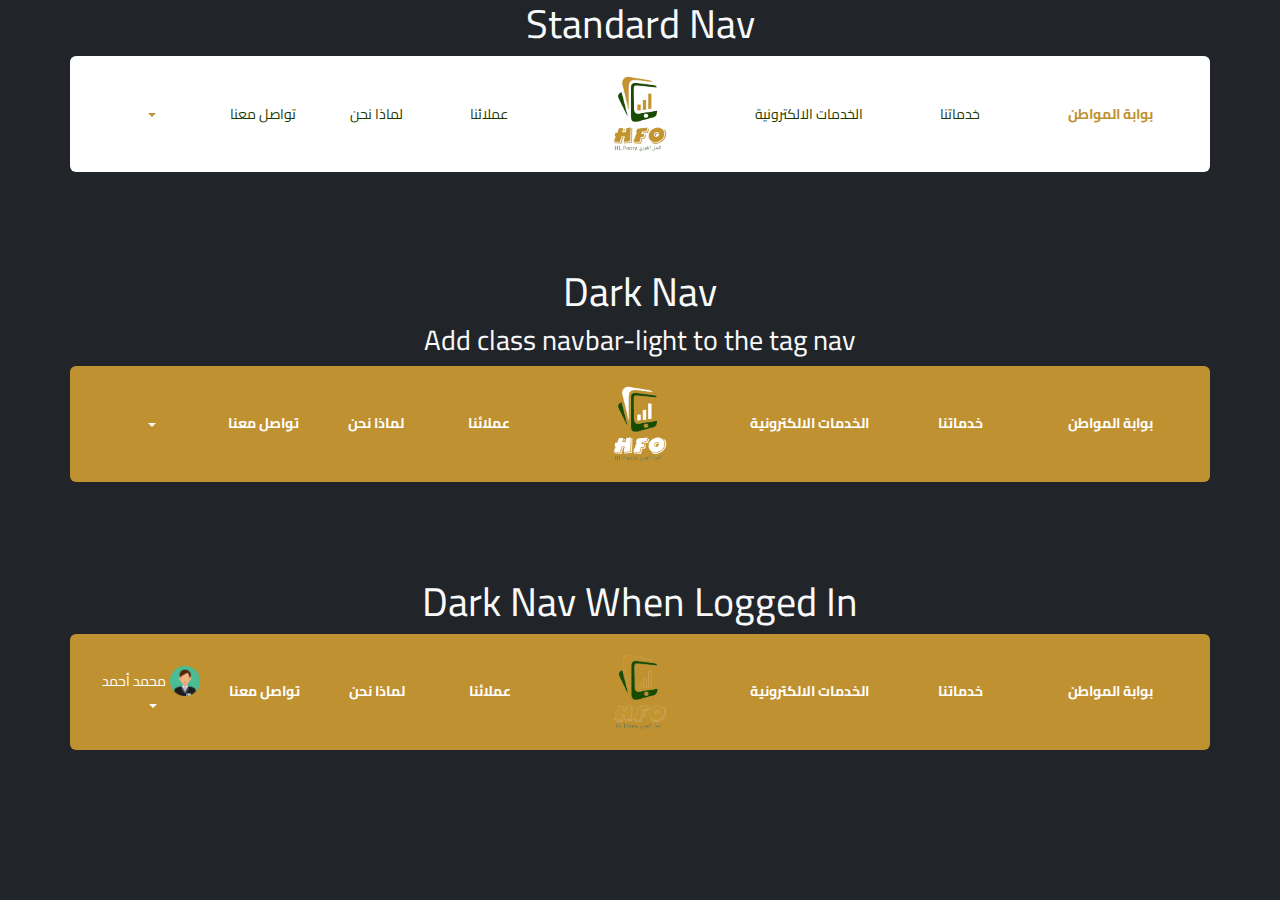
<file: component/nav.html>
<!DOCTYPE html>
<html lang="en">

<head>
    <meta charset="UTF-8">
    <meta http-equiv="X-UA-Compatible" content="IE=edge">
    <meta name="viewport" content="width=device-width, initial-scale=1.0">
    <title>Nav</title>
    <link rel="stylesheet" href="../css/bootstrap.min.css">
    <link rel="stylesheet" href="https://cdnjs.cloudflare.com/ajax/libs/font-awesome/5.9.0/css/all.min.css"
        integrity="sha512-q3eWabyZPc1XTCmF+8/LuE1ozpg5xxn7iO89yfSOd5/oKvyqLngoNGsx8jq92Y8eXJ/IRxQbEC+FGSYxtk2oiw=="
        crossorigin="anonymous" referrerpolicy="no-referrer" />
    <link rel="stylesheet" href="../css/global.css">
    <link rel="stylesheet" href="../css/fonts.css">
    <link rel="stylesheet" href="../css/nav.css">
</head>

<body class="bg-dark">
    <h1 class="text-center text-light">Standard Nav</h1>
    <nav class="navbar navbar-expand-lg container bg-white rounded px-4">
        <a class="navbar-brand d-lg-none" href="#"><img src="../images/logo.png"></a>
        <button class="navbar-toggler" type="button" data-bs-toggle="collapse" data-bs-target="#navbarNav"
            aria-controls="navbarNav" aria-expanded="false" aria-label="Toggle navigation">
            <span class="navbar-toggler-icon"></span>
        </button>
        <div class="collapse navbar-collapse" id="navbarNav">
            <ul
                class="navbar-nav mx-auto w-100 justify-content-evenly align-items-sm-start align-items-lg-center text-center">
                <li style="flex: 3;" class="nav-item dropdown-center order-md-0 order-sm-2">
                    <a class="nav-link dropdown-toggle" data-bs-toggle="dropdown" href="#" role="button"
                        aria-expanded="false">
                        <i class="fas fa-user text-color-secondary fs-5"></i>
                    </a>
                    <ul class="dropdown-menu py-3 px-4 m-3 text-center">
                        <li><a class="dropdown-item text-color-primary text-font-semibold" href="#">تسجيل الدخول</a>
                        </li>
                        <li>
                            <hr class="dropdown-divider">
                        </li>
                        <li><a class="dropdown-item text-color-secondary text-font-semibold" href="#">تسجيل جديد</a>
                        </li>
                    </ul>
                </li>
                <li style="flex: 3;" class="nav-item">
                    <a class="nav-link" href="#">تواصل معنا</a>
                </li>
                <li style="flex: 3;" class="nav-item">
                    <a class="nav-link" href="#">لماذا نحن</a>
                </li>
                <li style="flex: 3;" class="nav-item">
                    <a class="nav-link" href="#">عملائنا</a>
                </li>
                <a class="d-none d-lg-block" href="#" style="flex: 5;"><img src="../images/logo.png"></a>
                <li style="flex: 4;" class="nav-item">
                    <a class="nav-link" href="#">الخدمات الالكترونية</a>
                </li>
                <li style="flex: 4;" class="nav-item">
                    <a class="nav-link" href="#">خدماتنا</a>
                </li>
                <li style="flex: 4;" class="nav-item">
                    <a class="nav-link text-font-bold text-color-secondary" href="#">بوابة المواطن</a>
                </li>
            </ul>
        </div>
    </nav>
    <div class="py-5"></div>
    <h1 class="text-center text-light">Dark Nav</h1>
    <h3 class="text-center text-light">Add class navbar-light to the tag nav</h3>
    <nav class="navbar navbar-light navbar-expand-lg navbar-light container bg-white rounded px-4">
        <a class="navbar-brand d-lg-none" href="../index.html"><img src="../images/logo-nav-light.png"></a>
        <button class="navbar-toggler" type="button" data-bs-toggle="collapse" data-bs-target="#navbarNav"
            aria-controls="navbarNav" aria-expanded="false" aria-label="Toggle navigation">
            <span class="navbar-toggler-icon"></span>
        </button>
        <div class="collapse navbar-collapse" id="navbarNav">
            <ul
                class="navbar-nav mx-auto w-100 justify-content-evenly align-items-sm-start align-items-lg-center text-center">
                <li style="flex: 3;" class="nav-item dropdown-center order-md-0 order-sm-2">
                    <a class="nav-link dropdown-toggle" data-bs-toggle="dropdown" href="#" role="button"
                        aria-expanded="false">
                        <i class="fas fa-user text-color-secondary fs-5"></i>
                    </a>
                    <ul class="dropdown-menu py-3 px-4 m-3 text-center">
                        <li><a class="dropdown-item text-color-primary text-font-semibold" href="#">تسجيل الدخول</a>
                        </li>
                        <li>
                            <hr class="dropdown-divider">
                        </li>
                        <li><a class="dropdown-item text-color-secondary text-font-semibold" href="#">تسجيل جديد</a>
                        </li>
                    </ul>
                </li>
                <li style="flex: 3;" class="nav-item">
                    <a class="nav-link" href="../index.html#contact">تواصل معنا</a>
                </li>
                <li style="flex: 3;" class="nav-item">
                    <a class="nav-link" href="../index.html#why">لماذا نحن</a>
                </li>
                <li style="flex: 3;" class="nav-item">
                    <a class="nav-link" href="../index.html#ourClients">عملائنا</a>
                </li>
                <a class="d-none d-lg-block" href="../index.html" style="flex: 5;"><img
                        src="../images/logo-nav-light.png"></a>
                <li style="flex: 4;" class="nav-item">
                    <a class="nav-link" href="#">الخدمات الالكترونية</a>
                </li>
                <li style="flex: 4;" class="nav-item">
                    <a class="nav-link" href="../index.html#ourServices">خدماتنا</a>
                </li>
                <li style="flex: 4;" class="nav-item">
                    <a class="nav-link text-font-bold text-color-secondary" href="#">بوابة المواطن</a>
                </li>
            </ul>
        </div>
    </nav>
    <div class="py-5"></div>
    <h1 class="text-center text-light">Dark Nav When Logged In</h1>
    <nav class="navbar navbar-expand-lg navbar-light container bg-white rounded px-4">
        <a class="navbar-brand d-lg-none" href="../"><img src="../images/logo.png"></a>
        <button class="navbar-toggler" type="button" data-bs-toggle="collapse" data-bs-target="#navbarNav"
            aria-controls="navbarNav" aria-expanded="false" aria-label="Toggle navigation">
            <span class="navbar-toggler-icon"></span>
        </button>
        <div class="collapse navbar-collapse" id="navbarNav">
            <ul
                class="navbar-nav mx-auto w-100 justify-content-evenly align-items-sm-start align-items-lg-center text-center">
                <li style="flex: 3;" class="nav-item dropdown-center order-md-0 order-sm-2">
                    <a class="nav-link dropdown-toggle" data-bs-toggle="dropdown" href="#" role="button"
                        aria-expanded="false">
                        <div class="user d-flex gap-1 align-items-center justify-content-center">
                            <p class="user-name m-0">محمد أحمد</p>
                            <div class="image">
                                <img src="../images/avatar.png" alt="Avatar">
                            </div>
                        </div>
                    </a>
                    <ul class="dropdown-menu py-3 px-4 m-3 text-center">
                        <li><a class="dropdown-item text-color-primary text-font-semibold" href="#">الملف الشخصي</a>
                        </li>
                        <li>
                            <hr class="dropdown-divider">
                        </li>
                        <li><a class="dropdown-item text-danger text-font-semibold" href="#">تسجيل خروج</a>
                        </li>
                    </ul>
                </li>
                <li style="flex: 3;" class="nav-item">
                    <a class="nav-link" href="../index.html#contact">تواصل معنا</a>
                </li>
                <li style="flex: 3;" class="nav-item">
                    <a class="nav-link" href="../index.html#why">لماذا نحن</a>
                </li>
                <li style="flex: 3;" class="nav-item">
                    <a class="nav-link" href="../index.html#ourClients">عملائنا</a>
                </li>
                <a class="d-none d-lg-block" href="../" style="flex: 5;"><img src="../images/logo.png"></a>
                <li style="flex: 4;" class="nav-item">
                    <a class="nav-link" href="#">الخدمات الالكترونية</a>
                </li>
                <li style="flex: 4;" class="nav-item">
                    <a class="nav-link" href="../index.html#ourServices">خدماتنا</a>
                </li>
                <li style="flex: 4;" class="nav-item">
                    <a class="nav-link text-font-bold text-color-secondary" href="#">بوابة المواطن</a>
                </li>
            </ul>
        </div>
    </nav>
    <script src="../js/jquery.min.js"></script>
    <script src="../js/bootstrap.min.js"></script>
    <script src="../js/bootstrap.bundle.min.js"></script>
</body>

</html>
</file>
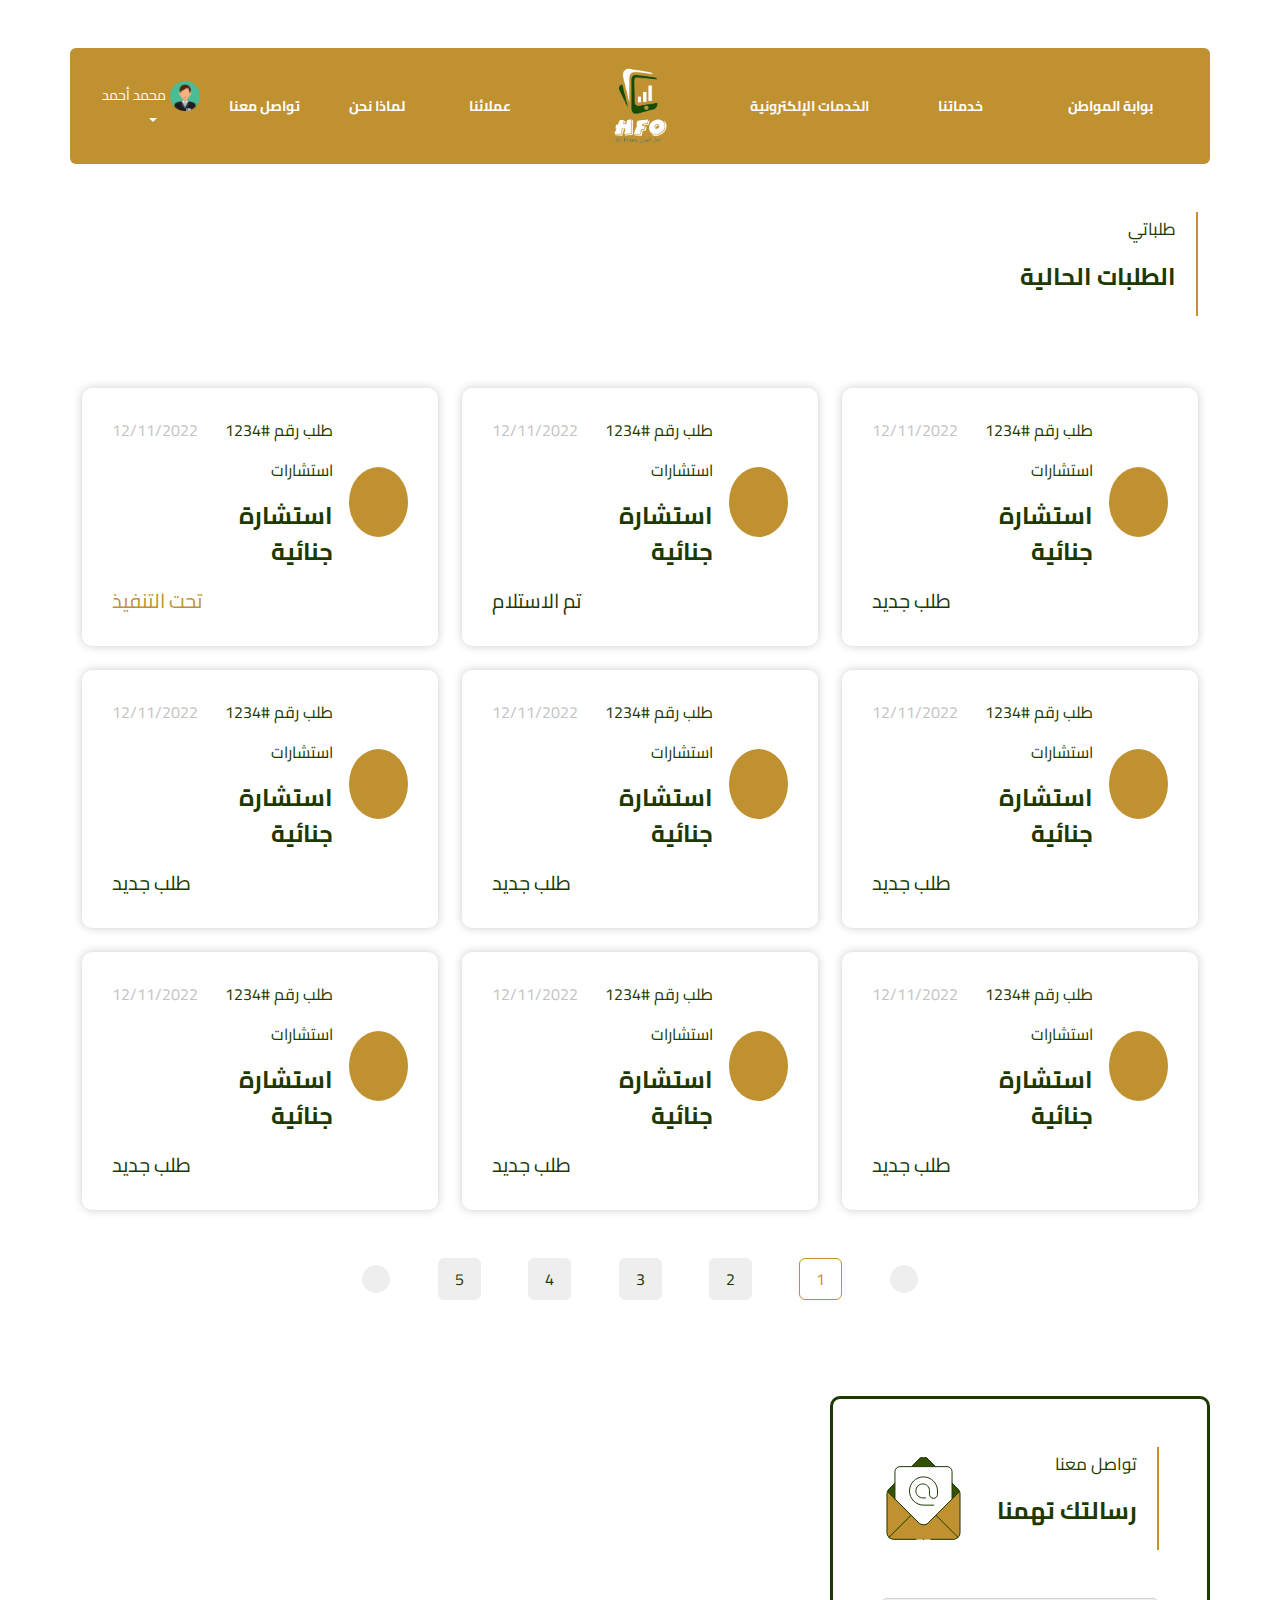
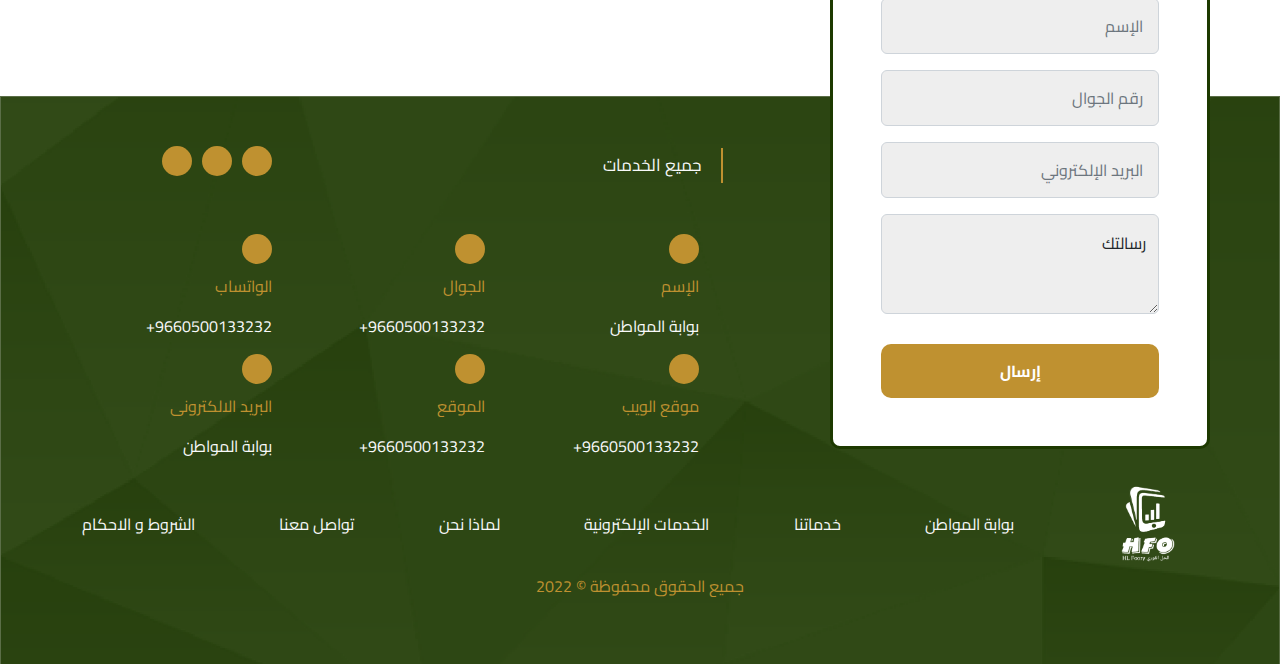
<file: pages/currentOrders.html>
<!DOCTYPE html>
<html lang="en">

<head>
    <meta charset="UTF-8">
    <meta http-equiv="X-UA-Compatible" content="IE=edge">
    <meta name="viewport" content="width=device-width, initial-scale=1.0">
    <title>بوابة المواطن | طلباتي الحالية</title>
    <link rel="stylesheet" href="../css/bootstrap.min.css">
    <link rel="stylesheet" href="https://cdnjs.cloudflare.com/ajax/libs/font-awesome/5.9.0/css/all.min.css"
        integrity="sha512-q3eWabyZPc1XTCmF+8/LuE1ozpg5xxn7iO89yfSOd5/oKvyqLngoNGsx8jq92Y8eXJ/IRxQbEC+FGSYxtk2oiw=="
        crossorigin="anonymous" referrerpolicy="no-referrer" />
    <link rel="stylesheet" href="../css/owl.carousel.min.css">
    <link rel="stylesheet" href="../css/global.css">
    <link rel="stylesheet" href="../css/fonts.css">
    <link rel="stylesheet" href="../css/nav.css">
    <link rel="stylesheet" href="../css/footer.css">
    <link rel="stylesheet" href="../css/home.css">
    <link rel="stylesheet" href="../css/our-clients.css">
</head>

<body>
    <!-- Start Header -->
    <div class="py-sm-5">
        <!-- Start Nav -->
        <nav class="navbar navbar-light navbar-expand-lg navbar-light container bg-white rounded px-4">
            <a class="navbar-brand d-lg-none" href="../index.html"><img src="../images/logo-nav-light.png"></a>
            <button class="navbar-toggler" type="button" data-bs-toggle="collapse" data-bs-target="#navbarNav"
                aria-controls="navbarNav" aria-expanded="false" aria-label="Toggle navigation">
                <span class="navbar-toggler-icon"></span>
            </button>
            <div class="collapse navbar-collapse" id="navbarNav">
                <ul
                    class="navbar-nav mx-auto w-100 justify-content-evenly align-items-sm-start align-items-lg-center text-center">
                    <li style="flex: 3;" class="nav-item dropdown-center order-md-0 order-sm-2" id="loginContainer">
                        <a class="nav-link dropdown-toggle" data-bs-toggle="dropdown" href="#" role="button"
                            aria-expanded="false">
                            <i class="fas fa-user text-color-secondary fs-5"></i>
                        </a>
                        <ul class="dropdown-menu py-3 px-4 m-3 text-center">
                            <li>
                                <p class="dropdown-item text-color-primary text-font-semibold" id="loginNav"
                                    role="button">تسجيل الدخول</p>
                            </li>
                            <li>
                                <hr class="dropdown-divider">
                            </li>
                            <li>
                                <p class="dropdown-item text-color-secondary text-font-semibold" id="registerNav"
                                    role="button">تسجيل جديد</p>
                            </li>
                        </ul>
                    </li>
                    <li style="flex: 3;" class="nav-item dropdown-center order-md-0 order-sm-2" id="loggedContainer">
                        <a class="nav-link dropdown-toggle" data-bs-toggle="dropdown" href="#" role="button"
                            aria-expanded="false">
                            <div class="user d-flex gap-1 align-items-center justify-content-center">
                                <p class="user-name m-0">محمد أحمد</p>
                                <div class="image">
                                    <img src="../images/avatar.png" alt="Avatar">
                                </div>
                            </div>
                        </a>
                        <ul class="dropdown-menu py-3 px-4 m-3 text-center">
                            <li><a class="dropdown-item text-color-primary text-font-semibold"
                                    href="../pages/myaccount.html">الملف الشخصي</a>
                            </li>
                            <li>
                                <hr class="dropdown-divider">
                            </li>
                            <li><a class="dropdown-item text-danger text-font-semibold" role="button" id="logout">تسجيل
                                    خروج</a>
                            </li>
                        </ul>
                    </li>
                    <li style="flex: 3;" class="nav-item">
                        <a class="nav-link" href="../index.html#contact">تواصل معنا</a>
                    </li>
                    <li style="flex: 3;" class="nav-item">
                        <a class="nav-link" href="../index.html#why">لماذا نحن</a>
                    </li>
                    <li style="flex: 3;" class="nav-item">
                        <a class="nav-link" href="../index.html#ourClients">عملائنا</a>
                    </li>
                    <a class="d-none d-lg-block" href="../index.html" style="flex: 5;"><img
                            src="../images/logo-nav-light.png"></a>
                    <li style="flex: 4;" class="nav-item">
                        <p class="m-0 nav-link order-btn text-light text-font-bold">الخدمات الإلكترونية</p>
                    </li>
                    <li style="flex: 4;" class="nav-item">
                        <a class="nav-link" href="../index.html#ourServices">خدماتنا</a>
                    </li>
                    <li style="flex: 4;" class="nav-item">
                        <a class="nav-link text-font-bold text-color-secondary" href="#">بوابة المواطن</a>
                    </li>
                </ul>
            </div>
        </nav>
        <div class="container mt-5">
            <div class="two-texts mb-5">
                <p class="first">طلباتي</p>
                <p class="last">الطلبات الحالية</p>
            </div>
            <div class="row rtl">
                <div class="col-lg-4 col-md-6 col-sm-12 mt-4">
                    <div class="order-item new-order">
                        <div class="order-head d-flex justify-content-between">
                            <div class="order-title text-color-primary d-flex align-items-center gap-3">
                                <div
                                    class="order-icon rounded-circle bg-color-secondary d-flex justify-content-center align-items-center">
                                    <i class="fas fa-file-alt fs-3 text-light"></i>
                                </div>
                                <div>
                                    <p class="order-id fs-7">طلب رقم #1234</p>
                                    <p class="order-type">استشارات</p>
                                    <p class="fs-4 text-font-bold">استشارة جنائية</p>
                                </div>
                            </div>
                            <p class="order-date fs-7">12/11/2022</p>
                        </div>
                        <p class="text-start m-0 fs-5 text-color-primary">طلب جديد</p>
                    </div>
                </div>
                <div class="col-lg-4 col-md-6 col-sm-12 mt-4">
                    <div class="order-item order-done">
                        <div class="order-head d-flex justify-content-between">
                            <div class="order-title text-color-primary d-flex align-items-center gap-3">
                                <div
                                    class="order-icon rounded-circle bg-color-secondary d-flex justify-content-center align-items-center">
                                    <i class="fas fa-file-alt fs-3 text-light"></i>
                                </div>
                                <div>
                                    <p class="order-id fs-7">طلب رقم #1234</p>
                                    <p class="order-type">استشارات</p>
                                    <p class="fs-4 text-font-bold">استشارة جنائية</p>
                                </div>
                            </div>
                            <p class="order-date fs-7">12/11/2022</p>
                        </div>
                        <p class="text-start m-0 fs-5 text-color-primary">تم الاستلام</p>
                    </div>
                </div>
                <div class="col-lg-4 col-md-6 col-sm-12 mt-4">
                    <div class="order-item order-in-charge">
                        <div class="order-head d-flex justify-content-between">
                            <div class="order-title text-color-primary d-flex align-items-center gap-3">
                                <div
                                    class="order-icon rounded-circle bg-color-secondary d-flex justify-content-center align-items-center">
                                    <i class="fas fa-file-alt fs-3 text-light"></i>
                                </div>
                                <div>
                                    <p class="order-id fs-7">طلب رقم #1234</p>
                                    <p class="order-type">استشارات</p>
                                    <p class="fs-4 text-font-bold">استشارة جنائية</p>
                                </div>
                            </div>
                            <p class="order-date fs-7">12/11/2022</p>
                        </div>
                        <p class="text-start m-0 fs-5 text-color-secondary">تحت التنفيذ</p>
                    </div>
                </div>
                <div class="col-lg-4 col-md-6 col-sm-12 mt-4">
                    <div class="order-item new-order">
                        <div class="order-head d-flex justify-content-between">
                            <div class="order-title text-color-primary d-flex align-items-center gap-3">
                                <div
                                    class="order-icon rounded-circle bg-color-secondary d-flex justify-content-center align-items-center">
                                    <i class="fas fa-file-alt fs-3 text-light"></i>
                                </div>
                                <div>
                                    <p class="order-id fs-7">طلب رقم #1234</p>
                                    <p class="order-type">استشارات</p>
                                    <p class="fs-4 text-font-bold">استشارة جنائية</p>
                                </div>
                            </div>
                            <p class="order-date fs-7">12/11/2022</p>
                        </div>
                        <p class="text-start m-0 fs-5 text-color-primary">طلب جديد</p>
                    </div>
                </div>
                <div class="col-lg-4 col-md-6 col-sm-12 mt-4">
                    <div class="order-item new-order">
                        <div class="order-head d-flex justify-content-between">
                            <div class="order-title text-color-primary d-flex align-items-center gap-3">
                                <div
                                    class="order-icon rounded-circle bg-color-secondary d-flex justify-content-center align-items-center">
                                    <i class="fas fa-file-alt fs-3 text-light"></i>
                                </div>
                                <div>
                                    <p class="order-id fs-7">طلب رقم #1234</p>
                                    <p class="order-type">استشارات</p>
                                    <p class="fs-4 text-font-bold">استشارة جنائية</p>
                                </div>
                            </div>
                            <p class="order-date fs-7">12/11/2022</p>
                        </div>
                        <p class="text-start m-0 fs-5 text-color-primary">طلب جديد</p>
                    </div>
                </div>
                <div class="col-lg-4 col-md-6 col-sm-12 mt-4">
                    <div class="order-item new-order">
                        <div class="order-head d-flex justify-content-between">
                            <div class="order-title text-color-primary d-flex align-items-center gap-3">
                                <div
                                    class="order-icon rounded-circle bg-color-secondary d-flex justify-content-center align-items-center">
                                    <i class="fas fa-file-alt fs-3 text-light"></i>
                                </div>
                                <div>
                                    <p class="order-id fs-7">طلب رقم #1234</p>
                                    <p class="order-type">استشارات</p>
                                    <p class="fs-4 text-font-bold">استشارة جنائية</p>
                                </div>
                            </div>
                            <p class="order-date fs-7">12/11/2022</p>
                        </div>
                        <p class="text-start m-0 fs-5 text-color-primary">طلب جديد</p>
                    </div>
                </div>
                <div class="col-lg-4 col-md-6 col-sm-12 mt-4">
                    <div class="order-item new-order">
                        <div class="order-head d-flex justify-content-between">
                            <div class="order-title text-color-primary d-flex align-items-center gap-3">
                                <div
                                    class="order-icon rounded-circle bg-color-secondary d-flex justify-content-center align-items-center">
                                    <i class="fas fa-file-alt fs-3 text-light"></i>
                                </div>
                                <div>
                                    <p class="order-id fs-7">طلب رقم #1234</p>
                                    <p class="order-type">استشارات</p>
                                    <p class="fs-4 text-font-bold">استشارة جنائية</p>
                                </div>
                            </div>
                            <p class="order-date fs-7">12/11/2022</p>
                        </div>
                        <p class="text-start m-0 fs-5 text-color-primary">طلب جديد</p>
                    </div>
                </div>
                <div class="col-lg-4 col-md-6 col-sm-12 mt-4">
                    <div class="order-item new-order">
                        <div class="order-head d-flex justify-content-between">
                            <div class="order-title text-color-primary d-flex align-items-center gap-3">
                                <div
                                    class="order-icon rounded-circle bg-color-secondary d-flex justify-content-center align-items-center">
                                    <i class="fas fa-file-alt fs-3 text-light"></i>
                                </div>
                                <div>
                                    <p class="order-id fs-7">طلب رقم #1234</p>
                                    <p class="order-type">استشارات</p>
                                    <p class="fs-4 text-font-bold">استشارة جنائية</p>
                                </div>
                            </div>
                            <p class="order-date fs-7">12/11/2022</p>
                        </div>
                        <p class="text-start m-0 fs-5 text-color-primary">طلب جديد</p>
                    </div>
                </div>
                <div class="col-lg-4 col-md-6 col-sm-12 mt-4">
                    <div class="order-item new-order">
                        <div class="order-head d-flex justify-content-between">
                            <div class="order-title text-color-primary d-flex align-items-center gap-3">
                                <div
                                    class="order-icon rounded-circle bg-color-secondary d-flex justify-content-center align-items-center">
                                    <i class="fas fa-file-alt fs-3 text-light"></i>
                                </div>
                                <div>
                                    <p class="order-id fs-7">طلب رقم #1234</p>
                                    <p class="order-type">استشارات</p>
                                    <p class="fs-4 text-font-bold">استشارة جنائية</p>
                                </div>
                            </div>
                            <p class="order-date fs-7">12/11/2022</p>
                        </div>
                        <p class="text-start m-0 fs-5 text-color-primary">طلب جديد</p>
                    </div>
                </div>
            </div>
            <div class="navigate py-5 d-flex w-lg-50 w-100 m-auto justify-content-between align-items-center gap-1">
                <div class="nav-icon" id="nav-prev">
                    <i class="fas fa-caret-right"></i>
                </div>
                <a href="#"
                    class="active text-decoration-none py-1 px-2 py-md-2 px-md-3 text-color-primary rounded navigate-item">1</a>
                <a href="#"
                    class="text-decoration-none py-1 px-2 py-md-2 px-md-3 text-color-primary rounded navigate-item">2</a>
                <a href="#"
                    class="text-decoration-none py-1 px-2 py-md-2 px-md-3 text-color-primary rounded navigate-item">3</a>
                <a href="#"
                    class="text-decoration-none py-1 px-2 py-md-2 px-md-3 text-color-primary rounded navigate-item">4</a>
                <a href="#"
                    class="text-decoration-none py-1 px-2 py-md-2 px-md-3 text-color-primary rounded navigate-item">5</a>
                <div class="nav-icon" id="nav-next">
                    <i class="fas fa-caret-left"></i>
                </div>
            </div>
        </div>
        <!-- End Nav -->
    </div>
    <!-- End Header -->
    <!-- Start Message -->
    <div class="message">
        <div class="container">
            <div class="row">
                <div class="col-md-8 col-sm-12"></div>
                <div class="col-md-4 col-sm-12 message-container p-5">
                    <div class="d-flex justify-content-between align-items-center">
                        <div class="images">
                            <img src="../images/email.png" alt="Email">
                        </div>
                        <div class="two-texts">
                            <p class="first">تواصل معنا</p>
                            <p class="last">رسالتك تهمنا</p>
                        </div>
                    </div>
                    <form class="text-end mt-5 message-form">
                        <div class="mb-3">
                            <input type="text" class="form-control text-end" placeholder="الإسم">
                        </div>
                        <div class="mb-3">
                            <input type="tel" class="form-control text-end" placeholder="رقم الجوال">
                        </div>
                        <div class="mb-3">
                            <input type="email" class="form-control text-end" placeholder="البريد الإلكتروني">
                        </div>
                        <div class="form-floating">
                            <textarea class="form-control text-end" placeholder="رسالتك"
                                style="height: 100px"></textarea>
                            <label for="floatingTextarea2" class="text-end">رسالتك</label>
                        </div>
                        <div class="send">
                            <input type="submit" value="إرسال" class="message-send">
                        </div>
                    </form>
                </div>
            </div>
        </div>
    </div>
    <!-- End Message -->
    <!-- Start Footer -->
    <footer>
        <div class="container">
            <div class="row">
                <div class="col-md-7 col-sm-12">
                    <div class="d-flex justify-content-between align-items-center">
                        <div class="social">
                            <div>
                                <a href="#"><i class="fab fa-facebook-f"></i></a>
                            </div>
                            <div>
                                <a href="#"><i class="fab fa-twitter"></i></a>
                            </div>
                            <div>
                                <a href="#"><i class="fab fa-linkedin"></i></a>
                            </div>
                        </div>
                        <div class="two-texts">
                            <p class="first text-light m-0">جميع الخدمات</p>
                        </div>
                    </div>
                </div>
                <div class="col-md-1 col-sm-12"></div>
                <div class="col-md-4 col-sm-12"></div>
            </div>
            <div class="row mt-5">
                <div class="row text-end col-md-7 col-sm-12">
                    <div class="col-lg-4 col-md-6 col-sm-12 contact-item">
                        <div class="contact-icon">
                            <a href="#"><i class="fab fa-whatsapp"></i></a>
                        </div>
                        <p class="contact-name text-color-secondary">الواتساب</p>
                        <p class="contact-desc text-light">+9660500133232</p>
                    </div>
                    <div class="col-lg-4 col-md-6 col-sm-12 contact-item">
                        <div class="contact-icon">
                            <a href="#"><i class="fas fa-phone-alt"></i></a>
                        </div>
                        <p class="contact-name text-color-secondary">الجوال</p>
                        <p class="contact-desc text-light">+9660500133232</p>
                    </div>
                    <div class="col-lg-4 col-md-6 col-sm-12 contact-item">
                        <div class="contact-icon">
                            <a href="#"><i class="fas fa-user"></i></a>
                        </div>
                        <p class="contact-name text-color-secondary">الإسم</p>
                        <p class="contact-desc text-light">بوابة المواطن</p>
                    </div>
                    <div class="col-lg-4 col-md-6 col-sm-12 contact-item">
                        <div class="contact-icon">
                            <a href="#"><i class="fas fa-envelope"></i></a>
                        </div>
                        <p class="contact-name text-color-secondary">البريد الالكترونى</p>
                        <p class="contact-desc text-light">بوابة المواطن</p>
                    </div>
                    <div class="col-lg-4 col-md-6 col-sm-12 contact-item">
                        <div class="contact-icon">
                            <a href="#"><i class="fas fa-map-marker-alt"></i></a>
                        </div>
                        <p class="contact-name text-color-secondary">الموقع</p>
                        <p class="contact-desc text-light">+9660500133232</p>
                    </div>
                    <div class="col-lg-4 col-md-6 col-sm-12 contact-item">
                        <div class="contact-icon">
                            <a href="#"><i class="fas fa-globe"></i></a>
                        </div>
                        <p class="contact-name text-color-secondary">موقع الويب</p>
                        <p class="contact-desc text-light">+9660500133232</p>
                    </div>
                </div>
                <div class="col-md-1 col-sm-12"></div>
                <div class="col-md-4 col-sm-12"></div>
            </div>
            <div class="d-flex justify-content-between align-items-center footer-ul">
                <a href="../">
                    <div class="logo-alt">
                        <img src="../images/logo-alt.png" alt="Logo">
                    </div>
                </a>
                <a href="#" class="text-light text-decoration-none">بوابة المواطن</a>
                <a href="../index.html#ourServices" class="text-light text-decoration-none">خدماتنا</a>
                <p class="m-0 nav-link order-btn text-light">الخدمات الإلكترونية</p>
                <a href="../index.html#why" class="text-light text-decoration-none">لماذا نحن</a>
                <a href="../index.html#contact" class="text-light text-decoration-none">تواصل معنا</a>
                <a href="policy.html" class="text-light text-decoration-none">الشروط و الاحكام</a>
            </div>
            <p class="text-center text-color-secondary">جميع الحقوق محفوظة &copy; 2022</p>
        </div>
    </footer>
    <!-- Start Actions -->
    <div class="actions" id="currentOrders">
        <div class="overlay"></div>
        <div class="action-container">
            <div class="cancel close-action">
                <i class="fas fa-times text-light"></i>
            </div>
            <div class="d-flex flex-column justify-content-between h-100 gap-5 d-none" id="orderInfo">
                <div class="d-flex justify-content-between align-items-center">
                    <div class="images">
                        <img src="../images/email-order.png" alt="Email">
                    </div>
                    <div class="two-texts">
                        <p class="first">طلب رقم #1234</p>
                        <p class="last">تفاصيل الطلب - <span class="text-color-secondary text-font-bold">تم
                                الإستلام</span>
                        </p>
                    </div>
                </div>
                <div class="order-data rtl">
                    <div class="justify-content-between d-flex">
                        <div class="order-user text-color-primary">
                            <p>محمد أحمد</p>
                            <p>+966 123456789</p>
                            <p>mohamedahmed@gmail.com</p>
                        </div>
                        <p class="text-color-secondary fs-5 text-font-bold">200 ر.س</p>
                    </div>
                    <div class="type text-color-primary">
                        <p class="fs-5 text-font-bold">استشارات</p>
                        <p class="fs-5">استشارة جنائية</p>
                    </div>
                    <textarea placeholder="وصف الخدمة" rows="7"
                        class="w-100 rounded form-control text-color-primary"></textarea>
                </div>
            </div>
            <div class="d-flex flex-column justify-content-between h-100 gap-5 d-none" id="orderNew">
                <div class="d-flex justify-content-between align-items-center">
                    <div class="images">
                        <img src="../images/email-order.png" alt="Email">
                    </div>
                    <div class="two-texts">
                        <p class="first">طلب رقم #1234</p>
                        <p class="last">تفاصيل الطلب - <span class="text-color-secondary text-font-bold">طلب جديد
                            </span></p>
                    </div>
                </div>
                <div class="order-data rtl">
                    <div class="justify-content-between d-flex">
                        <div class="order-user text-color-primary">
                            <p>محمد أحمد</p>
                            <p>+966 123456789</p>
                            <p>mohamedahmed@gmail.com</p>
                        </div>
                        <p class="text-color-secondary fs-5 text-font-bold">200 ر.س</p>
                    </div>
                    <div class="type text-color-primary">
                        <p class="fs-5 text-font-bold">استشارات</p>
                        <p class="fs-5">استشارة جنائية</p>
                    </div>
                    <textarea placeholder="وصف الخدمة" rows="7"
                        class="w-100 rounded form-control text-color-primary"></textarea>
                </div>
                <button class="btn btn-danger w-100 w-lg-50 mx-auto">الغاء الطلب</button>
            </div>
            <div class="d-flex flex-column justify-content-between h-100 gap-5 d-none" id="orderInCharge">
                <div class="d-flex justify-content-between align-items-center">
                    <div class="images">
                        <img src="../images/email-order.png" alt="Email">
                    </div>
                    <div class="two-texts">
                        <p class="first">طلب رقم #1234</p>
                        <p class="last">تفاصيل الطلب - <span class="text-color-secondary text-font-bold"> تحت التنفيذ
                            </span></p>
                    </div>
                </div>
                <div class="order-data rtl">
                    <div class="justify-content-between d-flex">
                        <div class="order-user text-color-primary">
                            <p>محمد أحمد</p>
                            <p>+966 123456789</p>
                            <p>mohamedahmed@gmail.com</p>
                        </div>
                        <div class="d-flex justify-content-between flex-column text-color-secondary">
                            <p>تم السداد</p>
                            <p class="fs-5 text-font-bold">200 ر.س</p>

                        </div>
                    </div>
                    <div class="type text-color-primary">
                        <p class="fs-5 text-font-bold">استشارات</p>
                        <p class="fs-5">استشارة جنائية</p>
                    </div>
                    <div class="provider my-3">
                        <p class="text-color-primary fs-5 text-font-bold">مزود الخدمة</p>
                        <div class="d-flex gap-3 align-items-center">
                            <img src="../images/avatar.png" alt="Avatar">
                            <p class="text-color-primary m-0">محمد أحمد</p>
                        </div>
                    </div>
                    <textarea placeholder="وصف الخدمة" rows="7"
                        class="w-100 rounded form-control text-color-primary"></textarea>
                </div>
            </div>
        </div>
    </div>
    <div class="actions" id="account">
        <div class="overlay"></div>
        <div class="action-container">
            <div class="cancel close-action">
                <i class="fas fa-times text-light"></i>
            </div>
            <div class="d-none flex-column justify-content-between h-100 gap-5" id="cantDo">
                <div class="d-flex justify-content-between align-items-center">
                    <div class="images">
                        <img src="../images/email-send.png" alt="Email">
                    </div>
                    <div class="two-texts">
                        <p class="first">طلب خدمة</p>
                        <p class="last">تعذر الطلب</p>
                    </div>
                </div>
                <p class="text-center fs-4 text-font-semibold mx-auto w-100 w-lg-50">
                    لا يمكنك طلب الخدمة، قم بتسجيل الدخول أولا كى تتمكن من اجراء طلبك
                </p>
                <div class="d-flex flex-column gap-3">
                    <button
                        class="bg-color-secondary w-100 w-lg-50 rounded py-2 text-center text-light text-font-semibold mx-auto border-color-secondary"
                        id="loginBtn">دخول
                        الان</button>
                    <button
                        class="bg-white w-100 w-lg-50 rounded py-2 text-center text-color-secondary text-font-semibold mx-auto border-color-secondary close-action">لا
                        شكرا</button>
                </div>
            </div>
            <div class="d-none flex-column justify-content-between h-100 gap-5" id="login">
                <div class="d-flex justify-content-between align-items-center">
                    <div class="../images">
                        <img src="../images/email-send.png" alt="Email">
                    </div>
                    <div class="two-texts">
                        <p class="first">دخول مستخدم</p>
                        <p class="last">تسجيل الدخول</p>
                    </div>
                </div>
                <form class="login-account rtl w-100 w-lg-50 mx-auto">
                    <div class="row">
                        <div class="col-lg-12 position-relative mt-3">
                            <input type="tel" class="form-control p-2" placeholder="رقم الجوال" name="tel">
                            <div class="country">
                                <p class="code text-font-bold m-0">966</p>
                                <div class="flag">
                                    <img src="../images/flag.png" alt="Flag">
                                </div>
                            </div>
                        </div>
                        <div class="col-lg-12 position-relative mt-3">
                            <input type="password" id="loginPassword" class="form-control p-2" name="password"
                                placeholder="كلمة المرور">
                            <div class="show-pass" id="showPassword">
                                <i class="fas fa-eye"></i>
                            </div>
                        </div>
                        <p class="text-center text-danger mt-2 d-none" id="loginIssue">* رقم الجوال أو كلمة المرور غير
                            صحيحة</p>
                        <div class="col-lg-12 position-relative mt-3">
                            <p role="button"
                                class="text-center text-color-secondary text-decoration-underline text-font-semibold"
                                id="forgetPassBtn">
                                نسيت
                                كلمة المرور؟</p>
                        </div>
                        <div class="col-lg-12 position-relative mt-3">
                            <input type="submit"
                                class="bg-color-secondary w-100 rounded py-2 text-center text-light text-font-semibold mx-auto border-color-secondary"
                                value="دخول الآن">
                        </div>
                    </div>
                </form>

                <p class="text-center color-primary">ليس لديك حساب؟ <span role="button"
                        class="text-font-semibold text-color-secondary text-decoration-underline" id="registerBtn">
                        مستخدم جديد</span>
                </p>
            </div>
            <div class="d-none flex-column justify-content-between h-100 gap-5" id="forgetPass">
                <div class="d-flex justify-content-between align-items-center">
                    <div class="../images">
                        <img src="../images/email-pass.png" alt="Email">
                    </div>
                    <div class="two-texts">
                        <p class="first">نسيت كلمة المرور</p>
                        <p class="last">ادخال رقم الجوال</p>
                    </div>
                </div>
                <form class="forget-password rtl w-100 w-lg-50 mx-auto">
                    <div class="row">
                        <div class="col-lg-12 position-relative mt-3">
                            <input type="tel" class="form-control p-2" placeholder="رقم الجوال">
                            <div class="country">
                                <p class="code text-font-bold m-0">966</p>
                                <div class="flag">
                                    <img src="../images/flag.png" alt="Flag">
                                </div>
                            </div>
                        </div>
                        <div class="col-lg-12 position-relative mt-3">
                            <input type="submit"
                                class="bg-color-secondary w-100 rounded py-2 text-center text-light text-font-semibold mx-auto border-color-secondary"
                                id="enterCodeBtn" value="التالي">
                        </div>
                    </div>
                </form>
            </div>
            <div class="d-none flex-column justify-content-between h-100 gap-5" id="enterCode">
                <div class="d-flex justify-content-between align-items-center">
                    <div class="../images">
                        <img src="../images/email-pass.png" alt="Email">
                    </div>
                    <div class="two-texts">
                        <p class="first">نسيت كلمة المرور</p>
                        <p class="last">ادخال الكود</p>
                    </div>
                </div>
                <div class="row">
                    <div class="col-lg-12 position-relative mt-3">
                        <form class="otc" name="one-time-code" action="#">
                            <input type="number" pattern="[0-9]*" value="" inputtype="numeric"
                                autocomplete="one-time-code" id="otc-1" required>
                            <input type="number" pattern="[0-9]*" min="0" max="9" maxlength="1" value=""
                                inputtype="numeric" id="otc-2" required>
                            <input type="number" pattern="[0-9]*" min="0" max="9" maxlength="1" value=""
                                inputtype="numeric" id="otc-3" required>
                            <input type="number" pattern="[0-9]*" min="0" max="9" maxlength="1" value=""
                                inputtype="numeric" id="otc-4" required>
                            <input type="number" pattern="[0-9]*" min="0" max="9" maxlength="1" value=""
                                inputtype="numeric" id="otc-5" required>
                            <input type="number" pattern="[0-9]*" min="0" max="9" maxlength="1" value=""
                                inputtype="numeric" id="otc-6" required>
                        </form>
                        <div class="mt-3">
                            <input type="submit"
                                class="bg-color-secondary w-100 rounded py-2 text-center text-light text-font-semibold mx-auto border-color-secondary"
                                id="resetPassBtn" value="التالي">
                        </div>
                    </div>
                </div>
            </div>
            <div class="d-none flex-column justify-content-between h-100 gap-5" id="resetPass">
                <div class="d-flex justify-content-between align-items-center">
                    <div class="../images">
                        <img src="../images/email-pass.png" alt="Email">
                    </div>
                    <div class="two-texts">
                        <p class="first">نسيت كلمة المرور</p>
                        <p class="last">كلمة مرور جديدة</p>
                    </div>
                </div>
                <form class="reset-password rtl w-100 w-lg-50 mx-auto">
                    <div class="row">
                        <div class="col-lg-12 position-relative mt-3">
                            <input type="password" id="newPass" class="form-control p-2"
                                placeholder="كلمة المرور الجديدة">
                            <div class="show-pass" id="newPassShow">
                                <i class="fas fa-eye"></i>
                            </div>
                        </div>
                        <div class="col-lg-12 position-relative mt-3">
                            <input type="password" id="confirmPass" class="form-control p-2"
                                placeholder="تأكيد كلمة المرور الجديدة">
                            <div class="show-pass" id="confirmPassShow">
                                <i class="fas fa-eye"></i>
                            </div>
                        </div>
                        <div class="col-lg-12 position-relative mt-3">
                            <input type="submit"
                                class="bg-color-secondary w-100 rounded py-2 text-center text-light text-font-semibold mx-auto border-color-secondary"
                                id="savePass" value="حفظ كلمة المرور">
                        </div>
                    </div>
                </form>
            </div>
            <div class="d-none flex-column justify-content-between h-100 gap-5" id="register">
                <div class="d-flex justify-content-between align-items-center">
                    <div class="../images">
                        <img src="../images/email-add.png" alt="Email">
                    </div>
                    <div class="two-texts">
                        <p class="first">مستخدم جديد</p>
                        <p class="last">تسجيل جديد</p>
                    </div>
                </div>
                <form class="register rtl w-100 w-lg-50 mx-auto">
                    <div class="row">
                        <div class="col-lg-12 position-relative mt-3">
                            <input type="text" class="form-control p-2" placeholder="الاسم">
                        </div>
                        <div class="col-lg-12 position-relative mt-3">
                            <input type="email" class="form-control p-2" placeholder="البريد الالكترونى">
                        </div>
                        <div class="col-lg-12 position-relative mt-3">
                            <input type="tel" class="form-control p-2" placeholder="رقم الجوال">
                            <div class="country">
                                <p class="code text-font-bold m-0">966</p>
                                <div class="flag">
                                    <img src="../images/flag.png" alt="Flag">
                                </div>
                            </div>
                        </div>
                        <div class="col-lg-12 position-relative mt-3">
                            <select class="custom-select w-100 p-1 rounded" id="clientType">
                                <option selected hidden>نوع العميل</option>
                                <option value="person">person</option>
                                <option value="company">company</option>
                            </select>
                        </div>
                        <div class="col-lg-12 position-relative mt-3 clients-info">
                            <input type="text" class="form-control p-2" placeholder="اسم المنشأة">
                        </div>
                        <div class="col-lg-12 position-relative mt-3 clients-info">
                            <input type="number" class="form-control p-2" placeholder="رقم السجل التجارى">
                        </div>
                        <div class="col-lg-12 position-relative mt-3">
                            <input type="number" class="form-control p-2" placeholder="رقم الهوية">
                        </div>
                        <div class="col-lg-12 position-relative mt-3">
                            <input type="password" id="registerPass" class="form-control p-2" placeholder="كلمة المرور">
                            <div class="show-pass" id="registerPassShow">
                                <i class="fas fa-eye"></i>
                            </div>
                        </div>
                        <div class="col-lg-12 position-relative mt-3">
                            <div class="UserPic d-flex justify-content-center">
                                <label for="profilePic" role="button" class="my-0 mx-auto form-label addPic">
                                    <div class="overlay"></div>
                                    <p class="text-center">أضف صورة شخصية <br><br><i class="fas fa-plus-circle"></i></p>
                                    <img src="../images/avatar.png" alt="Avatar" id="formPic">
                                </label>
                                <input class="form-control" type="file" id="profilePic" name="profilePic">
                            </div>
                        </div>
                        <div class="col-lg-12 position-relative mt-3">
                            <p class="text-center color-text-primary">بقيامك بالتسجيل فأنت تقوم بالموافقة على <a
                                    href="../pages/policy.html" target="_blank" class="text-color-secondary">الشروط و
                                    الاحكام</a> الخاصة بنا</p>
                        </div>
                        <div class="col-lg-12 position-relative mt-3">
                            <input type="submit"
                                class="bg-color-secondary w-100 rounded py-2 text-center text-light text-font-semibold mx-auto border-color-secondary"
                                value="تسجيل">
                        </div>
                    </div>
                </form>
                <p class="text-center color-primary">لديك حساب؟ <span role="button"
                        class="text-font-semibold text-color-secondary text-decoration-underline"
                        id="loginRegisterBtn">دخول
                        الآن</span>
                </p>
            </div>
            <div class="d-none flex-column justify-content-between h-100 gap-2" id="order">
                <div class="d-flex justify-content-between align-items-center">
                    <div class="images">
                        <img src="../images/email-order.png" alt="Email">
                    </div>
                    <div class="two-texts">
                        <p class="first">اطلب خدمتك</p>
                        <p class="last">طلب خدمة</p>
                    </div>
                </div>
                <p class="fs-5 text-color-primary text-font-semibold text-center">
                    قدم طلبك الان باختيار الجهة و الخدمة المطلوبة سيتم التواصل معكم لانهاء طلبكم بالامكان التواصل معنا
                    مباشرة على الجوال او الواتس اب و تقديم الطلب
                    تواصلكم يهمنا و خدماتكم تسعدنا، قريبا المزيد من الخدمات الجديدة و العديدة و اضافة خدمات اخرى
                </p>
                <form class="order rtl w-100 w-lg-50 mx-auto">
                    <div class="row">
                        <div class="col-lg-12 position-relative mt-3">
                            <input type="text" class="form-control p-2" placeholder="الاسم">
                        </div>
                        <div class="col-lg-12 position-relative mt-3">
                            <input type="tel" class="form-control p-2" placeholder="رقم الجوال">
                            <div class="country">
                                <p class="code text-font-bold m-0">966</p>
                                <div class="flag">
                                    <img src="../images/flag.png" alt="Flag">
                                </div>
                            </div>
                        </div>
                        <div class="col-lg-12 position-relative mt-3">
                            <input type="email" class="form-control p-2" placeholder="البريد الالكترونى">
                        </div>
                        <div class="col-lg-12 position-relative mt-3">
                            <select class="custom-select w-100 p-1 rounded">
                                <option selected hidden>القسم الرئيسى</option>
                                <option value="1">One</option>
                                <option value="2">Two</option>
                                <option value="3">Three</option>
                            </select>
                        </div>
                        <div class="col-lg-12 position-relative mt-3">
                            <select class="custom-select w-100 p-1 rounded">
                                <option selected hidden>القسم الفرعى</option>
                                <option value="1">One</option>
                                <option value="2">Two</option>
                                <option value="3">Three</option>
                            </select>
                        </div>
                        <div class="col-lg-12 position-relative mt-3">
                            <select class="custom-select w-100 p-1 rounded">
                                <option selected hidden>المدينة</option>
                                <option value="1">One</option>
                                <option value="2">Two</option>
                                <option value="3">Three</option>
                            </select>
                        </div>
                        <div class="col-lg-12 position-relative mt-3 d-flex justify-content-between align-items-center">
                            <p>سعر الخدمة</p>
                            <p class="text-font-bold">200 ر.س</p>
                        </div>
                        <div class="col-lg-12 position-relative mt-3">
                            <textarea class="form-control" rows="7" placeholder="وصف الخدمة"></textarea>
                        </div>
                        <div class="col-lg-12 position-relative mt-3">
                            <input type="submit"
                                class="bg-color-secondary w-100 rounded py-2 text-center text-light text-font-semibold mx-auto border-color-secondary"
                                value="ارسال طلب الخدمة">
                        </div>
                    </div>
                </form>
            </div>
        </div>
    </div>
    <!-- End Actions -->
    <script src="../js/jquery.min.js"></script>
    <script src="../js/bootstrap.min.js"></script>
    <script src="../js/bootstrap.bundle.min.js"></script>
    <script src="../js/our-clients.js"></script>
    <script src="../js/changePic.js"></script>
    <script src="../js/clientType.js"></script>
    <script src="../js/test.js"></script>
    <!-- End Footer -->
</body>

</html>
</file>
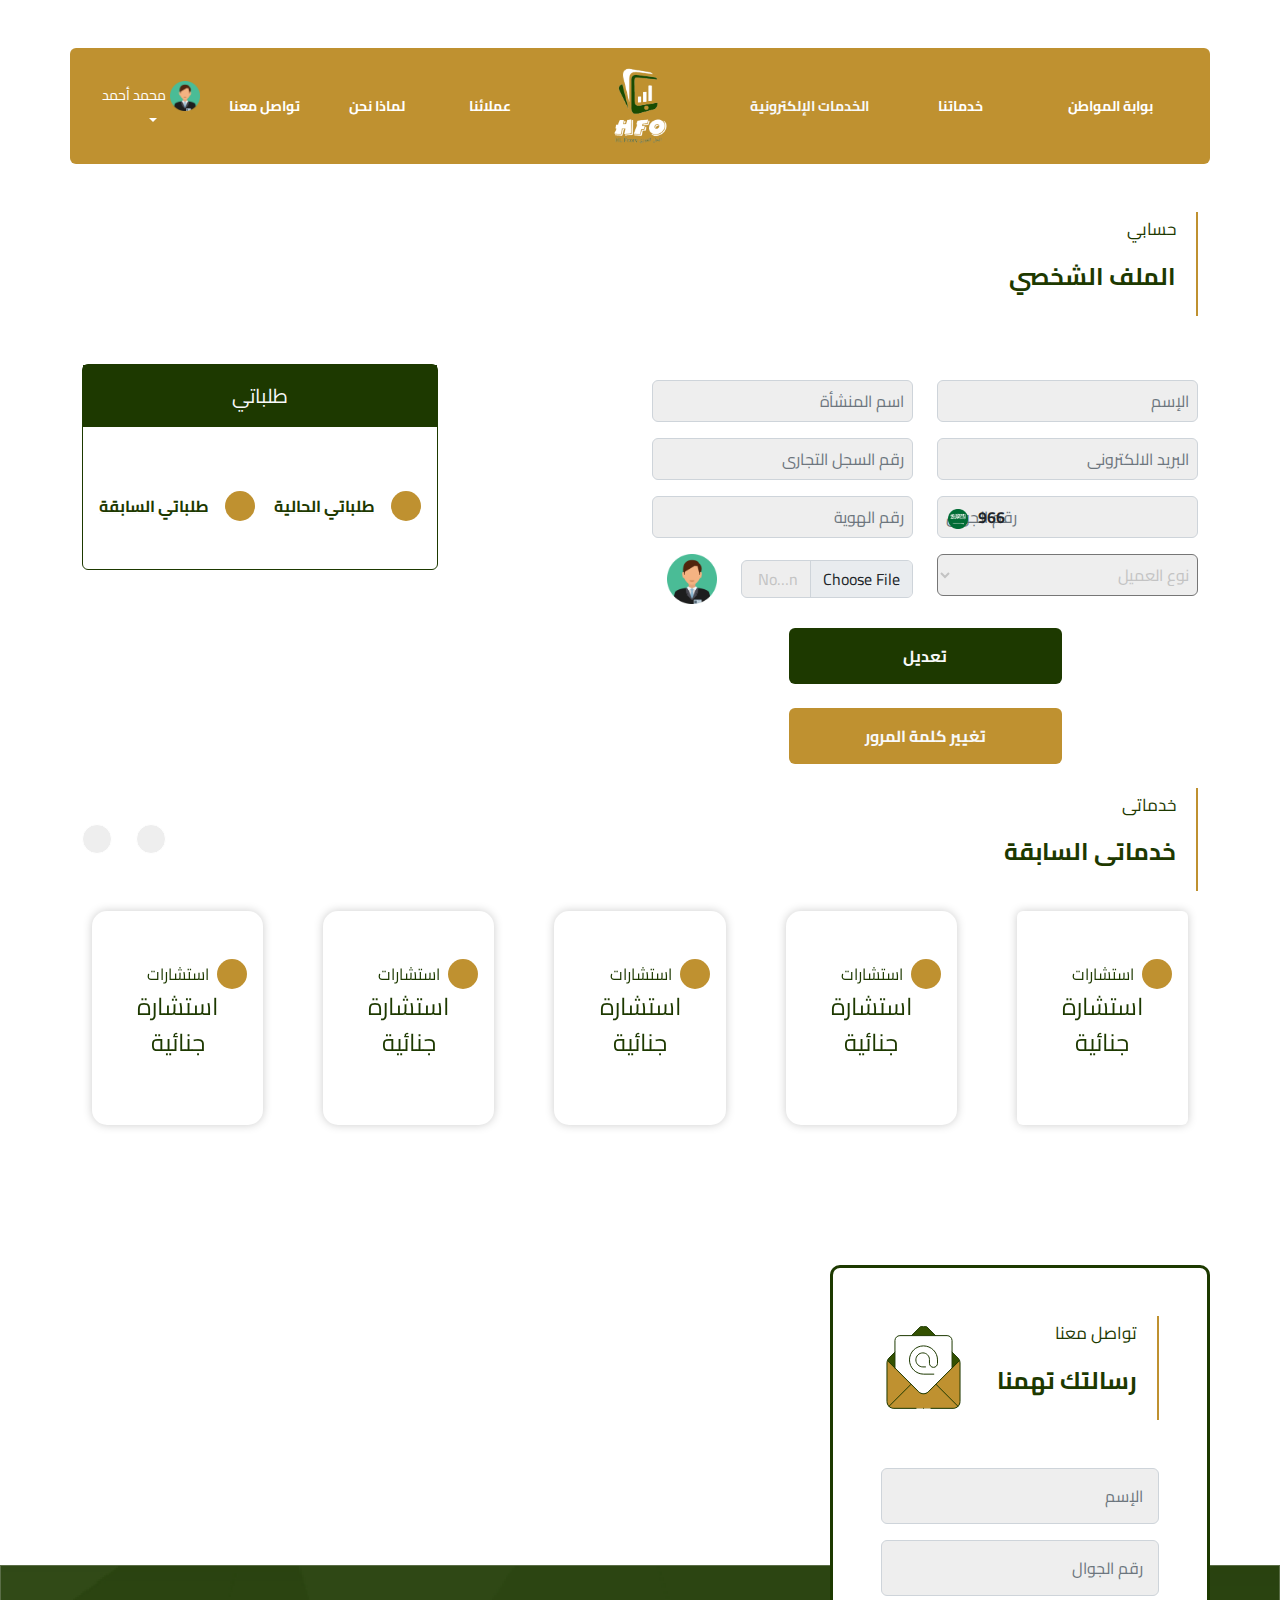
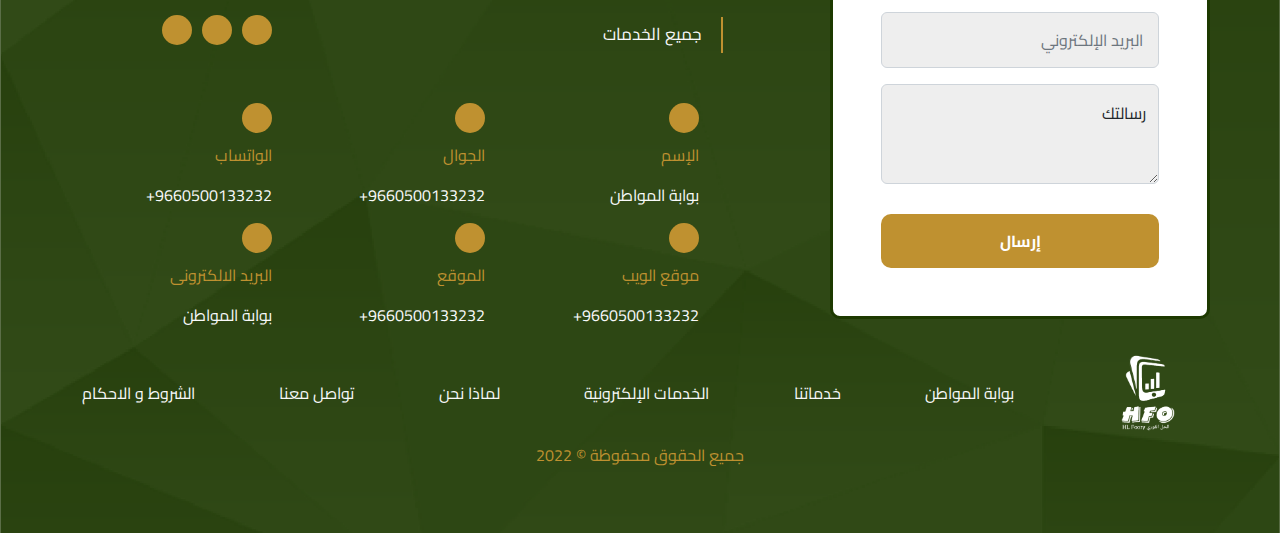
<file: pages/myaccount.html>
<!DOCTYPE html>
<html lang="en">

<head>
    <meta charset="UTF-8">
    <meta http-equiv="X-UA-Compatible" content="IE=edge">
    <meta name="viewport" content="width=device-width, initial-scale=1.0">
    <title>بوابة المواطن | حسابي الشخصي</title>
    <link rel="stylesheet" href="../css/bootstrap.min.css">
    <link rel="stylesheet" href="https://cdnjs.cloudflare.com/ajax/libs/font-awesome/5.9.0/css/all.min.css"
        integrity="sha512-q3eWabyZPc1XTCmF+8/LuE1ozpg5xxn7iO89yfSOd5/oKvyqLngoNGsx8jq92Y8eXJ/IRxQbEC+FGSYxtk2oiw=="
        crossorigin="anonymous" referrerpolicy="no-referrer" />
    <link rel="stylesheet" href="../css/owl.carousel.min.css">
    <link rel="stylesheet" href="../css/global.css">
    <link rel="stylesheet" href="../css/fonts.css">
    <link rel="stylesheet" href="../css/nav.css">
    <link rel="stylesheet" href="../css/footer.css">
    <link rel="stylesheet" href="../css/home.css">
    <link rel="stylesheet" href="../css/myaccount.css">
</head>

<body>
    <!-- Start Header -->
    <div class="py-sm-5">
        <!-- Start Nav -->
        <nav class="navbar navbar-expand-lg navbar-light container bg-white rounded px-4">
            <a class="navbar-brand d-lg-none" href="../"><img src="../images/logo-nav-light.png"></a>
            <button class="navbar-toggler" type="button" data-bs-toggle="collapse" data-bs-target="#navbarNav"
                aria-controls="navbarNav" aria-expanded="false" aria-label="Toggle navigation">
                <span class="navbar-toggler-icon"></span>
            </button>
            <div class="collapse navbar-collapse" id="navbarNav">
                <ul
                    class="navbar-nav mx-auto w-100 justify-content-evenly align-items-sm-start align-items-lg-center text-center">
                    <li style="flex: 3;" class="nav-item dropdown-center order-md-0 order-sm-2" id="loginContainer">
                        <a class="nav-link dropdown-toggle" data-bs-toggle="dropdown" href="#" role="button"
                            aria-expanded="false">
                            <i class="fas fa-user text-color-secondary fs-5"></i>
                        </a>
                        <ul class="dropdown-menu py-3 px-4 m-3 text-center">
                            <li>
                                <p class="m-0 dropdown-item text-color-primary text-font-semibold" id="loginNav"
                                    role="button">تسجيل
                                    الدخول</p>
                            </li>
                            <li>
                                <hr class="dropdown-divider">
                            </li>
                            <li>
                                <p class="m-0 dropdown-item text-color-secondary text-font-semibold" id="registerNav"
                                    role="button">تسجيل
                                    جديد</p>
                            </li>
                        </ul>
                    </li>
                    <li style="flex: 3;" class="nav-item dropdown-center order-md-0 order-sm-2" id="loggedContainer">
                        <a class="nav-link dropdown-toggle" data-bs-toggle="dropdown" href="#" role="button"
                            aria-expanded="false">
                            <div class="user d-flex gap-1 align-items-center justify-content-center">
                                <p class="user-name m-0">محمد أحمد</p>
                                <div class="image">
                                    <img src="../images/avatar.png" alt="Avatar">
                                </div>
                            </div>
                        </a>
                        <ul class="dropdown-menu py-3 px-4 m-3 text-center">
                            <li><a class="dropdown-item text-color-primary text-font-semibold"
                                    href="pages/myaccount.html">الملف الشخصي</a>
                            </li>
                            <li>
                                <hr class="dropdown-divider">
                            </li>
                            <li><a class="dropdown-item text-danger text-font-semibold" role="button" id="logout">تسجيل
                                    خروج</a>
                            </li>
                        </ul>
                    </li>
                    <li style="flex: 3;" class="nav-item">
                        <a class="nav-link" href="../index.html#contact">تواصل معنا</a>
                    </li>
                    <li style="flex: 3;" class="nav-item">
                        <a class="nav-link" href="../index.html#why">لماذا نحن</a>
                    </li>
                    <li style="flex: 3;" class="nav-item">
                        <a class="nav-link" href="../index.html#ourClients">عملائنا</a>
                    </li>
                    <a class="d-none d-lg-block" href="../" style="flex: 5;"><img
                            src="../images/logo-nav-light.png"></a>
                    <li style="flex: 4;" class="nav-item">
                        <p class="m-0 nav-link order-btn text-light text-font-bold">الخدمات الإلكترونية</p>
                    </li>
                    <li style="flex: 4;" class="nav-item">
                        <a class="nav-link" href="../index.html#ourServices">خدماتنا</a>
                    </li>
                    <li style="flex: 4;" class="nav-item">
                        <a class="nav-link text-font-bold text-color-secondary" href="#">بوابة المواطن</a>
                    </li>
                </ul>
            </div>
        </nav>
        <div class="container mt-5">
            <div class="two-texts">
                <p class="first">حسابي</p>
                <p class="last">الملف الشخصي</p>
            </div>
            <div class="row pt-5">
                <div class="col-lg-4 col-sm-12">
                    <div class="orders rounded">
                        <p class="title text-center text-light fs-5 bg-color-primary py-3">طلباتي</p>
                        <div class="my-orders d-flex justify-content-between align-items-center py-5 px-3 g-5">
                            <a href="previousOrders.html" class="text-light d-flex align-items-center gap-3">
                                <p class="text-color-primary m-0 text-font-bold">طلباتي السابقة</p>
                                <div
                                    class="icon justify-content-center rounded-circle d-flex align-items-center bg-color-secondary">
                                    <i class="fas fa-file-alt"></i>
                                </div>
                            </a>
                            <a href="currentOrders.html" class="text-light d-flex align-items-center gap-3">
                                <p class="text-color-primary m-0 text-font-bold">طلباتي الحالية</p>
                                <div
                                    class="icon justify-content-center rounded-circle d-flex align-items-center bg-color-secondary">
                                    <i class="fas fa-file-alt"></i>
                                </div>
                            </a>
                        </div>
                    </div>
                </div>
                <div class="col-lg-2 col-sm-12 d-lg-block d-sm-none"></div>
                <div class="col-lg-6 col-sm-12">
                    <form class="edit-account">
                        <div class="row">
                            <div class="col-lg-6 col-sm-12 mt-3">
                                <input type="text" class="form-control p-2" placeholder="الإسم">
                            </div>
                            <div class="col-lg-6 col-sm-12 mt-3">
                                <input type="text" class="form-control p-2" placeholder="اسم المنشأة">
                            </div>
                            <div class="col-lg-6 col-sm-12 mt-3">
                                <input type="email" class="form-control p-2" placeholder="البريد الالكترونى">
                            </div>
                            <div class="col-lg-6 col-sm-12 mt-3">
                                <input type="number" class="form-control p-2" placeholder="رقم السجل التجارى">
                            </div>
                            <div class="col-lg-6 col-sm-12 position-relative mt-3">
                                <input type="tel" class="form-control p-2" placeholder="رقم الجوال">
                                <div class="country">
                                    <p class="code text-font-bold m-0">966</p>
                                    <div class="flag">
                                        <img src="../images/flag.png" alt="Flag">
                                    </div>
                                </div>
                            </div>
                            <div class="col-lg-6 col-sm-12 mt-3">
                                <input type="number" class="form-control p-2" placeholder="رقم الهوية">
                            </div>
                            <div class="col-lg-6 col-sm-12 mt-3">
                                <select class="custom-select w-100 p-1 rounded">
                                    <option selected hidden>نوع العميل</option>
                                    <option value="1">One</option>
                                    <option value="2">Two</option>
                                    <option value="3">Three</option>
                                </select>
                            </div>
                            <div class="col-lg-6 col-sm-12 mt-3 row profile-container">
                                <div class="col-lg-9"><input class="form-control" type="file" id="profilePicAcc"></div>
                                <div class="col-lg-3 profile-img"><img src="../images/avatar.png" id="profilePicCheck">
                                </div>
                            </div>
                        </div>
                        <input type="submit" value="تعديل"
                            class="d-block w-100 w-lg-50 my-4 mx-auto bg-color-primary text-center text-light text-font-bold rounded py-3 border-0">
                    </form>
                    <button
                        class="d-block w-100 w-lg-50 my-4 mx-auto bg-color-secondary text-center text-light text-font-bold rounded py-3 border-0"
                        id="changePassBtn">تغيير
                        كلمة المرور</button>
                </div>
            </div>
            <div class="clients pb-5">
                <div class="d-flex justify-content-between align-items-center">
                    <div class="owl-nav d-flex gap-4 align-items-center">
                        <div id="owl-3-next">
                            <i class="fas fa-caret-left"></i>
                        </div>
                        <div id="owl-3-prev">
                            <i class="fas fa-caret-right"></i>
                        </div>
                    </div>
                    <div class="two-texts">
                        <p class="first">خدماتى</p>
                        <p class="last">خدماتى السابقة</p>
                    </div>
                </div>
                <div class="owl-carousel owl-theme our-service" id="owl-3">
                    <div class="service-item rounded py-5 px-3">
                        <div>
                            <div class="title d-flex gap-2 align-items-center">
                                <div
                                    class="service-icon rounded-circle bg-color-secondary text-light d-flex justify-content-center align-items-center">
                                    <i class="fas fa-file-alt"></i>
                                </div>
                                <p class="text-color-primary m-0">استشارات</p>
                            </div>
                            <p class="desc text-center fs-4 text-color-primary text-font-semibold">استشارة جنائية</p>
                        </div>
                    </div>
                    <div class="service-item py-5 px-3">
                        <div>
                            <div class="title d-flex gap-2 align-items-center">
                                <div
                                    class="service-icon rounded-circle bg-color-secondary text-light d-flex justify-content-center align-items-center">
                                    <i class="fas fa-file-alt"></i>
                                </div>
                                <p class="text-color-primary m-0">استشارات</p>
                            </div>
                            <p class="desc text-center fs-4 text-color-primary text-font-semibold">استشارة جنائية</p>
                        </div>
                    </div>
                    <div class="service-item py-5 px-3">
                        <div>
                            <div class="title d-flex gap-2 align-items-center">
                                <div
                                    class="service-icon rounded-circle bg-color-secondary text-light d-flex justify-content-center align-items-center">
                                    <i class="fas fa-file-alt"></i>
                                </div>
                                <p class="text-color-primary m-0">استشارات</p>
                            </div>
                            <p class="desc text-center fs-4 text-color-primary text-font-semibold">استشارة جنائية</p>
                        </div>
                    </div>
                    <div class="service-item py-5 px-3">
                        <div>
                            <div class="title d-flex gap-2 align-items-center">
                                <div
                                    class="service-icon rounded-circle bg-color-secondary text-light d-flex justify-content-center align-items-center">
                                    <i class="fas fa-file-alt"></i>
                                </div>
                                <p class="text-color-primary m-0">استشارات</p>
                            </div>
                            <p class="desc text-center fs-4 text-color-primary text-font-semibold">استشارة جنائية</p>
                        </div>
                    </div>
                    <div class="service-item py-5 px-3">
                        <div>
                            <div class="title d-flex gap-2 align-items-center">
                                <div
                                    class="service-icon rounded-circle bg-color-secondary text-light d-flex justify-content-center align-items-center">
                                    <i class="fas fa-file-alt"></i>
                                </div>
                                <p class="text-color-primary m-0">استشارات</p>
                            </div>
                            <p class="desc text-center fs-4 text-color-primary text-font-semibold">استشارة جنائية</p>
                        </div>
                    </div>
                    <div class="service-item py-5 px-3">
                        <div>
                            <div class="title d-flex gap-2 align-items-center">
                                <div
                                    class="service-icon rounded-circle bg-color-secondary text-light d-flex justify-content-center align-items-center">
                                    <i class="fas fa-file-alt"></i>
                                </div>
                                <p class="text-color-primary m-0">استشارات</p>
                            </div>
                            <p class="desc text-center fs-4 text-color-primary text-font-semibold">استشارة جنائية</p>
                        </div>
                    </div>
                </div>
            </div>

        </div>
        <!-- End Nav -->
    </div>
    <!-- End Header -->
    <!-- Start Message -->
    <div class="message">
        <div class="container">
            <div class="row">
                <div class="col-md-8 col-sm-12"></div>
                <div class="col-md-4 col-sm-12 message-container p-5">
                    <div class="d-flex justify-content-between align-items-center">
                        <div class="images">
                            <img src="../images/email.png" alt="Email">
                        </div>
                        <div class="two-texts">
                            <p class="first">تواصل معنا</p>
                            <p class="last">رسالتك تهمنا</p>
                        </div>
                    </div>
                    <form class="text-end mt-5 message-form">
                        <div class="mb-3">
                            <input type="text" class="form-control text-end" placeholder="الإسم">
                        </div>
                        <div class="mb-3">
                            <input type="tel" class="form-control text-end" placeholder="رقم الجوال">
                        </div>
                        <div class="mb-3">
                            <input type="email" class="form-control text-end" placeholder="البريد الإلكتروني">
                        </div>
                        <div class="form-floating">
                            <textarea class="form-control text-end" placeholder="رسالتك"
                                style="height: 100px"></textarea>
                            <label for="floatingTextarea2" class="text-end">رسالتك</label>
                        </div>
                        <div class="send">
                            <input type="submit" value="إرسال" class="message-send">
                        </div>
                    </form>
                </div>
            </div>
        </div>
    </div>
    <!-- End Message -->
    <!-- Start Footer -->
    <footer>
        <div class="container">
            <div class="row">
                <div class="col-md-7 col-sm-12">
                    <div class="d-flex justify-content-between align-items-center">
                        <div class="social">
                            <div>
                                <a href="#"><i class="fab fa-facebook-f"></i></a>
                            </div>
                            <div>
                                <a href="#"><i class="fab fa-twitter"></i></a>
                            </div>
                            <div>
                                <a href="#"><i class="fab fa-linkedin"></i></a>
                            </div>
                        </div>
                        <div class="two-texts">
                            <p class="first text-light m-0">جميع الخدمات</p>
                        </div>
                    </div>
                </div>
                <div class="col-md-1 col-sm-12"></div>
                <div class="col-md-4 col-sm-12"></div>
            </div>
            <div class="row mt-5">
                <div class="row text-end col-md-7 col-sm-12">
                    <div class="col-lg-4 col-md-6 col-sm-12 contact-item">
                        <div class="contact-icon">
                            <a href="#"><i class="fab fa-whatsapp"></i></a>
                        </div>
                        <p class="contact-name text-color-secondary">الواتساب</p>
                        <p class="contact-desc text-light">+9660500133232</p>
                    </div>
                    <div class="col-lg-4 col-md-6 col-sm-12 contact-item">
                        <div class="contact-icon">
                            <a href="#"><i class="fas fa-phone-alt"></i></a>
                        </div>
                        <p class="contact-name text-color-secondary">الجوال</p>
                        <p class="contact-desc text-light">+9660500133232</p>
                    </div>
                    <div class="col-lg-4 col-md-6 col-sm-12 contact-item">
                        <div class="contact-icon">
                            <a href="#"><i class="fas fa-user"></i></a>
                        </div>
                        <p class="contact-name text-color-secondary">الإسم</p>
                        <p class="contact-desc text-light">بوابة المواطن</p>
                    </div>
                    <div class="col-lg-4 col-md-6 col-sm-12 contact-item">
                        <div class="contact-icon">
                            <a href="#"><i class="fas fa-envelope"></i></a>
                        </div>
                        <p class="contact-name text-color-secondary">البريد الالكترونى</p>
                        <p class="contact-desc text-light">بوابة المواطن</p>
                    </div>
                    <div class="col-lg-4 col-md-6 col-sm-12 contact-item">
                        <div class="contact-icon">
                            <a href="#"><i class="fas fa-map-marker-alt"></i></a>
                        </div>
                        <p class="contact-name text-color-secondary">الموقع</p>
                        <p class="contact-desc text-light">+9660500133232</p>
                    </div>
                    <div class="col-lg-4 col-md-6 col-sm-12 contact-item">
                        <div class="contact-icon">
                            <a href="#"><i class="fas fa-globe"></i></a>
                        </div>
                        <p class="contact-name text-color-secondary">موقع الويب</p>
                        <p class="contact-desc text-light">+9660500133232</p>
                    </div>
                </div>
                <div class="col-md-1 col-sm-12"></div>
                <div class="col-md-4 col-sm-12"></div>
            </div>
            <div class="d-flex justify-content-between align-items-center footer-ul">
                <a href="../">
                    <div class="logo-alt">
                        <img src="../images/logo-alt.png" alt="Logo">
                    </div>
                </a>
                <a href="#" class="text-light text-decoration-none">بوابة المواطن</a>
                <a href="../index.html#ourServices" class="text-light text-decoration-none">خدماتنا</a>
                <p class="m-0 nav-link order-btn text-light">الخدمات الإلكترونية</p>
                <a href="../index.html#why" class="text-light text-decoration-none">لماذا نحن</a>
                <a href="../index.html#contact" class="text-light text-decoration-none">تواصل معنا</a>
                <a href="policy.html" class="text-light text-decoration-none">الشروط و الاحكام</a>
            </div>
            <p class="text-center text-color-secondary">جميع الحقوق محفوظة &copy; 2022</p>
        </div>
    </footer>
    <!-- Start Actions -->
    <div class="actions" id="changePassAcc">
        <div class="overlay"></div>
        <div class="action-container">
            <div class="cancel close-action">
                <i class="fas fa-times text-light"></i>
            </div>
            <div class="d-none flex-column justify-content-between h-100 gap-5" id="changePass">
                <div class="d-flex justify-content-between align-items-center">
                    <div class="images">
                        <img src="../images/email-pass.png" alt="Email">
                    </div>
                    <div class="two-texts">
                        <p class="first">كلمة المرور</p>
                        <p class="last">تغيير كلمة المرور</p>
                    </div>
                </div>
                <form id="changePassForm">
                    <div class="row rtl">
                        <div class="col-lg-12 position-relative mt-3">
                            <input type="password" id="oldPass" class="form-control p-2"
                                placeholder="كلمة المرور القديمة" name="oldPass">
                            <div class="show-pass" id="oldPassShow">
                                <i class="fas fa-eye"></i>
                            </div>
                        </div>
                        <div class="col-lg-12 position-relative mt-3">
                            <input type="password" class="newPass form-control p-2" placeholder="كلمة المرور الجديدة"
                                name="newPass">
                            <div class="show-pass newPassShow">
                                <i class="fas fa-eye"></i>
                            </div>
                        </div>
                        <div class="col-lg-12 position-relative mt-3">
                            <input type="password" class="confirmPass form-control p-2"
                                placeholder="تأكيد كلمة المرور الجديدة" name="confirmPass">
                            <div class="show-pass confirmPassShow">
                                <i class="fas fa-eye"></i>
                            </div>
                        </div>
                        <div class="col-lg-12 position-relative mt-3">
                            <p class="text-center text-danger d-none" id="changeIssue">* كلمة السر غير متطابقة</p>
                        </div>
                        <div class="col-lg-12 position-relative mt-3">
                            <input type="submit"
                                class="d-block bg-color-secondary w-100 w-lg-50 rounded py-2 text-center text-light text-font-semibold mx-auto border-color-secondary"
                                value="تغيير كلمة المرور"></input>
                        </div>
                    </div>
                </form>
            </div>
        </div>
    </div>
    <div class="actions" id="account">
        <div class="overlay"></div>
        <div class="action-container">
            <div class="cancel close-action">
                <i class="fas fa-times text-light"></i>
            </div>
            <div class="d-none flex-column justify-content-between h-100 gap-5" id="cantDo">
                <div class="d-flex justify-content-between align-items-center">
                    <div class="images">
                        <img src="../images/email-send.png" alt="Email">
                    </div>
                    <div class="two-texts">
                        <p class="first">طلب خدمة</p>
                        <p class="last">تعذر الطلب</p>
                    </div>
                </div>
                <p class="text-center fs-4 text-font-semibold mx-auto w-100 w-lg-50">
                    لا يمكنك طلب الخدمة، قم بتسجيل الدخول أولا كى تتمكن من اجراء طلبك
                </p>
                <div class="d-flex flex-column gap-3">
                    <button
                        class="bg-color-secondary w-100 w-lg-50 rounded py-2 text-center text-light text-font-semibold mx-auto border-color-secondary"
                        id="loginBtn">دخول
                        الان</button>
                    <button
                        class="bg-white w-100 w-lg-50 rounded py-2 text-center text-color-secondary text-font-semibold mx-auto border-color-secondary close-action">لا
                        شكرا</button>
                </div>
            </div>
            <div class="d-none flex-column justify-content-between h-100 gap-5" id="login">
                <div class="d-flex justify-content-between align-items-center">
                    <div class="../images">
                        <img src="../images/email-send.png" alt="Email">
                    </div>
                    <div class="two-texts">
                        <p class="first">دخول مستخدم</p>
                        <p class="last">تسجيل الدخول</p>
                    </div>
                </div>
                <form class="login-account rtl w-100 w-lg-50 mx-auto">
                    <div class="row">
                        <div class="col-lg-12 position-relative mt-3">
                            <input type="tel" class="form-control p-2" placeholder="رقم الجوال" name="tel">
                            <div class="country">
                                <p class="code text-font-bold m-0">966</p>
                                <div class="flag">
                                    <img src="../images/flag.png" alt="Flag">
                                </div>
                            </div>
                        </div>
                        <div class="col-lg-12 position-relative mt-3">
                            <input type="password" id="loginPassword" class="form-control p-2" name="password"
                                placeholder="كلمة المرور">
                            <div class="show-pass" id="showPassword">
                                <i class="fas fa-eye"></i>
                            </div>
                        </div>
                        <p class="text-center text-danger mt-2 d-none" id="loginIssue">* رقم الجوال أو كلمة المرور غير
                            صحيحة</p>
                        <div class="col-lg-12 position-relative mt-3">
                            <p role="button"
                                class="text-center text-color-secondary text-decoration-underline text-font-semibold"
                                id="forgetPassBtn">
                                نسيت
                                كلمة المرور؟</p>
                        </div>
                        <div class="col-lg-12 position-relative mt-3">
                            <input type="submit"
                                class="bg-color-secondary w-100 rounded py-2 text-center text-light text-font-semibold mx-auto border-color-secondary"
                                value="دخول الآن">
                        </div>
                    </div>
                </form>

                <p class="text-center color-primary">ليس لديك حساب؟ <span role="button"
                        class="text-font-semibold text-color-secondary text-decoration-underline" id="registerBtn">
                        مستخدم جديد</span>
                </p>
            </div>
            <div class="d-none flex-column justify-content-between h-100 gap-5" id="forgetPass">
                <div class="d-flex justify-content-between align-items-center">
                    <div class="../images">
                        <img src="../images/email-pass.png" alt="Email">
                    </div>
                    <div class="two-texts">
                        <p class="first">نسيت كلمة المرور</p>
                        <p class="last">ادخال رقم الجوال</p>
                    </div>
                </div>
                <form class="forget-password rtl w-100 w-lg-50 mx-auto">
                    <div class="row">
                        <div class="col-lg-12 position-relative mt-3">
                            <input type="tel" class="form-control p-2" placeholder="رقم الجوال">
                            <div class="country">
                                <p class="code text-font-bold m-0">966</p>
                                <div class="flag">
                                    <img src="../images/flag.png" alt="Flag">
                                </div>
                            </div>
                        </div>
                        <div class="col-lg-12 position-relative mt-3">
                            <input type="submit"
                                class="bg-color-secondary w-100 rounded py-2 text-center text-light text-font-semibold mx-auto border-color-secondary"
                                id="enterCodeBtn" value="التالي">
                        </div>
                    </div>
                </form>
            </div>
            <div class="d-none flex-column justify-content-between h-100 gap-5" id="enterCode">
                <div class="d-flex justify-content-between align-items-center">
                    <div class="../images">
                        <img src="../images/email-pass.png" alt="Email">
                    </div>
                    <div class="two-texts">
                        <p class="first">نسيت كلمة المرور</p>
                        <p class="last">ادخال الكود</p>
                    </div>
                </div>
                <div class="row">
                    <div class="col-lg-12 position-relative mt-3">
                        <form class="otc" name="one-time-code" action="#">
                            <input type="number" pattern="[0-9]*" value="" inputtype="numeric"
                                autocomplete="one-time-code" id="otc-1" required>
                            <input type="number" pattern="[0-9]*" min="0" max="9" maxlength="1" value=""
                                inputtype="numeric" id="otc-2" required>
                            <input type="number" pattern="[0-9]*" min="0" max="9" maxlength="1" value=""
                                inputtype="numeric" id="otc-3" required>
                            <input type="number" pattern="[0-9]*" min="0" max="9" maxlength="1" value=""
                                inputtype="numeric" id="otc-4" required>
                            <input type="number" pattern="[0-9]*" min="0" max="9" maxlength="1" value=""
                                inputtype="numeric" id="otc-5" required>
                            <input type="number" pattern="[0-9]*" min="0" max="9" maxlength="1" value=""
                                inputtype="numeric" id="otc-6" required>
                        </form>
                        <div class="mt-3">
                            <input type="submit"
                                class="bg-color-secondary w-100 rounded py-2 text-center text-light text-font-semibold mx-auto border-color-secondary"
                                id="resetPassBtn" value="التالي">
                        </div>
                    </div>
                </div>
            </div>
            <div class="d-none flex-column justify-content-between h-100 gap-5" id="resetPass">
                <div class="d-flex justify-content-between align-items-center">
                    <div class="../images">
                        <img src="../images/email-pass.png" alt="Email">
                    </div>
                    <div class="two-texts">
                        <p class="first">نسيت كلمة المرور</p>
                        <p class="last">كلمة مرور جديدة</p>
                    </div>
                </div>
                <form class="reset-password rtl w-100 w-lg-50 mx-auto">
                    <div class="row">
                        <div class="col-lg-12 position-relative mt-3">
                            <input type="password" class="newPass form-control p-2" placeholder="كلمة المرور الجديدة">
                            <div class="show-pass newPassShow">
                                <i class="fas fa-eye"></i>
                            </div>
                        </div>
                        <div class="col-lg-12 position-relative mt-3">
                            <input type="password" class="confirmPass form-control p-2"
                                placeholder="تأكيد كلمة المرور الجديدة">
                            <div class="show-pass confirmPassShow">
                                <i class="fas fa-eye"></i>
                            </div>
                        </div>
                        <div class="col-lg-12 position-relative mt-3">
                            <input type="submit"
                                class="bg-color-secondary w-100 rounded py-2 text-center text-light text-font-semibold mx-auto border-color-secondary"
                                id="savePass" value="حفظ كلمة المرور">
                        </div>
                    </div>
                </form>
            </div>
            <div class="d-none flex-column justify-content-between h-100 gap-5" id="register">
                <div class="d-flex justify-content-between align-items-center">
                    <div class="../images">
                        <img src="../images/email-add.png" alt="Email">
                    </div>
                    <div class="two-texts">
                        <p class="first">مستخدم جديد</p>
                        <p class="last">تسجيل جديد</p>
                    </div>
                </div>
                <form class="register rtl w-100 w-lg-50 mx-auto">
                    <div class="row">
                        <div class="col-lg-12 position-relative mt-3">
                            <input type="text" class="form-control p-2" placeholder="الاسم">
                        </div>
                        <div class="col-lg-12 position-relative mt-3">
                            <input type="email" class="form-control p-2" placeholder="البريد الالكترونى">
                        </div>
                        <div class="col-lg-12 position-relative mt-3">
                            <input type="tel" class="form-control p-2" placeholder="رقم الجوال">
                            <div class="country">
                                <p class="code text-font-bold m-0">966</p>
                                <div class="flag">
                                    <img src="../images/flag.png" alt="Flag">
                                </div>
                            </div>
                        </div>
                        <div class="col-lg-12 position-relative mt-3">
                            <select class="custom-select w-100 p-1 rounded" id="clientType">
                                <option selected hidden>نوع العميل</option>
                                <option value="person">person</option>
                                <option value="company">company</option>
                            </select>
                        </div>
                        <div class="col-lg-12 position-relative mt-3 clients-info">
                            <input type="text" class="form-control p-2" placeholder="اسم المنشأة">
                        </div>
                        <div class="col-lg-12 position-relative mt-3 clients-info">
                            <input type="number" class="form-control p-2" placeholder="رقم السجل التجارى">
                        </div>
                        <div class="col-lg-12 position-relative mt-3">
                            <input type="number" class="form-control p-2" placeholder="رقم الهوية">
                        </div>
                        <div class="col-lg-12 position-relative mt-3">
                            <input type="password" id="registerPass" class="form-control p-2" placeholder="كلمة المرور">
                            <div class="show-pass" id="registerPassShow">
                                <i class="fas fa-eye"></i>
                            </div>
                        </div>
                        <div class="col-lg-12 position-relative mt-3">
                            <div class="UserPic d-flex justify-content-center">
                                <label for="profilePic" role="button" class="my-0 mx-auto form-label addPic">
                                    <div class="overlay"></div>
                                    <p class="text-center">أضف صورة شخصية <br><br><i class="fas fa-plus-circle"></i></p>
                                    <img src="../images/avatar.png" alt="Avatar" id="formPic">
                                </label>
                                <input class="form-control" type="file" id="profilePic" name="profilePic">
                            </div>
                        </div>
                        <div class="col-lg-12 position-relative mt-3">
                            <p class="text-center color-text-primary">بقيامك بالتسجيل فأنت تقوم بالموافقة على <a
                                    href="../pages/policy.html" target="_blank" class="text-color-secondary">الشروط و
                                    الاحكام</a> الخاصة بنا</p>
                        </div>
                        <div class="col-lg-12 position-relative mt-3">
                            <input type="submit"
                                class="bg-color-secondary w-100 rounded py-2 text-center text-light text-font-semibold mx-auto border-color-secondary"
                                value="تسجيل">
                        </div>
                    </div>
                </form>
                <p class="text-center color-primary">لديك حساب؟ <span role="button"
                        class="text-font-semibold text-color-secondary text-decoration-underline"
                        id="loginRegisterBtn">دخول
                        الآن</span>
                </p>
            </div>
            <div class="d-none flex-column justify-content-between h-100 gap-2" id="order">
                <div class="d-flex justify-content-between align-items-center">
                    <div class="images">
                        <img src="../images/email-order.png" alt="Email">
                    </div>
                    <div class="two-texts">
                        <p class="first">اطلب خدمتك</p>
                        <p class="last">طلب خدمة</p>
                    </div>
                </div>
                <p class="fs-5 text-color-primary text-font-semibold text-center">
                    قدم طلبك الان باختيار الجهة و الخدمة المطلوبة سيتم التواصل معكم لانهاء طلبكم بالامكان التواصل معنا
                    مباشرة على الجوال او الواتس اب و تقديم الطلب
                    تواصلكم يهمنا و خدماتكم تسعدنا، قريبا المزيد من الخدمات الجديدة و العديدة و اضافة خدمات اخرى
                </p>
                <form class="order rtl w-100 w-lg-50 mx-auto">
                    <div class="row">
                        <div class="col-lg-12 position-relative mt-3">
                            <input type="text" class="form-control p-2" placeholder="الاسم">
                        </div>
                        <div class="col-lg-12 position-relative mt-3">
                            <input type="tel" class="form-control p-2" placeholder="رقم الجوال">
                            <div class="country">
                                <p class="code text-font-bold m-0">966</p>
                                <div class="flag">
                                    <img src="../images/flag.png" alt="Flag">
                                </div>
                            </div>
                        </div>
                        <div class="col-lg-12 position-relative mt-3">
                            <input type="email" class="form-control p-2" placeholder="البريد الالكترونى">
                        </div>
                        <div class="col-lg-12 position-relative mt-3">
                            <select class="custom-select w-100 p-1 rounded">
                                <option selected hidden>القسم الرئيسى</option>
                                <option value="1">One</option>
                                <option value="2">Two</option>
                                <option value="3">Three</option>
                            </select>
                        </div>
                        <div class="col-lg-12 position-relative mt-3">
                            <select class="custom-select w-100 p-1 rounded">
                                <option selected hidden>القسم الفرعى</option>
                                <option value="1">One</option>
                                <option value="2">Two</option>
                                <option value="3">Three</option>
                            </select>
                        </div>
                        <div class="col-lg-12 position-relative mt-3">
                            <select class="custom-select w-100 p-1 rounded">
                                <option selected hidden>المدينة</option>
                                <option value="1">One</option>
                                <option value="2">Two</option>
                                <option value="3">Three</option>
                            </select>
                        </div>
                        <div class="col-lg-12 position-relative mt-3 d-flex justify-content-between align-items-center">
                            <p>سعر الخدمة</p>
                            <p class="text-font-bold">200 ر.س</p>
                        </div>
                        <div class="col-lg-12 position-relative mt-3">
                            <textarea class="form-control" rows="7" placeholder="وصف الخدمة"></textarea>
                        </div>
                        <div class="col-lg-12 position-relative mt-3">
                            <input type="submit"
                                class="bg-color-secondary w-100 rounded py-2 text-center text-light text-font-semibold mx-auto border-color-secondary"
                                value="ارسال طلب الخدمة">
                        </div>
                    </div>
                </form>
            </div>
        </div>
    </div>
    <!-- End Actions -->
    <script src="../js/jquery.min.js"></script>
    <script src="../js/bootstrap.min.js"></script>
    <script src="../js/bootstrap.bundle.min.js"></script>
    <script src="../js/owl.carousel.min.js"></script>
    <script src="../js/changePic.js"></script>
    <script src="../js/clientType.js"></script>
    <script src="../js/changePicAcc.js"></script>
    <script src="../js/test.js"></script>
    <!-- End Footer -->
</body>

</html>
</file>
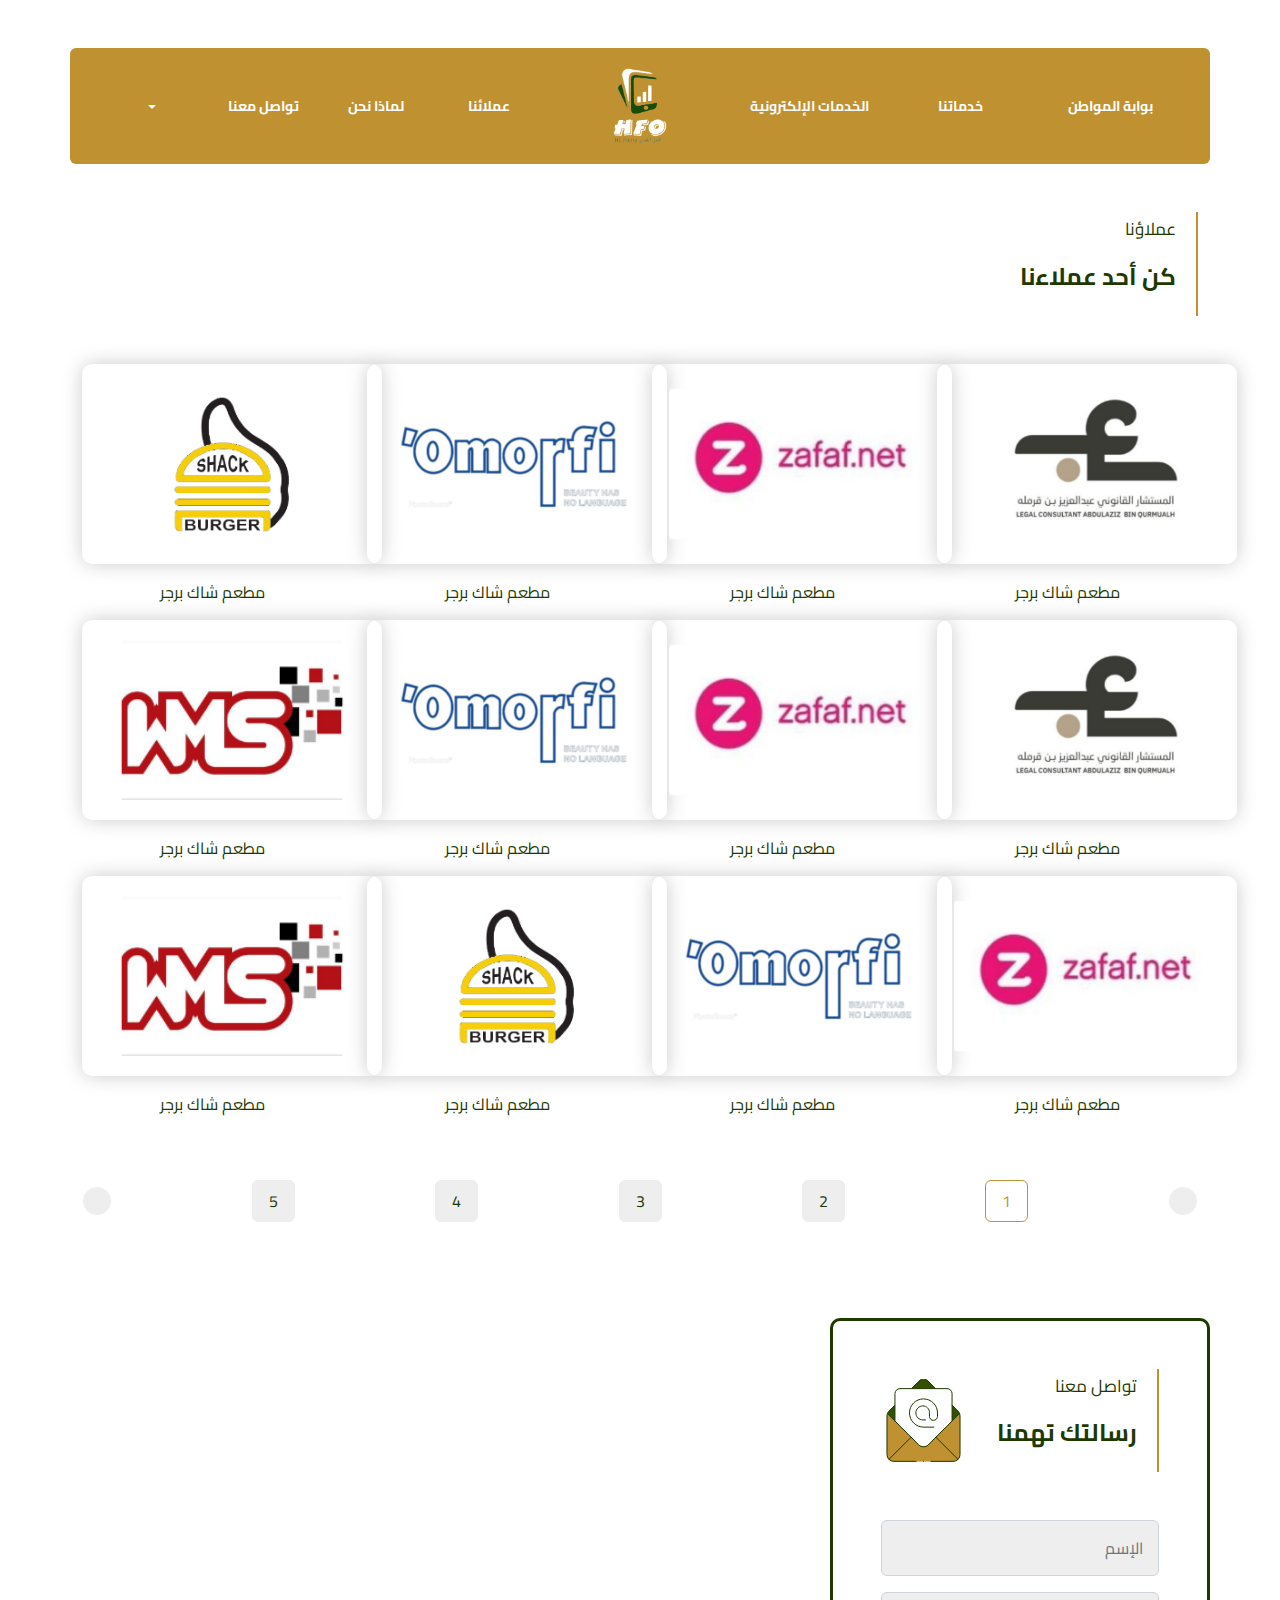
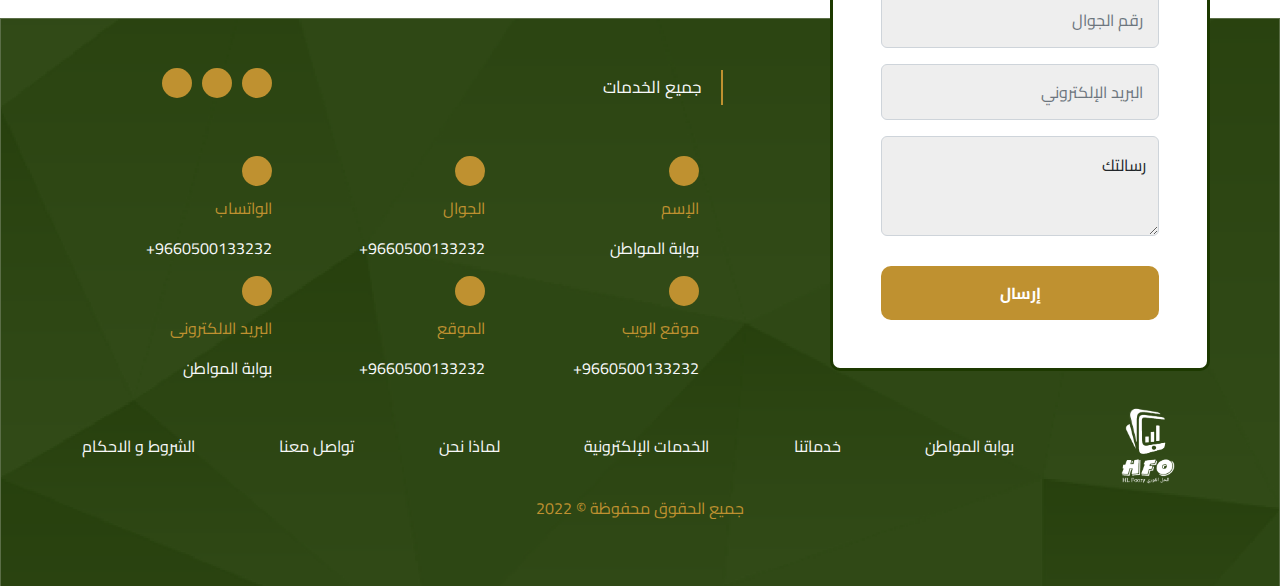
<file: pages/our-clients.html>
<!DOCTYPE html>
<html lang="en">

<head>
    <meta charset="UTF-8">
    <meta http-equiv="X-UA-Compatible" content="IE=edge">
    <meta name="viewport" content="width=device-width, initial-scale=1.0">
    <title>بوابة المواطن | كن أحد عملاؤنا</title>
    <link rel="stylesheet" href="../css/bootstrap.min.css">
    <link rel="stylesheet" href="https://cdnjs.cloudflare.com/ajax/libs/font-awesome/5.9.0/css/all.min.css"
        integrity="sha512-q3eWabyZPc1XTCmF+8/LuE1ozpg5xxn7iO89yfSOd5/oKvyqLngoNGsx8jq92Y8eXJ/IRxQbEC+FGSYxtk2oiw=="
        crossorigin="anonymous" referrerpolicy="no-referrer" />
    <link rel="stylesheet" href="../css/owl.carousel.min.css">
    <link rel="stylesheet" href="../css/global.css">
    <link rel="stylesheet" href="../css/fonts.css">
    <link rel="stylesheet" href="../css/nav.css">
    <link rel="stylesheet" href="../css/footer.css">
    <link rel="stylesheet" href="../css/home.css">
    <link rel="stylesheet" href="../css/our-clients.css">
</head>

<body>
    <!-- Start Header -->
    <div class="py-sm-5">
        <!-- Start Nav -->
        <nav class="navbar navbar-light navbar-expand-lg navbar-light container bg-white rounded px-4">
            <a class="navbar-brand d-lg-none" href="../index.html"><img src="../images/logo-nav-light.png"></a>
            <button class="navbar-toggler" type="button" data-bs-toggle="collapse" data-bs-target="#navbarNav"
                aria-controls="navbarNav" aria-expanded="false" aria-label="Toggle navigation">
                <span class="navbar-toggler-icon"></span>
            </button>
            <div class="collapse navbar-collapse" id="navbarNav">
                <ul
                    class="navbar-nav mx-auto w-100 justify-content-evenly align-items-sm-start align-items-lg-center text-center">
                    <li style="flex: 3;" class="nav-item dropdown-center order-md-0 order-sm-2" id="loginContainer">
                        <a class="nav-link dropdown-toggle" data-bs-toggle="dropdown" href="#" role="button"
                            aria-expanded="false">
                            <i class="fas fa-user text-color-secondary fs-5"></i>
                        </a>
                        <ul class="dropdown-menu py-3 px-4 m-3 text-center">
                            <li>
                                <p class="dropdown-item text-color-primary text-font-semibold" id="loginNav"
                                    role="button">تسجيل الدخول</p>
                            </li>
                            <li>
                                <hr class="dropdown-divider">
                            </li>
                            <li>
                                <p class="dropdown-item text-color-secondary text-font-semibold" id="registerNav"
                                    role="button">تسجيل جديد</p>
                            </li>
                        </ul>
                    </li>
                    <li style="flex: 3;" class="nav-item dropdown-center order-md-0 order-sm-2" id="loggedContainer">
                        <a class="nav-link dropdown-toggle" data-bs-toggle="dropdown" href="#" role="button"
                            aria-expanded="false">
                            <div class="user d-flex gap-1 align-items-center justify-content-center">
                                <p class="user-name m-0">محمد أحمد</p>
                                <div class="image">
                                    <img src="../images/avatar.png" alt="Avatar">
                                </div>
                            </div>
                        </a>
                        <ul class="dropdown-menu py-3 px-4 m-3 text-center">
                            <li><a class="dropdown-item text-color-primary text-font-semibold"
                                    href="../pages/myaccount.html">الملف الشخصي</a>
                            </li>
                            <li>
                                <hr class="dropdown-divider">
                            </li>
                            <li><a class="dropdown-item text-danger text-font-semibold" role="button" id="logout">تسجيل
                                    خروج</a>
                            </li>
                        </ul>
                    </li>
                    <li style="flex: 3;" class="nav-item">
                        <a class="nav-link" href="../index.html#contact">تواصل معنا</a>
                    </li>
                    <li style="flex: 3;" class="nav-item">
                        <a class="nav-link" href="../index.html#why">لماذا نحن</a>
                    </li>
                    <li style="flex: 3;" class="nav-item">
                        <a class="nav-link" href="../index.html#ourClients">عملائنا</a>
                    </li>
                    <a class="d-none d-lg-block" href="../index.html" style="flex: 5;"><img
                            src="../images/logo-nav-light.png"></a>
                    <li style="flex: 4;" class="nav-item">
                        <p class="m-0 nav-link order-btn text-light text-font-bold">الخدمات الإلكترونية</p>
                    </li>
                    <li style="flex: 4;" class="nav-item">
                        <a class="nav-link" href="../index.html#ourServices">خدماتنا</a>
                    </li>
                    <li style="flex: 4;" class="nav-item">
                        <a class="nav-link text-font-bold text-color-secondary" href="#">بوابة المواطن</a>
                    </li>
                </ul>
            </div>
        </nav>
        <div class="container mt-5">
            <div class="two-texts mb-5">
                <p class="first">عملاؤنا</p>
                <p class="last">كن أحد عملاءنا</p>
            </div>
            <div class="row">
                <div class="col-xl-3 col-lg-4 col-md-6 col-sm-12">
                    <div class="client-item">
                        <div class="image">
                            <img src="../images/client-1.png" alt="Client">
                        </div>
                        <p class="text-center mt-3 text-font-semibold text-color-primary">
                            مطعم شاك برجر
                        </p>
                    </div>
                </div>
                <div class="col-xl-3 col-lg-4 col-md-6 col-sm-12">
                    <div class="client-item">
                        <div class="image">
                            <img src="../images/client-2.png" alt="Client">
                        </div>
                        <p class="text-center mt-3 text-font-semibold text-color-primary">
                            مطعم شاك برجر
                        </p>
                    </div>
                </div>
                <div class="col-xl-3 col-lg-4 col-md-6 col-sm-12">
                    <div class="client-item">
                        <div class="image">
                            <img src="../images/client-3.png" alt="Client">
                        </div>
                        <p class="text-center mt-3 text-font-semibold text-color-primary">
                            مطعم شاك برجر
                        </p>
                    </div>
                </div>
                <div class="col-xl-3 col-lg-4 col-md-6 col-sm-12">
                    <div class="client-item">
                        <div class="image">
                            <img src="../images/client-4.png" alt="Client">
                        </div>
                        <p class="text-center mt-3 text-font-semibold text-color-primary">
                            مطعم شاك برجر
                        </p>
                    </div>
                </div>
                <div class="col-xl-3 col-lg-4 col-md-6 col-sm-12">
                    <div class="client-item">
                        <div class="image">
                            <img src="../images/client-5.png" alt="Client">
                        </div>
                        <p class="text-center mt-3 text-font-semibold text-color-primary">
                            مطعم شاك برجر
                        </p>
                    </div>
                </div>
                <div class="col-xl-3 col-lg-4 col-md-6 col-sm-12">
                    <div class="client-item">
                        <div class="image">
                            <img src="../images/client-2.png" alt="Client">
                        </div>
                        <p class="text-center mt-3 text-font-semibold text-color-primary">
                            مطعم شاك برجر
                        </p>
                    </div>
                </div>
                <div class="col-xl-3 col-lg-4 col-md-6 col-sm-12">
                    <div class="client-item">
                        <div class="image">
                            <img src="../images/client-3.png" alt="Client">
                        </div>
                        <p class="text-center mt-3 text-font-semibold text-color-primary">
                            مطعم شاك برجر
                        </p>
                    </div>
                </div>
                <div class="col-xl-3 col-lg-4 col-md-6 col-sm-12">
                    <div class="client-item">
                        <div class="image">
                            <img src="../images/client-4.png" alt="Client">
                        </div>
                        <p class="text-center mt-3 text-font-semibold text-color-primary">
                            مطعم شاك برجر
                        </p>
                    </div>
                </div>
                <div class="col-xl-3 col-lg-4 col-md-6 col-sm-12">
                    <div class="client-item">
                        <div class="image">
                            <img src="../images/client-5.png" alt="Client">
                        </div>
                        <p class="text-center mt-3 text-font-semibold text-color-primary">
                            مطعم شاك برجر
                        </p>
                    </div>
                </div>
                <div class="col-xl-3 col-lg-4 col-md-6 col-sm-12">
                    <div class="client-item">
                        <div class="image">
                            <img src="../images/client-1.png" alt="Client">
                        </div>
                        <p class="text-center mt-3 text-font-semibold text-color-primary">
                            مطعم شاك برجر
                        </p>
                    </div>
                </div>
                <div class="col-xl-3 col-lg-4 col-md-6 col-sm-12">
                    <div class="client-item">
                        <div class="image">
                            <img src="../images/client-2.png" alt="Client">
                        </div>
                        <p class="text-center mt-3 text-font-semibold text-color-primary">
                            مطعم شاك برجر
                        </p>
                    </div>
                </div>
                <div class="col-xl-3 col-lg-4 col-md-6 col-sm-12">
                    <div class="client-item">
                        <div class="image">
                            <img src="../images/client-3.png" alt="Client">
                        </div>
                        <p class="text-center mt-3 text-font-semibold text-color-primary">
                            مطعم شاك برجر
                        </p>
                    </div>
                </div>
            </div>
            <div class="navigate py-5 d-flex w-sm-100 w-50 m-auto justify-content-between align-items-center gap-1">
                <div class="nav-icon" id="nav-prev">
                    <i class="fas fa-caret-right"></i>
                </div>
                <a href="#"
                    class="active text-decoration-none py-1 px-2 py-md-2 px-md-3 text-color-primary rounded navigate-item">1</a>
                <a href="#"
                    class="text-decoration-none py-1 px-2 py-md-2 px-md-3 text-color-primary rounded navigate-item">2</a>
                <a href="#"
                    class="text-decoration-none py-1 px-2 py-md-2 px-md-3 text-color-primary rounded navigate-item">3</a>
                <a href="#"
                    class="text-decoration-none py-1 px-2 py-md-2 px-md-3 text-color-primary rounded navigate-item">4</a>
                <a href="#"
                    class="text-decoration-none py-1 px-2 py-md-2 px-md-3 text-color-primary rounded navigate-item">5</a>
                <div class="nav-icon" id="nav-next">
                    <i class="fas fa-caret-left"></i>
                </div>
            </div>
        </div>
        <!-- End Nav -->
    </div>
    <!-- End Header -->
    <!-- Start Message -->
    <div class="message">
        <div class="container">
            <div class="row">
                <div class="col-md-8 col-sm-12"></div>
                <div class="col-md-4 col-sm-12 message-container p-5">
                    <div class="d-flex justify-content-between align-items-center">
                        <div class="images">
                            <img src="../images/email.png" alt="Email">
                        </div>
                        <div class="two-texts">
                            <p class="first">تواصل معنا</p>
                            <p class="last">رسالتك تهمنا</p>
                        </div>
                    </div>
                    <form class="text-end mt-5 message-form">
                        <div class="mb-3">
                            <input type="text" class="form-control text-end" placeholder="الإسم">
                        </div>
                        <div class="mb-3">
                            <input type="tel" class="form-control text-end" placeholder="رقم الجوال">
                        </div>
                        <div class="mb-3">
                            <input type="email" class="form-control text-end" placeholder="البريد الإلكتروني">
                        </div>
                        <div class="form-floating">
                            <textarea class="form-control text-end" placeholder="رسالتك"
                                style="height: 100px"></textarea>
                            <label for="floatingTextarea2" class="text-end">رسالتك</label>
                        </div>
                        <div class="send">
                            <input type="submit" value="إرسال" class="message-send">
                        </div>
                    </form>
                </div>
            </div>
        </div>
    </div>
    <!-- End Message -->
    <!-- Start Footer -->
    <footer>
        <div class="container">
            <div class="row">
                <div class="col-md-7 col-sm-12">
                    <div class="d-flex justify-content-between align-items-center">
                        <div class="social">
                            <div>
                                <a href="#"><i class="fab fa-facebook-f"></i></a>
                            </div>
                            <div>
                                <a href="#"><i class="fab fa-twitter"></i></a>
                            </div>
                            <div>
                                <a href="#"><i class="fab fa-linkedin"></i></a>
                            </div>
                        </div>
                        <div class="two-texts">
                            <p class="first text-light m-0">جميع الخدمات</p>
                        </div>
                    </div>
                </div>
                <div class="col-md-1 col-sm-12"></div>
                <div class="col-md-4 col-sm-12"></div>
            </div>
            <div class="row mt-5">
                <div class="row text-end col-md-7 col-sm-12">
                    <div class="col-lg-4 col-md-6 col-sm-12 contact-item">
                        <div class="contact-icon">
                            <a href="#"><i class="fab fa-whatsapp"></i></a>
                        </div>
                        <p class="contact-name text-color-secondary">الواتساب</p>
                        <p class="contact-desc text-light">+9660500133232</p>
                    </div>
                    <div class="col-lg-4 col-md-6 col-sm-12 contact-item">
                        <div class="contact-icon">
                            <a href="#"><i class="fas fa-phone-alt"></i></a>
                        </div>
                        <p class="contact-name text-color-secondary">الجوال</p>
                        <p class="contact-desc text-light">+9660500133232</p>
                    </div>
                    <div class="col-lg-4 col-md-6 col-sm-12 contact-item">
                        <div class="contact-icon">
                            <a href="#"><i class="fas fa-user"></i></a>
                        </div>
                        <p class="contact-name text-color-secondary">الإسم</p>
                        <p class="contact-desc text-light">بوابة المواطن</p>
                    </div>
                    <div class="col-lg-4 col-md-6 col-sm-12 contact-item">
                        <div class="contact-icon">
                            <a href="#"><i class="fas fa-envelope"></i></a>
                        </div>
                        <p class="contact-name text-color-secondary">البريد الالكترونى</p>
                        <p class="contact-desc text-light">بوابة المواطن</p>
                    </div>
                    <div class="col-lg-4 col-md-6 col-sm-12 contact-item">
                        <div class="contact-icon">
                            <a href="#"><i class="fas fa-map-marker-alt"></i></a>
                        </div>
                        <p class="contact-name text-color-secondary">الموقع</p>
                        <p class="contact-desc text-light">+9660500133232</p>
                    </div>
                    <div class="col-lg-4 col-md-6 col-sm-12 contact-item">
                        <div class="contact-icon">
                            <a href="#"><i class="fas fa-globe"></i></a>
                        </div>
                        <p class="contact-name text-color-secondary">موقع الويب</p>
                        <p class="contact-desc text-light">+9660500133232</p>
                    </div>
                </div>
                <div class="col-md-1 col-sm-12"></div>
                <div class="col-md-4 col-sm-12"></div>
            </div>
            <div class="d-flex justify-content-between align-items-center footer-ul">
                <a href="../">
                    <div class="logo-alt">
                        <img src="../images/logo-alt.png" alt="Logo">
                    </div>
                </a>
                <a href="../index.html" class="text-light text-decoration-none">بوابة المواطن</a>
                <a href="../index.html#ourServices" class="text-light text-decoration-none">خدماتنا</a>
                <p class="m-0 nav-link order-btn text-light">الخدمات الإلكترونية</p>
                <a href="../index.html#why" class="text-light text-decoration-none">لماذا نحن</a>
                <a href="../index.html#contact" class="text-light text-decoration-none">تواصل معنا</a>
                <a href="policy.html" class="text-light text-decoration-none">الشروط و الاحكام</a>
            </div>
            <p class="text-center text-color-secondary">جميع الحقوق محفوظة &copy; 2022</p>
        </div>
    </footer>
    <div class="actions">
        <div class="overlay"></div>
        <div class="action-container">
            <div class="cancel close-action">
                <i class="fas fa-times text-light"></i>
            </div>
            <div class="d-none flex-column justify-content-between h-100 gap-5" id="cantDo">
                <div class="d-flex justify-content-between align-items-center">
                    <div class="images">
                        <img src="../images/email-send.png" alt="Email">
                    </div>
                    <div class="two-texts">
                        <p class="first">طلب خدمة</p>
                        <p class="last">تعذر الطلب</p>
                    </div>
                </div>
                <p class="text-center fs-4 text-font-semibold mx-auto w-100 w-lg-50">
                    لا يمكنك طلب الخدمة، قم بتسجيل الدخول أولا كى تتمكن من اجراء طلبك
                </p>
                <div class="d-flex flex-column gap-3">
                    <button
                        class="bg-color-secondary w-100 w-lg-50 rounded py-2 text-center text-light text-font-semibold mx-auto border-color-secondary"
                        id="loginBtn">دخول
                        الان</button>
                    <button
                        class="bg-white w-100 w-lg-50 rounded py-2 text-center text-color-secondary text-font-semibold mx-auto border-color-secondary close-action">لا
                        شكرا</button>
                </div>
            </div>
            <div class="d-none flex-column justify-content-between h-100 gap-5" id="cantDo">
                <div class="d-flex justify-content-between align-items-center">
                    <div class="images">
                        <img src="../images/email-send.png" alt="Email">
                    </div>
                    <div class="two-texts">
                        <p class="first">طلب خدمة</p>
                        <p class="last">تعذر الطلب</p>
                    </div>
                </div>
                <p class="text-center fs-4 text-font-semibold mx-auto w-100 w-lg-50">
                    لا يمكنك طلب الخدمة، قم بتسجيل الدخول أولا كى تتمكن من اجراء طلبك
                </p>
                <div class="d-flex flex-column gap-3">
                    <button
                        class="bg-color-secondary w-100 w-lg-50 rounded py-2 text-center text-light text-font-semibold mx-auto border-color-secondary"
                        id="loginBtn">دخول
                        الان</button>
                    <button
                        class="bg-white w-100 w-lg-50 rounded py-2 text-center text-color-secondary text-font-semibold mx-auto border-color-secondary close-action">لا
                        شكرا</button>
                </div>
            </div>
            <div class="d-none flex-column justify-content-between h-100 gap-5" id="login">
                <div class="d-flex justify-content-between align-items-center">
                    <div class="../images">
                        <img src="../images/email-send.png" alt="Email">
                    </div>
                    <div class="two-texts">
                        <p class="first">دخول مستخدم</p>
                        <p class="last">تسجيل الدخول</p>
                    </div>
                </div>
                <form class="login-account rtl w-100 w-lg-50 mx-auto">
                    <div class="row">
                        <div class="col-lg-12 position-relative mt-3">
                            <input type="tel" class="form-control p-2" placeholder="رقم الجوال" name="tel">
                            <div class="country">
                                <p class="code text-font-bold m-0">966</p>
                                <div class="flag">
                                    <img src="../images/flag.png" alt="Flag">
                                </div>
                            </div>
                        </div>
                        <div class="col-lg-12 position-relative mt-3">
                            <input type="password" id="loginPassword" class="form-control p-2" name="password"
                                placeholder="كلمة المرور">
                            <div class="show-pass" id="showPassword">
                                <i class="fas fa-eye"></i>
                            </div>
                        </div>
                        <p class="text-center text-danger mt-2 d-none" id="loginIssue">* رقم الجوال أو كلمة المرور غير
                            صحيحة</p>
                        <div class="col-lg-12 position-relative mt-3">
                            <p role="button"
                                class="text-center text-color-secondary text-decoration-underline text-font-semibold"
                                id="forgetPassBtn">
                                نسيت
                                كلمة المرور؟</p>
                        </div>
                        <div class="col-lg-12 position-relative mt-3">
                            <input type="submit"
                                class="bg-color-secondary w-100 rounded py-2 text-center text-light text-font-semibold mx-auto border-color-secondary"
                                value="دخول الآن">
                        </div>
                    </div>
                </form>

                <p class="text-center color-primary">ليس لديك حساب؟ <span role="button"
                        class="text-font-semibold text-color-secondary text-decoration-underline" id="registerBtn">
                        مستخدم جديد</span>
                </p>
            </div>
            <div class="d-none flex-column justify-content-between h-100 gap-5" id="forgetPass">
                <div class="d-flex justify-content-between align-items-center">
                    <div class="../images">
                        <img src="../images/email-pass.png" alt="Email">
                    </div>
                    <div class="two-texts">
                        <p class="first">نسيت كلمة المرور</p>
                        <p class="last">ادخال رقم الجوال</p>
                    </div>
                </div>
                <form class="forget-password rtl w-100 w-lg-50 mx-auto">
                    <div class="row">
                        <div class="col-lg-12 position-relative mt-3">
                            <input type="tel" class="form-control p-2" placeholder="رقم الجوال">
                            <div class="country">
                                <p class="code text-font-bold m-0">966</p>
                                <div class="flag">
                                    <img src="../images/flag.png" alt="Flag">
                                </div>
                            </div>
                        </div>
                        <div class="col-lg-12 position-relative mt-3">
                            <input type="submit"
                                class="bg-color-secondary w-100 rounded py-2 text-center text-light text-font-semibold mx-auto border-color-secondary"
                                id="enterCodeBtn" value="التالي">
                        </div>
                    </div>
                </form>
            </div>
            <div class="d-none flex-column justify-content-between h-100 gap-5" id="enterCode">
                <div class="d-flex justify-content-between align-items-center">
                    <div class="../images">
                        <img src="../images/email-pass.png" alt="Email">
                    </div>
                    <div class="two-texts">
                        <p class="first">نسيت كلمة المرور</p>
                        <p class="last">ادخال الكود</p>
                    </div>
                </div>
                <div class="row">
                    <div class="col-lg-12 position-relative mt-3">
                        <form class="otc" name="one-time-code" action="#">
                            <input type="number" pattern="[0-9]*" value="" inputtype="numeric"
                                autocomplete="one-time-code" id="otc-1" required>
                            <input type="number" pattern="[0-9]*" min="0" max="9" maxlength="1" value=""
                                inputtype="numeric" id="otc-2" required>
                            <input type="number" pattern="[0-9]*" min="0" max="9" maxlength="1" value=""
                                inputtype="numeric" id="otc-3" required>
                            <input type="number" pattern="[0-9]*" min="0" max="9" maxlength="1" value=""
                                inputtype="numeric" id="otc-4" required>
                            <input type="number" pattern="[0-9]*" min="0" max="9" maxlength="1" value=""
                                inputtype="numeric" id="otc-5" required>
                            <input type="number" pattern="[0-9]*" min="0" max="9" maxlength="1" value=""
                                inputtype="numeric" id="otc-6" required>
                        </form>
                        <div class="mt-3">
                            <input type="submit"
                                class="bg-color-secondary w-100 rounded py-2 text-center text-light text-font-semibold mx-auto border-color-secondary"
                                id="resetPassBtn" value="التالي">
                        </div>
                    </div>
                </div>
            </div>
            <div class="d-none flex-column justify-content-between h-100 gap-5" id="resetPass">
                <div class="d-flex justify-content-between align-items-center">
                    <div class="../images">
                        <img src="../images/email-pass.png" alt="Email">
                    </div>
                    <div class="two-texts">
                        <p class="first">نسيت كلمة المرور</p>
                        <p class="last">كلمة مرور جديدة</p>
                    </div>
                </div>
                <form class="reset-password rtl w-100 w-lg-50 mx-auto">
                    <div class="row">
                        <div class="col-lg-12 position-relative mt-3">
                            <input type="password" id="newPass" class="form-control p-2"
                                placeholder="كلمة المرور الجديدة">
                            <div class="show-pass" id="newPassShow">
                                <i class="fas fa-eye"></i>
                            </div>
                        </div>
                        <div class="col-lg-12 position-relative mt-3">
                            <input type="password" id="confirmPass" class="form-control p-2"
                                placeholder="تأكيد كلمة المرور الجديدة">
                            <div class="show-pass" id="confirmPassShow">
                                <i class="fas fa-eye"></i>
                            </div>
                        </div>
                        <div class="col-lg-12 position-relative mt-3">
                            <input type="submit"
                                class="bg-color-secondary w-100 rounded py-2 text-center text-light text-font-semibold mx-auto border-color-secondary"
                                id="savePass" value="حفظ كلمة المرور">
                        </div>
                    </div>
                </form>
            </div>
            <div class="d-none flex-column justify-content-between h-100 gap-5" id="register">
                <div class="d-flex justify-content-between align-items-center">
                    <div class="../images">
                        <img src="../images/email-add.png" alt="Email">
                    </div>
                    <div class="two-texts">
                        <p class="first">مستخدم جديد</p>
                        <p class="last">تسجيل جديد</p>
                    </div>
                </div>
                <form class="register rtl w-100 w-lg-50 mx-auto">
                    <div class="row">
                        <div class="col-lg-12 position-relative mt-3">
                            <input type="text" class="form-control p-2" placeholder="الاسم">
                        </div>
                        <div class="col-lg-12 position-relative mt-3">
                            <input type="email" class="form-control p-2" placeholder="البريد الالكترونى">
                        </div>
                        <div class="col-lg-12 position-relative mt-3">
                            <input type="tel" class="form-control p-2" placeholder="رقم الجوال">
                            <div class="country">
                                <p class="code text-font-bold m-0">966</p>
                                <div class="flag">
                                    <img src="../images/flag.png" alt="Flag">
                                </div>
                            </div>
                        </div>
                        <div class="col-lg-12 position-relative mt-3">
                            <select class="custom-select w-100 p-1 rounded" id="clientType">
                                <option selected hidden>نوع العميل</option>
                                <option value="person">person</option>
                                <option value="company">company</option>
                            </select>
                        </div>
                        <div class="col-lg-12 position-relative mt-3 clients-info">
                            <input type="text" class="form-control p-2" placeholder="اسم المنشأة">
                        </div>
                        <div class="col-lg-12 position-relative mt-3 clients-info">
                            <input type="number" class="form-control p-2" placeholder="رقم السجل التجارى">
                        </div>
                        <div class="col-lg-12 position-relative mt-3">
                            <input type="number" class="form-control p-2" placeholder="رقم الهوية">
                        </div>
                        <div class="col-lg-12 position-relative mt-3">
                            <input type="password" id="registerPass" class="form-control p-2" placeholder="كلمة المرور">
                            <div class="show-pass" id="registerPassShow">
                                <i class="fas fa-eye"></i>
                            </div>
                        </div>
                        <div class="col-lg-12 position-relative mt-3">
                            <div class="UserPic d-flex justify-content-center">
                                <label for="profilePic" role="button" class="my-0 mx-auto form-label addPic">
                                    <div class="overlay"></div>
                                    <p class="text-center">أضف صورة شخصية <br><br><i class="fas fa-plus-circle"></i></p>
                                    <img src="../images/avatar.png" alt="Avatar" id="formPic">
                                </label>
                                <input class="form-control" type="file" id="profilePic" name="profilePic">
                            </div>
                        </div>
                        <div class="col-lg-12 position-relative mt-3">
                            <p class="text-center color-text-primary">بقيامك بالتسجيل فأنت تقوم بالموافقة على <a
                                    href="../pages/policy.html" target="_blank" class="text-color-secondary">الشروط و
                                    الاحكام</a> الخاصة بنا</p>
                        </div>
                        <div class="col-lg-12 position-relative mt-3">
                            <input type="submit"
                                class="bg-color-secondary w-100 rounded py-2 text-center text-light text-font-semibold mx-auto border-color-secondary"
                                value="تسجيل">
                        </div>
                    </div>
                </form>
                <p class="text-center color-primary">لديك حساب؟ <span role="button"
                        class="text-font-semibold text-color-secondary text-decoration-underline"
                        id="loginRegisterBtn">دخول
                        الآن</span>
                </p>
            </div>
            <div class="d-none flex-column justify-content-between h-100 gap-2" id="order">
                <div class="d-flex justify-content-between align-items-center">
                    <div class="images">
                        <img src="../images/email-order.png" alt="Email">
                    </div>
                    <div class="two-texts">
                        <p class="first">اطلب خدمتك</p>
                        <p class="last">طلب خدمة</p>
                    </div>
                </div>
                <p class="fs-5 text-color-primary text-font-semibold text-center">
                    قدم طلبك الان باختيار الجهة و الخدمة المطلوبة سيتم التواصل معكم لانهاء طلبكم بالامكان التواصل معنا
                    مباشرة على الجوال او الواتس اب و تقديم الطلب
                    تواصلكم يهمنا و خدماتكم تسعدنا، قريبا المزيد من الخدمات الجديدة و العديدة و اضافة خدمات اخرى
                </p>
                <form class="order rtl w-100 w-lg-50 mx-auto">
                    <div class="row">
                        <div class="col-lg-12 position-relative mt-3">
                            <input type="text" class="form-control p-2" placeholder="الاسم">
                        </div>
                        <div class="col-lg-12 position-relative mt-3">
                            <input type="tel" class="form-control p-2" placeholder="رقم الجوال">
                            <div class="country">
                                <p class="code text-font-bold m-0">966</p>
                                <div class="flag">
                                    <img src="../images/flag.png" alt="Flag">
                                </div>
                            </div>
                        </div>
                        <div class="col-lg-12 position-relative mt-3">
                            <input type="email" class="form-control p-2" placeholder="البريد الالكترونى">
                        </div>
                        <div class="col-lg-12 position-relative mt-3">
                            <select class="custom-select w-100 p-1 rounded">
                                <option selected hidden>القسم الرئيسى</option>
                                <option value="1">One</option>
                                <option value="2">Two</option>
                                <option value="3">Three</option>
                            </select>
                        </div>
                        <div class="col-lg-12 position-relative mt-3">
                            <select class="custom-select w-100 p-1 rounded">
                                <option selected hidden>القسم الفرعى</option>
                                <option value="1">One</option>
                                <option value="2">Two</option>
                                <option value="3">Three</option>
                            </select>
                        </div>
                        <div class="col-lg-12 position-relative mt-3">
                            <select class="custom-select w-100 p-1 rounded">
                                <option selected hidden>المدينة</option>
                                <option value="1">One</option>
                                <option value="2">Two</option>
                                <option value="3">Three</option>
                            </select>
                        </div>
                        <div class="col-lg-12 position-relative mt-3 d-flex justify-content-between align-items-center">
                            <p>سعر الخدمة</p>
                            <p class="text-font-bold">200 ر.س</p>
                        </div>
                        <div class="col-lg-12 position-relative mt-3">
                            <textarea class="form-control" rows="7" placeholder="وصف الخدمة"></textarea>
                        </div>
                        <div class="col-lg-12 position-relative mt-3">
                            <input type="submit"
                                class="bg-color-secondary w-100 rounded py-2 text-center text-light text-font-semibold mx-auto border-color-secondary"
                                value="ارسال طلب الخدمة">
                        </div>
                    </div>
                </form>
            </div>
        </div>
    </div>
    <script src="../js/jquery.min.js"></script>
    <script src="../js/bootstrap.min.js"></script>
    <script src="../js/bootstrap.bundle.min.js"></script>
    <script src="../js/our-clients.js"></script>
    <script src="../js/changePic.js"></script>
    <script src="../js/clientType.js"></script>
    <script src="../js/sign.js"></script>
    <!-- End Footer -->
</body>

</html>
</file>
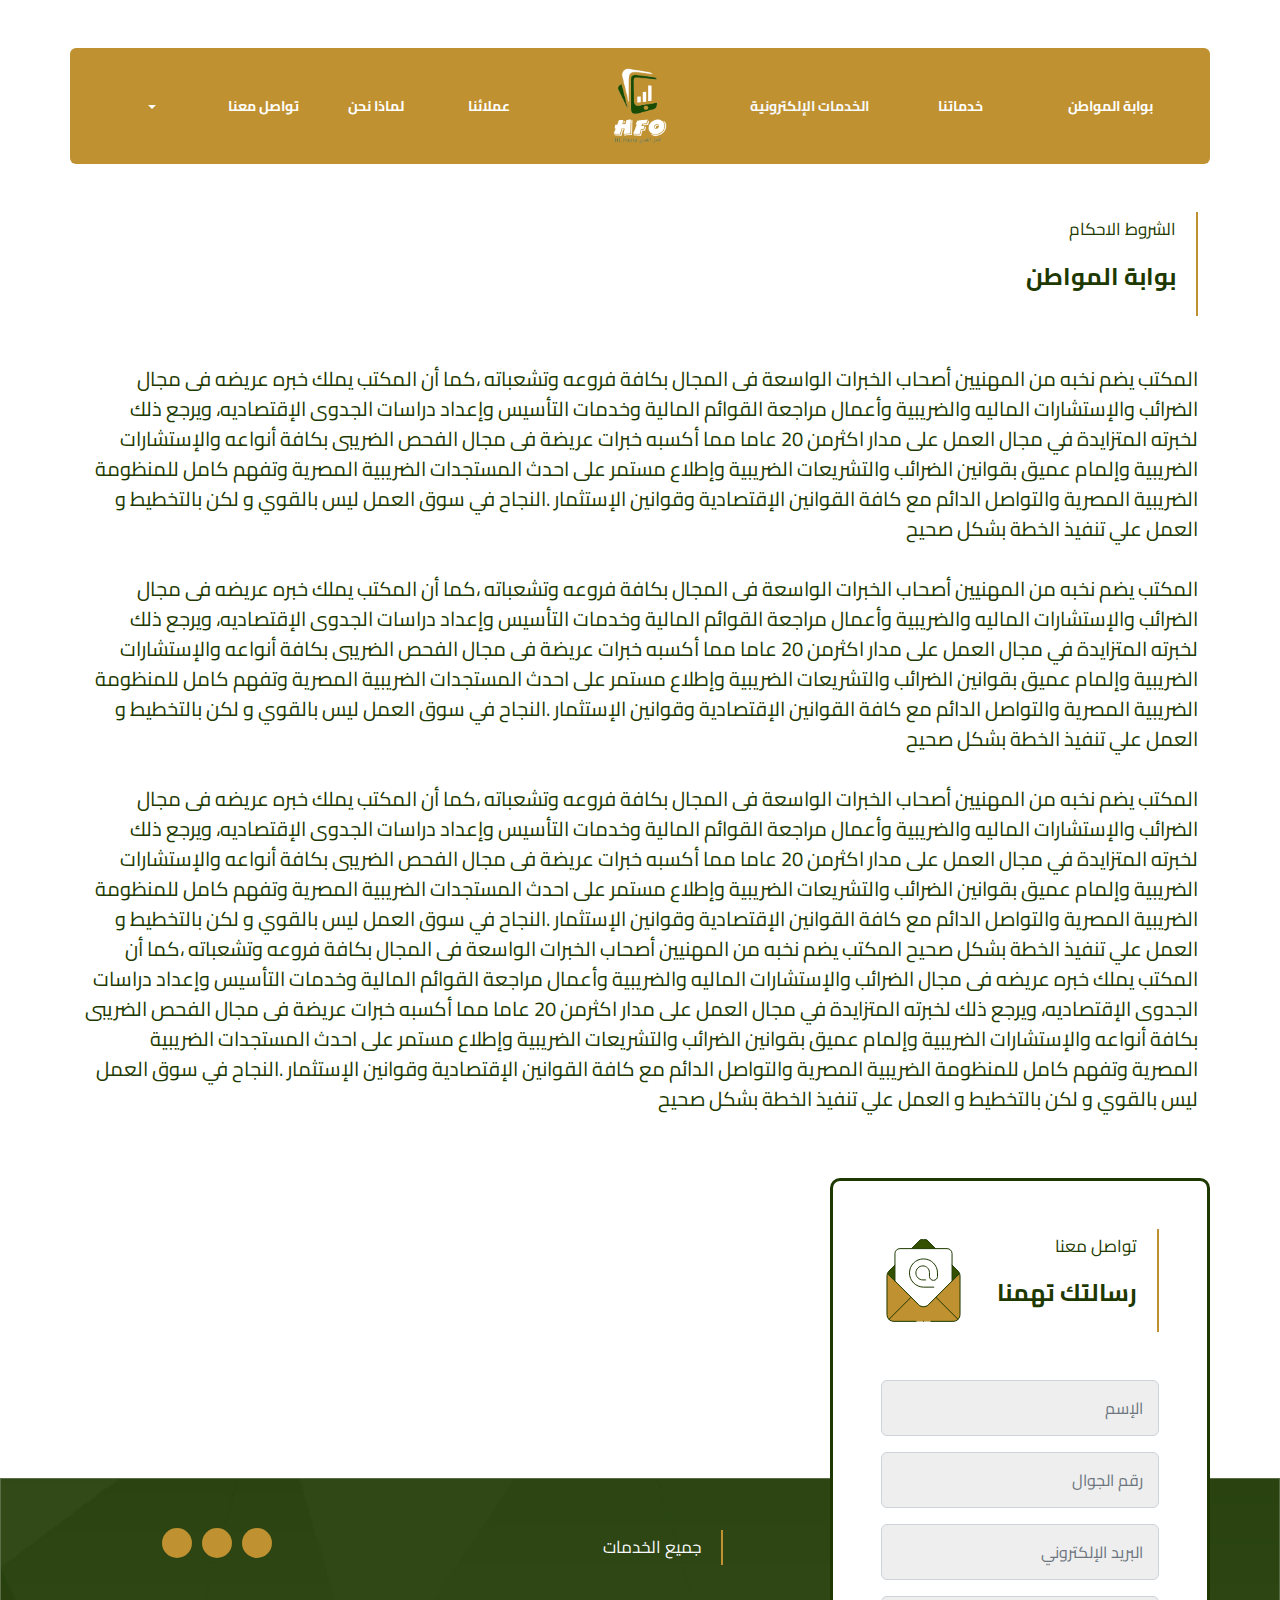
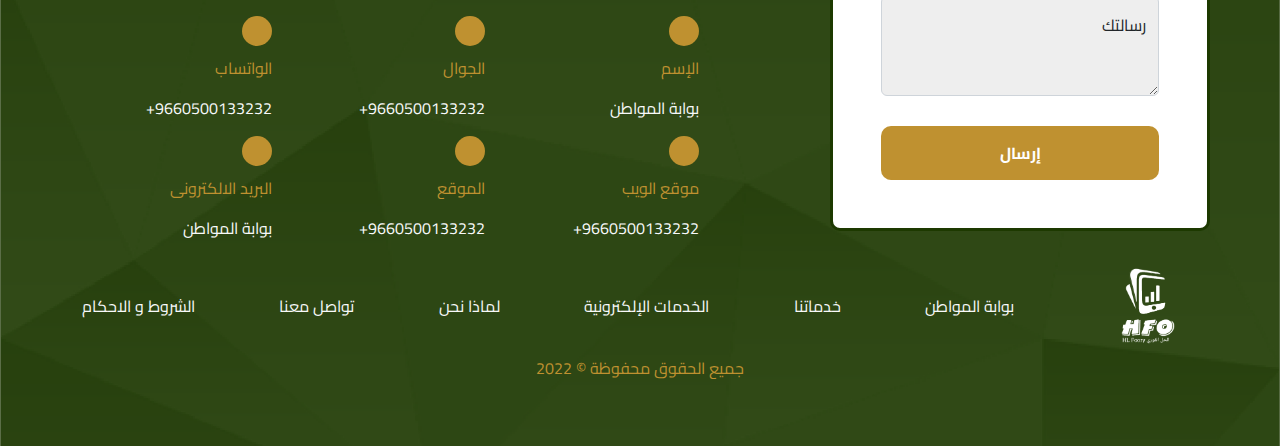
<file: pages/policy.html>
<!DOCTYPE html>
<html lang="en">

<head>
    <meta charset="UTF-8">
    <meta http-equiv="X-UA-Compatible" content="IE=edge">
    <meta name="viewport" content="width=device-width, initial-scale=1.0">
    <title>بوابة المواطن | الشروط الاحكام</title>
    <link rel="stylesheet" href="../css/bootstrap.min.css">
    <link rel="stylesheet" href="https://cdnjs.cloudflare.com/ajax/libs/font-awesome/5.9.0/css/all.min.css"
        integrity="sha512-q3eWabyZPc1XTCmF+8/LuE1ozpg5xxn7iO89yfSOd5/oKvyqLngoNGsx8jq92Y8eXJ/IRxQbEC+FGSYxtk2oiw=="
        crossorigin="anonymous" referrerpolicy="no-referrer" />
    <link rel="stylesheet" href="../css/owl.carousel.min.css">
    <link rel="stylesheet" href="../css/global.css">
    <link rel="stylesheet" href="../css/fonts.css">
    <link rel="stylesheet" href="../css/nav.css">
    <link rel="stylesheet" href="../css/footer.css">
    <link rel="stylesheet" href="../css/home.css">
</head>

<body>
    <!-- Start Header -->
    <div class="py-sm-5">
        <!-- Start Nav -->
        <nav class="navbar navbar-light navbar-expand-lg navbar-light container bg-white rounded px-4">
            <a class="navbar-brand d-lg-none" href="../index.html"><img src="../images/logo-nav-light.png"></a>
            <button class="navbar-toggler" type="button" data-bs-toggle="collapse" data-bs-target="#navbarNav"
                aria-controls="navbarNav" aria-expanded="false" aria-label="Toggle navigation">
                <span class="navbar-toggler-icon"></span>
            </button>
            <div class="collapse navbar-collapse" id="navbarNav">
                <ul
                    class="navbar-nav mx-auto w-100 justify-content-evenly align-items-sm-start align-items-lg-center text-center">
                    <li style="flex: 3;" class="nav-item dropdown-center order-md-0 order-sm-2" id="loginContainer">
                        <a class="nav-link dropdown-toggle" data-bs-toggle="dropdown" href="#" role="button"
                            aria-expanded="false">
                            <i class="fas fa-user text-color-secondary fs-5"></i>
                        </a>
                        <ul class="dropdown-menu py-3 px-4 m-3 text-center">
                            <li>
                                <p class="dropdown-item text-color-primary text-font-semibold" id="loginNav"
                                    role="button">تسجيل الدخول</p>
                            </li>
                            <li>
                                <hr class="dropdown-divider">
                            </li>
                            <li>
                                <p class="dropdown-item text-color-secondary text-font-semibold" id="registerNav"
                                    role="button">تسجيل جديد</p>
                            </li>
                        </ul>
                    </li>
                    <li style="flex: 3;" class="nav-item dropdown-center order-md-0 order-sm-2" id="loggedContainer">
                        <a class="nav-link dropdown-toggle" data-bs-toggle="dropdown" href="#" role="button"
                            aria-expanded="false">
                            <div class="user d-flex gap-1 align-items-center justify-content-center">
                                <p class="user-name m-0">محمد أحمد</p>
                                <div class="image">
                                    <img src="../images/avatar.png" alt="Avatar">
                                </div>
                            </div>
                        </a>
                        <ul class="dropdown-menu py-3 px-4 m-3 text-center">
                            <li><a class="dropdown-item text-color-primary text-font-semibold"
                                    href="../pages/myaccount.html">الملف الشخصي</a>
                            </li>
                            <li>
                                <hr class="dropdown-divider">
                            </li>
                            <li><a class="dropdown-item text-danger text-font-semibold" role="button" id="logout">تسجيل
                                    خروج</a>
                            </li>
                        </ul>
                    </li>
                    <li style="flex: 3;" class="nav-item">
                        <a class="nav-link" href="../index.html#contact">تواصل معنا</a>
                    </li>
                    <li style="flex: 3;" class="nav-item">
                        <a class="nav-link" href="../index.html#why">لماذا نحن</a>
                    </li>
                    <li style="flex: 3;" class="nav-item">
                        <a class="nav-link" href="../index.html#ourClients">عملائنا</a>
                    </li>
                    <a class="d-none d-lg-block" href="../index.html" style="flex: 5;"><img
                            src="../images/logo-nav-light.png"></a>
                    <li style="flex: 4;" class="nav-item">
                        <p class="m-0 nav-link order-btn text-light text-font-bold">الخدمات الإلكترونية</p>
                    </li>
                    <li style="flex: 4;" class="nav-item">
                        <a class="nav-link" href="../index.html#ourServices">خدماتنا</a>
                    </li>
                    <li style="flex: 4;" class="nav-item">
                        <a class="nav-link text-font-bold text-color-secondary" href="#">بوابة المواطن</a>
                    </li>
                </ul>
            </div>
        </nav>
        <div class="container mt-5">
            <div class="two-texts">
                <p class="first">الشروط الاحكام</p>
                <p class="last">بوابة المواطن</p>
            </div>
            <p class="desc mt-5 text-color-primary text-font-semibold text-end fs-5">
                المكتب يضم نخبه من المهنيين أصحاب الخبرات الواسعة فى المجال بكافة فروعه وتشعباته ،كما أن المكتب يملك
                خبره عريضه فى مجال الضرائب والإستشارات الماليه والضريبية وأعمال مراجعة القوائم المالية وخدمات التأسيس
                وإعداد دراسات الجدوى الإقتصاديه، ويرجع ذلك لخبرته المتزايدة في مجال العمل على مدار اكثرمن 20 عاما مما
                أكسبه خبرات عريضة فى مجال الفحص الضريبى بكافة أنواعه والإستشارات الضريبية وإلمام عميق بقوانين الضرائب
                والتشريعات الضريبية وإطلاع مستمر على احدث المستجدات الضريبية المصرية وتفهم كامل للمنظومة الضريبية
                المصرية والتواصل الدائم مع كافة القوانين الإقتصادية وقوانين الإستثمار .النجاح في سوق العمل ليس بالقوي و
                لكن بالتخطيط و العمل علي تنفيذ الخطة بشكل صحيح
                <br><br>
                المكتب يضم نخبه من المهنيين أصحاب الخبرات الواسعة فى المجال بكافة فروعه وتشعباته ،كما أن المكتب يملك
                خبره عريضه فى مجال الضرائب والإستشارات الماليه والضريبية وأعمال مراجعة القوائم المالية وخدمات التأسيس
                وإعداد دراسات الجدوى الإقتصاديه، ويرجع ذلك لخبرته المتزايدة في مجال العمل على مدار اكثرمن 20 عاما مما
                أكسبه خبرات عريضة فى مجال الفحص الضريبى بكافة أنواعه والإستشارات الضريبية وإلمام عميق بقوانين الضرائب
                والتشريعات الضريبية وإطلاع مستمر على احدث المستجدات الضريبية المصرية وتفهم كامل للمنظومة الضريبية
                المصرية والتواصل الدائم مع كافة القوانين الإقتصادية وقوانين الإستثمار .النجاح في سوق العمل ليس بالقوي و
                لكن بالتخطيط و العمل علي تنفيذ الخطة بشكل صحيح <br><br>
                المكتب يضم نخبه من المهنيين أصحاب الخبرات الواسعة فى المجال بكافة فروعه وتشعباته ،كما أن المكتب يملك
                خبره عريضه فى مجال الضرائب والإستشارات الماليه والضريبية وأعمال مراجعة القوائم المالية وخدمات التأسيس
                وإعداد دراسات الجدوى الإقتصاديه، ويرجع ذلك لخبرته المتزايدة في مجال العمل على مدار اكثرمن 20 عاما مما
                أكسبه خبرات عريضة فى مجال الفحص الضريبى بكافة أنواعه والإستشارات الضريبية وإلمام عميق بقوانين الضرائب
                والتشريعات الضريبية وإطلاع مستمر على احدث المستجدات الضريبية المصرية وتفهم كامل للمنظومة الضريبية
                المصرية والتواصل الدائم مع كافة القوانين الإقتصادية وقوانين الإستثمار .النجاح في سوق العمل ليس بالقوي و
                لكن بالتخطيط و العمل علي تنفيذ الخطة بشكل صحيح المكتب يضم نخبه من المهنيين أصحاب الخبرات الواسعة فى
                المجال بكافة فروعه وتشعباته ،كما أن المكتب يملك خبره عريضه فى مجال الضرائب والإستشارات الماليه والضريبية
                وأعمال مراجعة القوائم المالية وخدمات التأسيس وإعداد دراسات الجدوى الإقتصاديه، ويرجع ذلك لخبرته المتزايدة
                في مجال العمل على مدار اكثرمن 20 عاما مما أكسبه خبرات عريضة فى مجال الفحص الضريبى بكافة أنواعه
                والإستشارات الضريبية وإلمام عميق بقوانين الضرائب والتشريعات الضريبية وإطلاع مستمر على احدث المستجدات
                الضريبية المصرية وتفهم كامل للمنظومة الضريبية المصرية والتواصل الدائم مع كافة القوانين الإقتصادية
                وقوانين الإستثمار .النجاح في سوق العمل ليس بالقوي و لكن بالتخطيط و العمل علي تنفيذ الخطة بشكل صحيح
            </p>
        </div>
        <!-- End Nav -->
    </div>
    <!-- End Header -->
    <!-- Start Message -->
    <div class="message">
        <div class="container">
            <div class="row">
                <div class="col-md-8 col-sm-12"></div>
                <div class="col-md-4 col-sm-12 message-container p-5">
                    <div class="d-flex justify-content-between align-items-center">
                        <div class="../images">
                            <img src="../images/email.png" alt="Email">
                        </div>
                        <div class="two-texts">
                            <p class="first">تواصل معنا</p>
                            <p class="last">رسالتك تهمنا</p>
                        </div>
                    </div>
                    <form class="text-end mt-5 message-form">
                        <div class="mb-3">
                            <input type="text" class="form-control text-end" placeholder="الإسم">
                        </div>
                        <div class="mb-3">
                            <input type="tel" class="form-control text-end" placeholder="رقم الجوال">
                        </div>
                        <div class="mb-3">
                            <input type="email" class="form-control text-end" placeholder="البريد الإلكتروني">
                        </div>
                        <div class="form-floating">
                            <textarea class="form-control text-end" placeholder="رسالتك"
                                style="height: 100px"></textarea>
                            <label for="floatingTextarea2" class="text-end">رسالتك</label>
                        </div>
                        <div class="send">
                            <input type="submit" value="إرسال" class="message-send">
                        </div>
                    </form>
                </div>
            </div>
        </div>
    </div>
    <!-- End Message -->
    <!-- Start Footer -->
    <footer>
        <div class="container">
            <div class="row">
                <div class="col-md-7 col-sm-12">
                    <div class="d-flex justify-content-between align-items-center">
                        <div class="social">
                            <div>
                                <a href="#"><i class="fab fa-facebook-f"></i></a>
                            </div>
                            <div>
                                <a href="#"><i class="fab fa-twitter"></i></a>
                            </div>
                            <div>
                                <a href="#"><i class="fab fa-linkedin"></i></a>
                            </div>
                        </div>
                        <div class="two-texts">
                            <p class="first text-light m-0">جميع الخدمات</p>
                        </div>
                    </div>
                </div>
                <div class="col-md-1 col-sm-12"></div>
                <div class="col-md-4 col-sm-12"></div>
            </div>
            <div class="row mt-5">
                <div class="row text-end col-md-7 col-sm-12">
                    <div class="col-lg-4 col-md-6 col-sm-12 contact-item">
                        <div class="contact-icon">
                            <a href="#"><i class="fab fa-whatsapp"></i></a>
                        </div>
                        <p class="contact-name text-color-secondary">الواتساب</p>
                        <p class="contact-desc text-light">+9660500133232</p>
                    </div>
                    <div class="col-lg-4 col-md-6 col-sm-12 contact-item">
                        <div class="contact-icon">
                            <a href="#"><i class="fas fa-phone-alt"></i></a>
                        </div>
                        <p class="contact-name text-color-secondary">الجوال</p>
                        <p class="contact-desc text-light">+9660500133232</p>
                    </div>
                    <div class="col-lg-4 col-md-6 col-sm-12 contact-item">
                        <div class="contact-icon">
                            <a href="#"><i class="fas fa-user"></i></a>
                        </div>
                        <p class="contact-name text-color-secondary">الإسم</p>
                        <p class="contact-desc text-light">بوابة المواطن</p>
                    </div>
                    <div class="col-lg-4 col-md-6 col-sm-12 contact-item">
                        <div class="contact-icon">
                            <a href="#"><i class="fas fa-envelope"></i></a>
                        </div>
                        <p class="contact-name text-color-secondary">البريد الالكترونى</p>
                        <p class="contact-desc text-light">بوابة المواطن</p>
                    </div>
                    <div class="col-lg-4 col-md-6 col-sm-12 contact-item">
                        <div class="contact-icon">
                            <a href="#"><i class="fas fa-map-marker-alt"></i></a>
                        </div>
                        <p class="contact-name text-color-secondary">الموقع</p>
                        <p class="contact-desc text-light">+9660500133232</p>
                    </div>
                    <div class="col-lg-4 col-md-6 col-sm-12 contact-item">
                        <div class="contact-icon">
                            <a href="#"><i class="fas fa-globe"></i></a>
                        </div>
                        <p class="contact-name text-color-secondary">موقع الويب</p>
                        <p class="contact-desc text-light">+9660500133232</p>
                    </div>
                </div>
                <div class="col-md-1 col-sm-12"></div>
                <div class="col-md-4 col-sm-12"></div>
            </div>
            <div class="d-flex justify-content-between align-items-center footer-ul">
                <a href="../">
                    <div class="logo-alt">
                        <img src="../images/logo-alt.png" alt="Logo">
                    </div>
                </a>
                <a href="../index.html" class="text-light text-decoration-none">بوابة المواطن</a>
                <a href="../index.html#ourServices" class="text-light text-decoration-none">خدماتنا</a>
                <p class="m-0 nav-link order-btn text-light">الخدمات الإلكترونية</p>
                <a href="../index.html#why" class="text-light text-decoration-none">لماذا نحن</a>
                <a href="../index.html#contact" class="text-light text-decoration-none">تواصل معنا</a>
                <a href="policy.html" class="text-light text-decoration-none">الشروط و الاحكام</a>
            </div>
            <p class="text-center text-color-secondary">جميع الحقوق محفوظة &copy; 2022</p>
        </div>
    </footer>
    <div class="actions">
        <div class="overlay"></div>
        <div class="action-container">
            <div class="cancel close-action">
                <i class="fas fa-times text-light"></i>
            </div>
            <div class="d-none flex-column justify-content-between h-100 gap-5" id="cantDo">
                <div class="d-flex justify-content-between align-items-center">
                    <div class="images">
                        <img src="../images/email-send.png" alt="Email">
                    </div>
                    <div class="two-texts">
                        <p class="first">طلب خدمة</p>
                        <p class="last">تعذر الطلب</p>
                    </div>
                </div>
                <p class="text-center fs-4 text-font-semibold mx-auto w-100 w-lg-50">
                    لا يمكنك طلب الخدمة، قم بتسجيل الدخول أولا كى تتمكن من اجراء طلبك
                </p>
                <div class="d-flex flex-column gap-3">
                    <button
                        class="bg-color-secondary w-100 w-lg-50 rounded py-2 text-center text-light text-font-semibold mx-auto border-color-secondary"
                        id="loginBtn">دخول
                        الان</button>
                    <button
                        class="bg-white w-100 w-lg-50 rounded py-2 text-center text-color-secondary text-font-semibold mx-auto border-color-secondary close-action">لا
                        شكرا</button>
                </div>
            </div>
            <div class="d-none flex-column justify-content-between h-100 gap-2" id="order">
                <div class="d-flex justify-content-between align-items-center">
                    <div class="images">
                        <img src="../images/email-order.png" alt="Email">
                    </div>
                    <div class="two-texts">
                        <p class="first">اطلب خدمتك</p>
                        <p class="last">طلب خدمة</p>
                    </div>
                </div>
                <p class="fs-5 text-color-primary text-font-semibold text-center">
                    قدم طلبك الان باختيار الجهة و الخدمة المطلوبة سيتم التواصل معكم لانهاء طلبكم بالامكان التواصل معنا
                    مباشرة على الجوال او الواتس اب و تقديم الطلب
                    تواصلكم يهمنا و خدماتكم تسعدنا، قريبا المزيد من الخدمات الجديدة و العديدة و اضافة خدمات اخرى
                </p>
                <form class="order rtl w-100 w-lg-50 mx-auto">
                    <div class="row">
                        <div class="col-lg-12 position-relative mt-3">
                            <input type="text" class="form-control p-2" placeholder="الاسم">
                        </div>
                        <div class="col-lg-12 position-relative mt-3">
                            <input type="tel" class="form-control p-2" placeholder="رقم الجوال">
                            <div class="country">
                                <p class="code text-font-bold m-0">966</p>
                                <div class="flag">
                                    <img src="../images/flag.png" alt="Flag">
                                </div>
                            </div>
                        </div>
                        <div class="col-lg-12 position-relative mt-3">
                            <input type="email" class="form-control p-2" placeholder="البريد الالكترونى">
                        </div>
                        <div class="col-lg-12 position-relative mt-3">
                            <select class="custom-select w-100 p-1 rounded">
                                <option selected hidden>القسم الرئيسى</option>
                                <option value="1">One</option>
                                <option value="2">Two</option>
                                <option value="3">Three</option>
                            </select>
                        </div>
                        <div class="col-lg-12 position-relative mt-3">
                            <select class="custom-select w-100 p-1 rounded">
                                <option selected hidden>القسم الفرعى</option>
                                <option value="1">One</option>
                                <option value="2">Two</option>
                                <option value="3">Three</option>
                            </select>
                        </div>
                        <div class="col-lg-12 position-relative mt-3">
                            <select class="custom-select w-100 p-1 rounded">
                                <option selected hidden>المدينة</option>
                                <option value="1">One</option>
                                <option value="2">Two</option>
                                <option value="3">Three</option>
                            </select>
                        </div>
                        <div class="col-lg-12 position-relative mt-3 d-flex justify-content-between align-items-center">
                            <p>سعر الخدمة</p>
                            <p class="text-font-bold">200 ر.س</p>
                        </div>
                        <div class="col-lg-12 position-relative mt-3">
                            <textarea class="form-control" rows="7" placeholder="وصف الخدمة"></textarea>
                        </div>
                        <div class="col-lg-12 position-relative mt-3">
                            <input type="submit"
                                class="bg-color-secondary w-100 rounded py-2 text-center text-light text-font-semibold mx-auto border-color-secondary"
                                value="ارسال طلب الخدمة">
                        </div>
                    </div>
                </form>
            </div>
            <div class="d-none flex-column justify-content-between h-100 gap-5" id="login">
                <div class="d-flex justify-content-between align-items-center">
                    <div class="../images">
                        <img src="../images/email-send.png" alt="Email">
                    </div>
                    <div class="two-texts">
                        <p class="first">دخول مستخدم</p>
                        <p class="last">تسجيل الدخول</p>
                    </div>
                </div>
                <form class="login-account rtl w-100 w-lg-50 mx-auto">
                    <div class="row">
                        <div class="col-lg-12 position-relative mt-3">
                            <input type="tel" class="form-control p-2" placeholder="رقم الجوال" name="tel">
                            <div class="country">
                                <p class="code text-font-bold m-0">966</p>
                                <div class="flag">
                                    <img src="../images/flag.png" alt="Flag">
                                </div>
                            </div>
                        </div>
                        <div class="col-lg-12 position-relative mt-3">
                            <input type="password" id="loginPassword" class="form-control p-2" name="password"
                                placeholder="كلمة المرور">
                            <div class="show-pass" id="showPassword">
                                <i class="fas fa-eye"></i>
                            </div>
                        </div>
                        <p class="text-center text-danger mt-2 d-none" id="loginIssue">* رقم الجوال أو كلمة المرور غير
                            صحيحة</p>
                        <div class="col-lg-12 position-relative mt-3">
                            <p role="button"
                                class="text-center text-color-secondary text-decoration-underline text-font-semibold"
                                id="forgetPassBtn">
                                نسيت
                                كلمة المرور؟</p>
                        </div>
                        <div class="col-lg-12 position-relative mt-3">
                            <input type="submit"
                                class="bg-color-secondary w-100 rounded py-2 text-center text-light text-font-semibold mx-auto border-color-secondary"
                                value="دخول الآن">
                        </div>
                    </div>
                </form>

                <p class="text-center color-primary">ليس لديك حساب؟ <span role="button"
                        class="text-font-semibold text-color-secondary text-decoration-underline" id="registerBtn">
                        مستخدم جديد</span>
                </p>
            </div>
            <div class="d-none flex-column justify-content-between h-100 gap-5" id="forgetPass">
                <div class="d-flex justify-content-between align-items-center">
                    <div class="../images">
                        <img src="../images/email-pass.png" alt="Email">
                    </div>
                    <div class="two-texts">
                        <p class="first">نسيت كلمة المرور</p>
                        <p class="last">ادخال رقم الجوال</p>
                    </div>
                </div>
                <form class="forget-password rtl w-100 w-lg-50 mx-auto">
                    <div class="row">
                        <div class="col-lg-12 position-relative mt-3">
                            <input type="tel" class="form-control p-2" placeholder="رقم الجوال">
                            <div class="country">
                                <p class="code text-font-bold m-0">966</p>
                                <div class="flag">
                                    <img src="../images/flag.png" alt="Flag">
                                </div>
                            </div>
                        </div>
                        <div class="col-lg-12 position-relative mt-3">
                            <input type="submit"
                                class="bg-color-secondary w-100 rounded py-2 text-center text-light text-font-semibold mx-auto border-color-secondary"
                                id="enterCodeBtn" value="التالي">
                        </div>
                    </div>
                </form>
            </div>
            <div class="d-none flex-column justify-content-between h-100 gap-5" id="enterCode">
                <div class="d-flex justify-content-between align-items-center">
                    <div class="../images">
                        <img src="../images/email-pass.png" alt="Email">
                    </div>
                    <div class="two-texts">
                        <p class="first">نسيت كلمة المرور</p>
                        <p class="last">ادخال الكود</p>
                    </div>
                </div>
                <div class="row">
                    <div class="col-lg-12 position-relative mt-3">
                        <form class="otc" name="one-time-code" action="#">
                            <input type="number" pattern="[0-9]*" value="" inputtype="numeric"
                                autocomplete="one-time-code" id="otc-1" required>
                            <input type="number" pattern="[0-9]*" min="0" max="9" maxlength="1" value=""
                                inputtype="numeric" id="otc-2" required>
                            <input type="number" pattern="[0-9]*" min="0" max="9" maxlength="1" value=""
                                inputtype="numeric" id="otc-3" required>
                            <input type="number" pattern="[0-9]*" min="0" max="9" maxlength="1" value=""
                                inputtype="numeric" id="otc-4" required>
                            <input type="number" pattern="[0-9]*" min="0" max="9" maxlength="1" value=""
                                inputtype="numeric" id="otc-5" required>
                            <input type="number" pattern="[0-9]*" min="0" max="9" maxlength="1" value=""
                                inputtype="numeric" id="otc-6" required>
                        </form>
                        <div class="mt-3">
                            <input type="submit"
                                class="bg-color-secondary w-100 rounded py-2 text-center text-light text-font-semibold mx-auto border-color-secondary"
                                id="resetPassBtn" value="التالي">
                        </div>
                    </div>
                </div>
            </div>
            <div class="d-none flex-column justify-content-between h-100 gap-5" id="resetPass">
                <div class="d-flex justify-content-between align-items-center">
                    <div class="../images">
                        <img src="../images/email-pass.png" alt="Email">
                    </div>
                    <div class="two-texts">
                        <p class="first">نسيت كلمة المرور</p>
                        <p class="last">كلمة مرور جديدة</p>
                    </div>
                </div>
                <form class="reset-password rtl w-100 w-lg-50 mx-auto">
                    <div class="row">
                        <div class="col-lg-12 position-relative mt-3">
                            <input type="password" id="newPass" class="form-control p-2"
                                placeholder="كلمة المرور الجديدة">
                            <div class="show-pass" id="newPassShow">
                                <i class="fas fa-eye"></i>
                            </div>
                        </div>
                        <div class="col-lg-12 position-relative mt-3">
                            <input type="password" id="confirmPass" class="form-control p-2"
                                placeholder="تأكيد كلمة المرور الجديدة">
                            <div class="show-pass" id="confirmPassShow">
                                <i class="fas fa-eye"></i>
                            </div>
                        </div>
                        <div class="col-lg-12 position-relative mt-3">
                            <input type="submit"
                                class="bg-color-secondary w-100 rounded py-2 text-center text-light text-font-semibold mx-auto border-color-secondary"
                                id="savePass" value="حفظ كلمة المرور">
                        </div>
                    </div>
                </form>
            </div>
            <div class="d-none flex-column justify-content-between h-100 gap-5" id="register">
                <div class="d-flex justify-content-between align-items-center">
                    <div class="../images">
                        <img src="../images/email-add.png" alt="Email">
                    </div>
                    <div class="two-texts">
                        <p class="first">مستخدم جديد</p>
                        <p class="last">تسجيل جديد</p>
                    </div>
                </div>
                <form class="register rtl w-100 w-lg-50 mx-auto">
                    <div class="row">
                        <div class="col-lg-12 position-relative mt-3">
                            <input type="text" class="form-control p-2" placeholder="الاسم">
                        </div>
                        <div class="col-lg-12 position-relative mt-3">
                            <input type="email" class="form-control p-2" placeholder="البريد الالكترونى">
                        </div>
                        <div class="col-lg-12 position-relative mt-3">
                            <input type="tel" class="form-control p-2" placeholder="رقم الجوال">
                            <div class="country">
                                <p class="code text-font-bold m-0">966</p>
                                <div class="flag">
                                    <img src="../images/flag.png" alt="Flag">
                                </div>
                            </div>
                        </div>
                        <div class="col-lg-12 position-relative mt-3">
                            <select class="custom-select w-100 p-1 rounded" id="clientType">
                                <option selected hidden>نوع العميل</option>
                                <option value="person">person</option>
                                <option value="company">company</option>
                            </select>
                        </div>
                        <div class="col-lg-12 position-relative mt-3 clients-info">
                            <input type="text" class="form-control p-2" placeholder="اسم المنشأة">
                        </div>
                        <div class="col-lg-12 position-relative mt-3 clients-info">
                            <input type="number" class="form-control p-2" placeholder="رقم السجل التجارى">
                        </div>
                        <div class="col-lg-12 position-relative mt-3">
                            <input type="number" class="form-control p-2" placeholder="رقم الهوية">
                        </div>
                        <div class="col-lg-12 position-relative mt-3">
                            <input type="password" id="registerPass" class="form-control p-2" placeholder="كلمة المرور">
                            <div class="show-pass" id="registerPassShow">
                                <i class="fas fa-eye"></i>
                            </div>
                        </div>
                        <div class="col-lg-12 position-relative mt-3">
                            <div class="UserPic d-flex justify-content-center">
                                <label for="profilePic" role="button" class="my-0 mx-auto form-label addPic">
                                    <div class="overlay"></div>
                                    <p class="text-center">أضف صورة شخصية <br><br><i class="fas fa-plus-circle"></i></p>
                                    <img src="../images/avatar.png" alt="Avatar" id="formPic">
                                </label>
                                <input class="form-control" type="file" id="profilePic" name="profilePic">
                            </div>
                        </div>
                        <div class="col-lg-12 position-relative mt-3">
                            <p class="text-center color-text-primary">بقيامك بالتسجيل فأنت تقوم بالموافقة على <a
                                    href="../pages/policy.html" target="_blank" class="text-color-secondary">الشروط و
                                    الاحكام</a> الخاصة بنا</p>
                        </div>
                        <div class="col-lg-12 position-relative mt-3">
                            <input type="submit"
                                class="bg-color-secondary w-100 rounded py-2 text-center text-light text-font-semibold mx-auto border-color-secondary"
                                value="تسجيل">
                        </div>
                    </div>
                </form>
                <p class="text-center color-primary">لديك حساب؟ <span role="button"
                        class="text-font-semibold text-color-secondary text-decoration-underline"
                        id="loginRegisterBtn">دخول
                        الآن</span>
                </p>

            </div>
        </div>
    </div>
    <script src="../js/jquery.min.js"></script>
    <script src="../js/bootstrap.min.js"></script>
    <script src="../js/bootstrap.bundle.min.js"></script>
    <script src="../js/changePic.js"></script>
    <script src="../js/clientType.js"></script>
    <script src="../js/sign.js"></script>
    <!-- End Footer -->
</body>

</html>
</file>
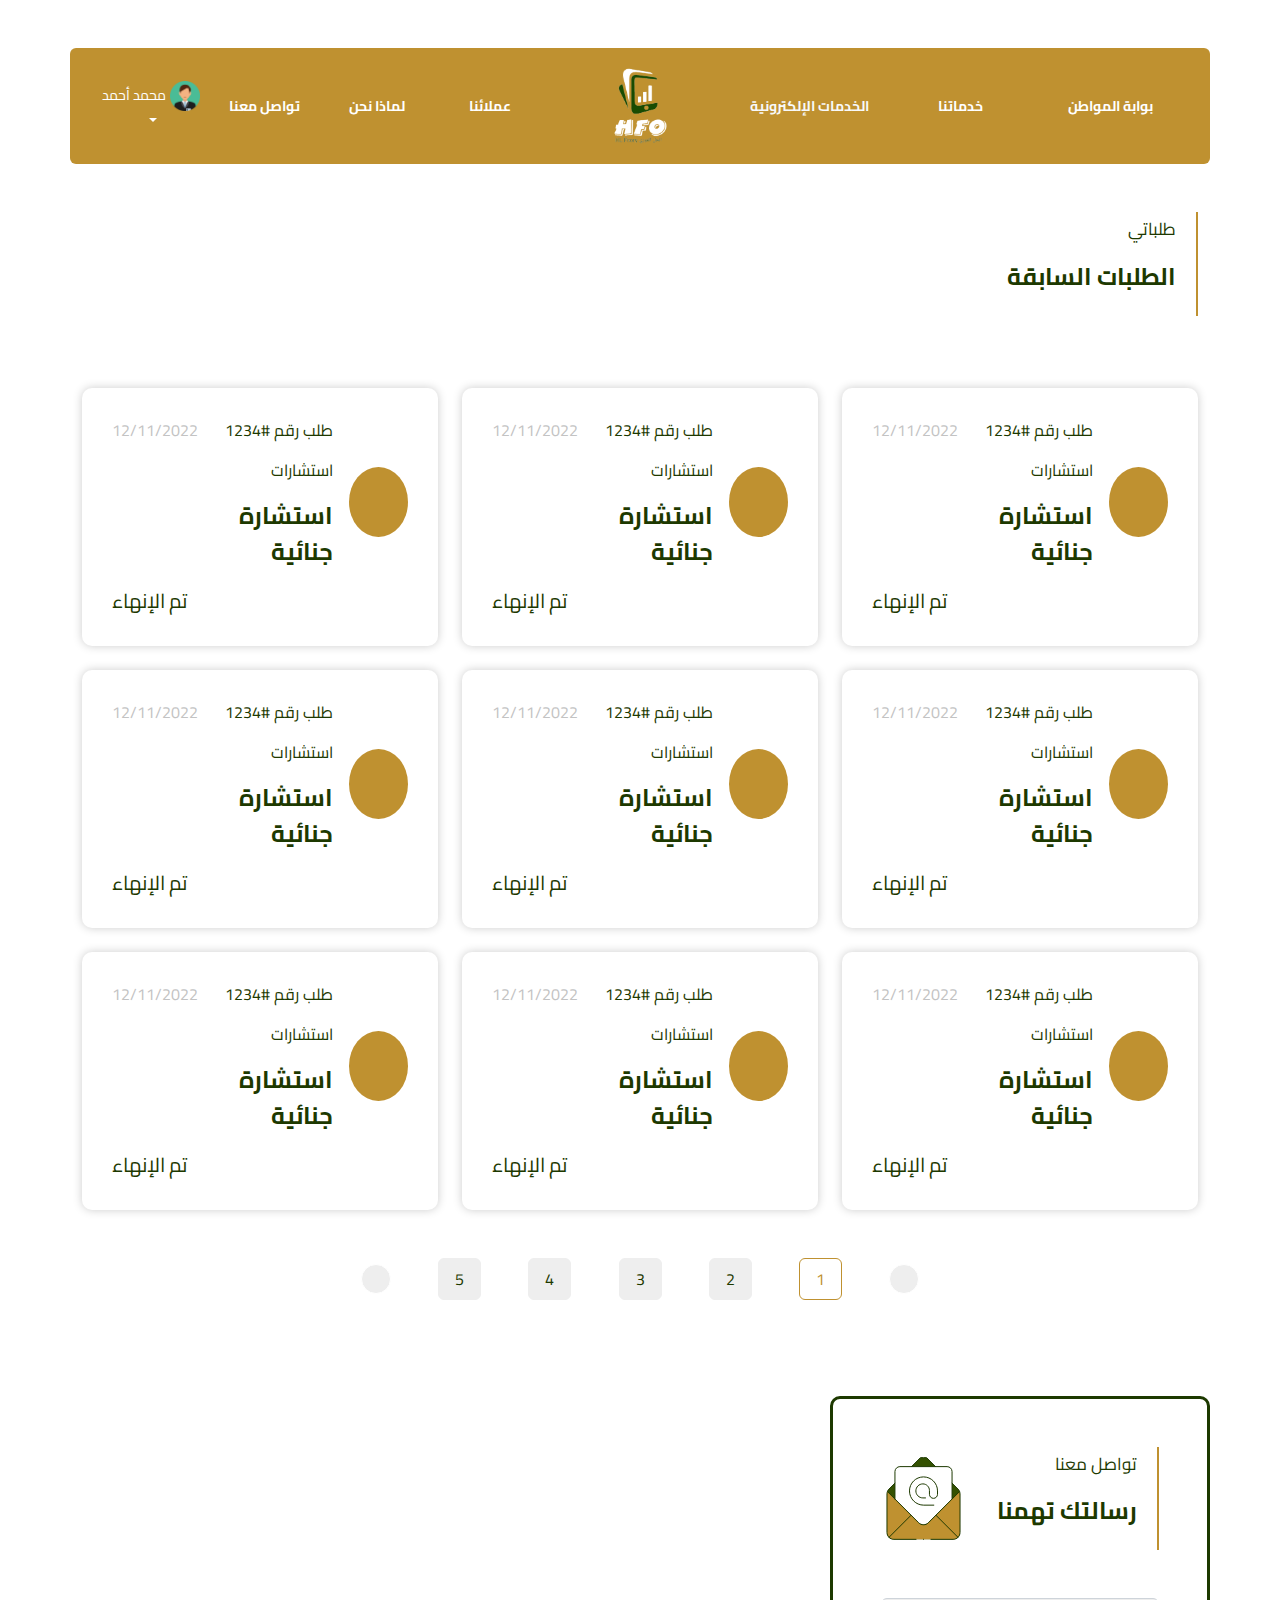
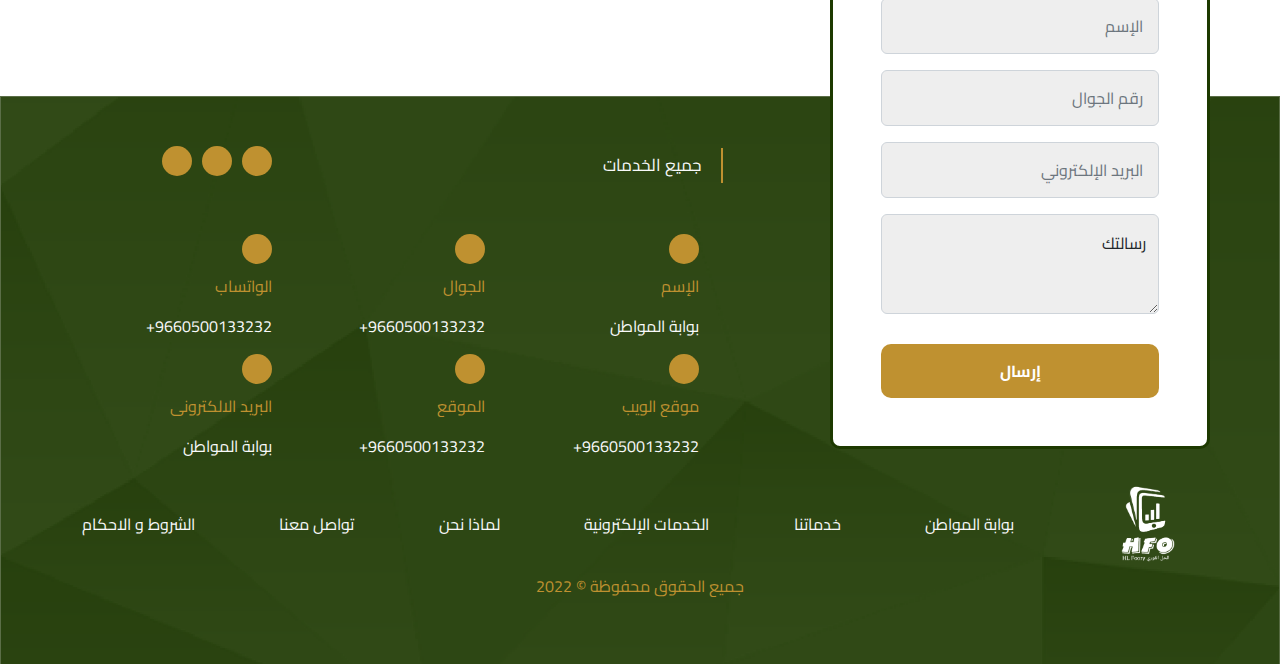
<file: pages/previousOrders.html>
<!DOCTYPE html>
<html lang="en">

<head>
    <meta charset="UTF-8">
    <meta http-equiv="X-UA-Compatible" content="IE=edge">
    <meta name="viewport" content="width=device-width, initial-scale=1.0">
    <title>بوابة المواطن | طلباتي السابقة</title>
    <link rel="stylesheet" href="../css/bootstrap.min.css">
    <link rel="stylesheet" href="https://cdnjs.cloudflare.com/ajax/libs/font-awesome/5.9.0/css/all.min.css"
        integrity="sha512-q3eWabyZPc1XTCmF+8/LuE1ozpg5xxn7iO89yfSOd5/oKvyqLngoNGsx8jq92Y8eXJ/IRxQbEC+FGSYxtk2oiw=="
        crossorigin="anonymous" referrerpolicy="no-referrer" />
    <link rel="stylesheet" href="../css/owl.carousel.min.css">
    <link rel="stylesheet" href="../css/global.css">
    <link rel="stylesheet" href="../css/fonts.css">
    <link rel="stylesheet" href="../css/nav.css">
    <link rel="stylesheet" href="../css/footer.css">
    <link rel="stylesheet" href="../css/home.css">
    <link rel="stylesheet" href="../css/our-clients.css">
</head>

<body>
    <!-- Start Header -->
    <div class="py-sm-5">
        <!-- Start Nav -->
        <nav class="navbar navbar-light navbar-expand-lg navbar-light container bg-white rounded px-4">
            <a class="navbar-brand d-lg-none" href="../index.html"><img src="../images/logo-nav-light.png"></a>
            <button class="navbar-toggler" type="button" data-bs-toggle="collapse" data-bs-target="#navbarNav"
                aria-controls="navbarNav" aria-expanded="false" aria-label="Toggle navigation">
                <span class="navbar-toggler-icon"></span>
            </button>
            <div class="collapse navbar-collapse" id="navbarNav">
                <ul
                    class="navbar-nav mx-auto w-100 justify-content-evenly align-items-sm-start align-items-lg-center text-center">
                    <li style="flex: 3;" class="nav-item dropdown-center order-md-0 order-sm-2" id="loginContainer">
                        <a class="nav-link dropdown-toggle" data-bs-toggle="dropdown" href="#" role="button"
                            aria-expanded="false">
                            <i class="fas fa-user text-color-secondary fs-5"></i>
                        </a>
                        <ul class="dropdown-menu py-3 px-4 m-3 text-center">
                            <li>
                                <p class="dropdown-item text-color-primary text-font-semibold" id="loginNav"
                                    role="button">تسجيل الدخول</p>
                            </li>
                            <li>
                                <hr class="dropdown-divider">
                            </li>
                            <li>
                                <p class="dropdown-item text-color-secondary text-font-semibold" id="registerNav"
                                    role="button">تسجيل جديد</p>
                            </li>
                        </ul>
                    </li>
                    <li style="flex: 3;" class="nav-item dropdown-center order-md-0 order-sm-2" id="loggedContainer">
                        <a class="nav-link dropdown-toggle" data-bs-toggle="dropdown" href="#" role="button"
                            aria-expanded="false">
                            <div class="user d-flex gap-1 align-items-center justify-content-center">
                                <p class="user-name m-0">محمد أحمد</p>
                                <div class="image">
                                    <img src="../images/avatar.png" alt="Avatar">
                                </div>
                            </div>
                        </a>
                        <ul class="dropdown-menu py-3 px-4 m-3 text-center">
                            <li><a class="dropdown-item text-color-primary text-font-semibold"
                                    href="../pages/myaccount.html">الملف الشخصي</a>
                            </li>
                            <li>
                                <hr class="dropdown-divider">
                            </li>
                            <li><a class="dropdown-item text-danger text-font-semibold" role="button" id="logout">تسجيل
                                    خروج</a>
                            </li>
                        </ul>
                    </li>
                    <li style="flex: 3;" class="nav-item">
                        <a class="nav-link" href="../index.html#contact">تواصل معنا</a>
                    </li>
                    <li style="flex: 3;" class="nav-item">
                        <a class="nav-link" href="../index.html#why">لماذا نحن</a>
                    </li>
                    <li style="flex: 3;" class="nav-item">
                        <a class="nav-link" href="../index.html#ourClients">عملائنا</a>
                    </li>
                    <a class="d-none d-lg-block" href="../index.html" style="flex: 5;"><img
                            src="../images/logo-nav-light.png"></a>
                    <li style="flex: 4;" class="nav-item">
                        <p class="m-0 nav-link order-btn text-light text-font-bold">الخدمات الإلكترونية</p>
                    </li>
                    <li style="flex: 4;" class="nav-item">
                        <a class="nav-link" href="../index.html#ourServices">خدماتنا</a>
                    </li>
                    <li style="flex: 4;" class="nav-item">
                        <a class="nav-link text-font-bold text-color-secondary" href="#">بوابة المواطن</a>
                    </li>
                </ul>
            </div>
        </nav>
        <div class="container mt-5">
            <div class="two-texts mb-5">
                <p class="first">طلباتي</p>
                <p class="last">الطلبات السابقة</p>
            </div>
            <div class="row rtl">
                <div class="col-lg-4 col-md-6 col-sm-12 mt-4">
                    <div class="order-item">
                        <div class="order-head d-flex justify-content-between">
                            <div class="order-title text-color-primary d-flex align-items-center gap-3">
                                <div
                                    class="order-icon rounded-circle bg-color-secondary d-flex justify-content-center align-items-center">
                                    <i class="fas fa-file-alt fs-3 text-light"></i>
                                </div>
                                <div>
                                    <p class="order-id fs-7">طلب رقم #1234</p>
                                    <p class="order-type">استشارات</p>
                                    <p class="fs-4 text-font-bold">استشارة جنائية</p>
                                </div>
                            </div>
                            <p class="order-date fs-7">12/11/2022</p>
                        </div>
                        <p class="text-start m-0 fs-5 text-color-primary">تم الإنهاء</p>
                    </div>
                </div>
                <div class="col-lg-4 col-md-6 col-sm-12 mt-4">
                    <div class="order-item">
                        <div class="order-head d-flex justify-content-between">
                            <div class="order-title text-color-primary d-flex align-items-center gap-3">
                                <div
                                    class="order-icon rounded-circle bg-color-secondary d-flex justify-content-center align-items-center">
                                    <i class="fas fa-file-alt fs-3 text-light"></i>
                                </div>
                                <div>
                                    <p class="order-id fs-7">طلب رقم #1234</p>
                                    <p class="order-type">استشارات</p>
                                    <p class="fs-4 text-font-bold">استشارة جنائية</p>
                                </div>
                            </div>
                            <p class="order-date fs-7">12/11/2022</p>
                        </div>
                        <p class="text-start m-0 fs-5 text-color-primary">تم الإنهاء</p>
                    </div>
                </div>
                <div class="col-lg-4 col-md-6 col-sm-12 mt-4">
                    <div class="order-item">
                        <div class="order-head d-flex justify-content-between">
                            <div class="order-title text-color-primary d-flex align-items-center gap-3">
                                <div
                                    class="order-icon rounded-circle bg-color-secondary d-flex justify-content-center align-items-center">
                                    <i class="fas fa-file-alt fs-3 text-light"></i>
                                </div>
                                <div>
                                    <p class="order-id fs-7">طلب رقم #1234</p>
                                    <p class="order-type">استشارات</p>
                                    <p class="fs-4 text-font-bold">استشارة جنائية</p>
                                </div>
                            </div>
                            <p class="order-date fs-7">12/11/2022</p>
                        </div>
                        <p class="text-start m-0 fs-5 text-color-primary">تم الإنهاء</p>
                    </div>
                </div>
                <div class="col-lg-4 col-md-6 col-sm-12 mt-4">
                    <div class="order-item">
                        <div class="order-head d-flex justify-content-between">
                            <div class="order-title text-color-primary d-flex align-items-center gap-3">
                                <div
                                    class="order-icon rounded-circle bg-color-secondary d-flex justify-content-center align-items-center">
                                    <i class="fas fa-file-alt fs-3 text-light"></i>
                                </div>
                                <div>
                                    <p class="order-id fs-7">طلب رقم #1234</p>
                                    <p class="order-type">استشارات</p>
                                    <p class="fs-4 text-font-bold">استشارة جنائية</p>
                                </div>
                            </div>
                            <p class="order-date fs-7">12/11/2022</p>
                        </div>
                        <p class="text-start m-0 fs-5 text-color-primary">تم الإنهاء</p>
                    </div>
                </div>
                <div class="col-lg-4 col-md-6 col-sm-12 mt-4">
                    <div class="order-item">
                        <div class="order-head d-flex justify-content-between">
                            <div class="order-title text-color-primary d-flex align-items-center gap-3">
                                <div
                                    class="order-icon rounded-circle bg-color-secondary d-flex justify-content-center align-items-center">
                                    <i class="fas fa-file-alt fs-3 text-light"></i>
                                </div>
                                <div>
                                    <p class="order-id fs-7">طلب رقم #1234</p>
                                    <p class="order-type">استشارات</p>
                                    <p class="fs-4 text-font-bold">استشارة جنائية</p>
                                </div>
                            </div>
                            <p class="order-date fs-7">12/11/2022</p>
                        </div>
                        <p class="text-start m-0 fs-5 text-color-primary">تم الإنهاء</p>
                    </div>
                </div>
                <div class="col-lg-4 col-md-6 col-sm-12 mt-4">
                    <div class="order-item">
                        <div class="order-head d-flex justify-content-between">
                            <div class="order-title text-color-primary d-flex align-items-center gap-3">
                                <div
                                    class="order-icon rounded-circle bg-color-secondary d-flex justify-content-center align-items-center">
                                    <i class="fas fa-file-alt fs-3 text-light"></i>
                                </div>
                                <div>
                                    <p class="order-id fs-7">طلب رقم #1234</p>
                                    <p class="order-type">استشارات</p>
                                    <p class="fs-4 text-font-bold">استشارة جنائية</p>
                                </div>
                            </div>
                            <p class="order-date fs-7">12/11/2022</p>
                        </div>
                        <p class="text-start m-0 fs-5 text-color-primary">تم الإنهاء</p>
                    </div>
                </div>
                <div class="col-lg-4 col-md-6 col-sm-12 mt-4">
                    <div class="order-item">
                        <div class="order-head d-flex justify-content-between">
                            <div class="order-title text-color-primary d-flex align-items-center gap-3">
                                <div
                                    class="order-icon rounded-circle bg-color-secondary d-flex justify-content-center align-items-center">
                                    <i class="fas fa-file-alt fs-3 text-light"></i>
                                </div>
                                <div>
                                    <p class="order-id fs-7">طلب رقم #1234</p>
                                    <p class="order-type">استشارات</p>
                                    <p class="fs-4 text-font-bold">استشارة جنائية</p>
                                </div>
                            </div>
                            <p class="order-date fs-7">12/11/2022</p>
                        </div>
                        <p class="text-start m-0 fs-5 text-color-primary">تم الإنهاء</p>
                    </div>
                </div>
                <div class="col-lg-4 col-md-6 col-sm-12 mt-4">
                    <div class="order-item">
                        <div class="order-head d-flex justify-content-between">
                            <div class="order-title text-color-primary d-flex align-items-center gap-3">
                                <div
                                    class="order-icon rounded-circle bg-color-secondary d-flex justify-content-center align-items-center">
                                    <i class="fas fa-file-alt fs-3 text-light"></i>
                                </div>
                                <div>
                                    <p class="order-id fs-7">طلب رقم #1234</p>
                                    <p class="order-type">استشارات</p>
                                    <p class="fs-4 text-font-bold">استشارة جنائية</p>
                                </div>
                            </div>
                            <p class="order-date fs-7">12/11/2022</p>
                        </div>
                        <p class="text-start m-0 fs-5 text-color-primary">تم الإنهاء</p>
                    </div>
                </div>
                <div class="col-lg-4 col-md-6 col-sm-12 mt-4">
                    <div class="order-item">
                        <div class="order-head d-flex justify-content-between">
                            <div class="order-title text-color-primary d-flex align-items-center gap-3">
                                <div
                                    class="order-icon rounded-circle bg-color-secondary d-flex justify-content-center align-items-center">
                                    <i class="fas fa-file-alt fs-3 text-light"></i>
                                </div>
                                <div>
                                    <p class="order-id fs-7">طلب رقم #1234</p>
                                    <p class="order-type">استشارات</p>
                                    <p class="fs-4 text-font-bold">استشارة جنائية</p>
                                </div>
                            </div>
                            <p class="order-date fs-7">12/11/2022</p>
                        </div>
                        <p class="text-start m-0 fs-5 text-color-primary">تم الإنهاء</p>
                    </div>
                </div>
            </div>
            <div class="navigate py-5 d-flex w-lg-50 w-100 m-auto justify-content-between align-items-center gap-1">
                <div class="nav-icon" id="nav-prev">
                    <i class="fas fa-caret-right"></i>
                </div>
                <a href="#"
                    class="active text-decoration-none py-1 px-2 py-md-2 px-md-3 text-color-primary rounded navigate-item">1</a>
                <a href="#"
                    class="text-decoration-none py-1 px-2 py-md-2 px-md-3 text-color-primary rounded navigate-item">2</a>
                <a href="#"
                    class="text-decoration-none py-1 px-2 py-md-2 px-md-3 text-color-primary rounded navigate-item">3</a>
                <a href="#"
                    class="text-decoration-none py-1 px-2 py-md-2 px-md-3 text-color-primary rounded navigate-item">4</a>
                <a href="#"
                    class="text-decoration-none py-1 px-2 py-md-2 px-md-3 text-color-primary rounded navigate-item">5</a>
                <div class="nav-icon" id="nav-next">
                    <i class="fas fa-caret-left"></i>
                </div>
            </div>
        </div>
        <!-- End Nav -->
    </div>
    <!-- End Header -->
    <!-- Start Message -->
    <div class="message">
        <div class="container">
            <div class="row">
                <div class="col-md-8 col-sm-12"></div>
                <div class="col-md-4 col-sm-12 message-container p-5">
                    <div class="d-flex justify-content-between align-items-center">
                        <div class="images">
                            <img src="../images/email.png" alt="Email">
                        </div>
                        <div class="two-texts">
                            <p class="first">تواصل معنا</p>
                            <p class="last">رسالتك تهمنا</p>
                        </div>
                    </div>
                    <form class="text-end mt-5 message-form">
                        <div class="mb-3">
                            <input type="text" class="form-control text-end" placeholder="الإسم">
                        </div>
                        <div class="mb-3">
                            <input type="tel" class="form-control text-end" placeholder="رقم الجوال">
                        </div>
                        <div class="mb-3">
                            <input type="email" class="form-control text-end" placeholder="البريد الإلكتروني">
                        </div>
                        <div class="form-floating">
                            <textarea class="form-control text-end" placeholder="رسالتك"
                                style="height: 100px"></textarea>
                            <label for="floatingTextarea2" class="text-end">رسالتك</label>
                        </div>
                        <div class="send">
                            <input type="submit" value="إرسال" class="message-send">
                        </div>
                    </form>
                </div>
            </div>
        </div>
    </div>
    <!-- End Message -->
    <!-- Start Footer -->
    <footer>
        <div class="container">
            <div class="row">
                <div class="col-md-7 col-sm-12">
                    <div class="d-flex justify-content-between align-items-center">
                        <div class="social">
                            <div>
                                <a href="#"><i class="fab fa-facebook-f"></i></a>
                            </div>
                            <div>
                                <a href="#"><i class="fab fa-twitter"></i></a>
                            </div>
                            <div>
                                <a href="#"><i class="fab fa-linkedin"></i></a>
                            </div>
                        </div>
                        <div class="two-texts">
                            <p class="first text-light m-0">جميع الخدمات</p>
                        </div>
                    </div>
                </div>
                <div class="col-md-1 col-sm-12"></div>
                <div class="col-md-4 col-sm-12"></div>
            </div>
            <div class="row mt-5">
                <div class="row text-end col-md-7 col-sm-12">
                    <div class="col-lg-4 col-md-6 col-sm-12 contact-item">
                        <div class="contact-icon">
                            <a href="#"><i class="fab fa-whatsapp"></i></a>
                        </div>
                        <p class="contact-name text-color-secondary">الواتساب</p>
                        <p class="contact-desc text-light">+9660500133232</p>
                    </div>
                    <div class="col-lg-4 col-md-6 col-sm-12 contact-item">
                        <div class="contact-icon">
                            <a href="#"><i class="fas fa-phone-alt"></i></a>
                        </div>
                        <p class="contact-name text-color-secondary">الجوال</p>
                        <p class="contact-desc text-light">+9660500133232</p>
                    </div>
                    <div class="col-lg-4 col-md-6 col-sm-12 contact-item">
                        <div class="contact-icon">
                            <a href="#"><i class="fas fa-user"></i></a>
                        </div>
                        <p class="contact-name text-color-secondary">الإسم</p>
                        <p class="contact-desc text-light">بوابة المواطن</p>
                    </div>
                    <div class="col-lg-4 col-md-6 col-sm-12 contact-item">
                        <div class="contact-icon">
                            <a href="#"><i class="fas fa-envelope"></i></a>
                        </div>
                        <p class="contact-name text-color-secondary">البريد الالكترونى</p>
                        <p class="contact-desc text-light">بوابة المواطن</p>
                    </div>
                    <div class="col-lg-4 col-md-6 col-sm-12 contact-item">
                        <div class="contact-icon">
                            <a href="#"><i class="fas fa-map-marker-alt"></i></a>
                        </div>
                        <p class="contact-name text-color-secondary">الموقع</p>
                        <p class="contact-desc text-light">+9660500133232</p>
                    </div>
                    <div class="col-lg-4 col-md-6 col-sm-12 contact-item">
                        <div class="contact-icon">
                            <a href="#"><i class="fas fa-globe"></i></a>
                        </div>
                        <p class="contact-name text-color-secondary">موقع الويب</p>
                        <p class="contact-desc text-light">+9660500133232</p>
                    </div>
                </div>
                <div class="col-md-1 col-sm-12"></div>
                <div class="col-md-4 col-sm-12"></div>
            </div>
            <div class="d-flex justify-content-between align-items-center footer-ul">
                <a href="../">
                    <div class="logo-alt">
                        <img src="../images/logo-alt.png" alt="Logo">
                    </div>
                </a>
                <a href="#" class="text-light text-decoration-none">بوابة المواطن</a>
                <a href="../index.html#ourServices" class="text-light text-decoration-none">خدماتنا</a>
                <p class="m-0 nav-link order-btn text-light">الخدمات الإلكترونية</p>
                <a href="../index.html#why" class="text-light text-decoration-none">لماذا نحن</a>
                <a href="../index.html#contact" class="text-light text-decoration-none">تواصل معنا</a>
                <a href="policy.html" class="text-light text-decoration-none">الشروط و الاحكام</a>
            </div>
            <p class="text-center text-color-secondary">جميع الحقوق محفوظة &copy; 2022</p>
        </div>
    </footer>
    <!-- Start Actions -->
    <div class="actions" id="prevOrders">
        <div class="overlay"></div>
        <div class="action-container">
            <div class="cancel close-action">
                <i class="fas fa-times text-light"></i>
            </div>
            <div class="d-flex flex-column justify-content-between h-100 gap-5 d-none" id="orderInfo">
                <div class="d-flex justify-content-between align-items-center">
                    <div class="images">
                        <img src="../images/email-order.png" alt="Email">
                    </div>
                    <div class="two-texts">
                        <p class="first">طلب رقم #1234</p>
                        <p class="last">تفاصيل الطلب - <span class="text-color-secondary text-font-bold">تم
                                الانهاء</span>
                        </p>
                    </div>
                </div>
                <div class="order-data rtl">
                    <div class="justify-content-between d-flex">
                        <div class="order-user text-color-primary">
                            <p>محمد أحمد</p>
                            <p>+966 123456789</p>
                            <p>mohamedahmed@gmail.com</p>
                        </div>
                        <p class="text-color-secondary fs-5 text-font-bold">200 ر.س</p>
                    </div>
                    <div class="type text-color-primary">
                        <p class="fs-5 text-font-bold">استشارات</p>
                        <p class="fs-5">استشارة جنائية</p>
                    </div>
                    <textarea placeholder="وصف الخدمة" rows="7"
                        class="w-100 rounded form-control text-color-primary"></textarea>
                </div>
            </div>
        </div>
    </div>
    <div class="actions" id="account">
        <div class="overlay"></div>
        <div class="action-container">
            <div class="cancel close-action">
                <i class="fas fa-times text-light"></i>
            </div>
            <div class="d-none flex-column justify-content-between h-100 gap-5" id="cantDo">
                <div class="d-flex justify-content-between align-items-center">
                    <div class="images">
                        <img src="../images/email-send.png" alt="Email">
                    </div>
                    <div class="two-texts">
                        <p class="first">طلب خدمة</p>
                        <p class="last">تعذر الطلب</p>
                    </div>
                </div>
                <p class="text-center fs-4 text-font-semibold mx-auto w-100 w-lg-50">
                    لا يمكنك طلب الخدمة، قم بتسجيل الدخول أولا كى تتمكن من اجراء طلبك
                </p>
                <div class="d-flex flex-column gap-3">
                    <button
                        class="bg-color-secondary w-100 w-lg-50 rounded py-2 text-center text-light text-font-semibold mx-auto border-color-secondary"
                        id="loginBtn">دخول
                        الان</button>
                    <button
                        class="bg-white w-100 w-lg-50 rounded py-2 text-center text-color-secondary text-font-semibold mx-auto border-color-secondary close-action">لا
                        شكرا</button>
                </div>
            </div>
            <div class="d-none flex-column justify-content-between h-100 gap-5" id="login">
                <div class="d-flex justify-content-between align-items-center">
                    <div class="../images">
                        <img src="../images/email-send.png" alt="Email">
                    </div>
                    <div class="two-texts">
                        <p class="first">دخول مستخدم</p>
                        <p class="last">تسجيل الدخول</p>
                    </div>
                </div>
                <form class="login-account rtl w-100 w-lg-50 mx-auto">
                    <div class="row">
                        <div class="col-lg-12 position-relative mt-3">
                            <input type="tel" class="form-control p-2" placeholder="رقم الجوال" name="tel">
                            <div class="country">
                                <p class="code text-font-bold m-0">966</p>
                                <div class="flag">
                                    <img src="../images/flag.png" alt="Flag">
                                </div>
                            </div>
                        </div>
                        <div class="col-lg-12 position-relative mt-3">
                            <input type="password" id="loginPassword" class="form-control p-2" name="password"
                                placeholder="كلمة المرور">
                            <div class="show-pass" id="showPassword">
                                <i class="fas fa-eye"></i>
                            </div>
                        </div>
                        <p class="text-center text-danger mt-2 d-none" id="loginIssue">* رقم الجوال أو كلمة المرور غير
                            صحيحة</p>
                        <div class="col-lg-12 position-relative mt-3">
                            <p role="button"
                                class="text-center text-color-secondary text-decoration-underline text-font-semibold"
                                id="forgetPassBtn">
                                نسيت
                                كلمة المرور؟</p>
                        </div>
                        <div class="col-lg-12 position-relative mt-3">
                            <input type="submit"
                                class="bg-color-secondary w-100 rounded py-2 text-center text-light text-font-semibold mx-auto border-color-secondary"
                                value="دخول الآن">
                        </div>
                    </div>
                </form>

                <p class="text-center color-primary">ليس لديك حساب؟ <span role="button"
                        class="text-font-semibold text-color-secondary text-decoration-underline" id="registerBtn">
                        مستخدم جديد</span>
                </p>
            </div>
            <div class="d-none flex-column justify-content-between h-100 gap-5" id="forgetPass">
                <div class="d-flex justify-content-between align-items-center">
                    <div class="../images">
                        <img src="../images/email-pass.png" alt="Email">
                    </div>
                    <div class="two-texts">
                        <p class="first">نسيت كلمة المرور</p>
                        <p class="last">ادخال رقم الجوال</p>
                    </div>
                </div>
                <form class="forget-password rtl w-100 w-lg-50 mx-auto">
                    <div class="row">
                        <div class="col-lg-12 position-relative mt-3">
                            <input type="tel" class="form-control p-2" placeholder="رقم الجوال">
                            <div class="country">
                                <p class="code text-font-bold m-0">966</p>
                                <div class="flag">
                                    <img src="../images/flag.png" alt="Flag">
                                </div>
                            </div>
                        </div>
                        <div class="col-lg-12 position-relative mt-3">
                            <input type="submit"
                                class="bg-color-secondary w-100 rounded py-2 text-center text-light text-font-semibold mx-auto border-color-secondary"
                                id="enterCodeBtn" value="التالي">
                        </div>
                    </div>
                </form>
            </div>
            <div class="d-none flex-column justify-content-between h-100 gap-5" id="enterCode">
                <div class="d-flex justify-content-between align-items-center">
                    <div class="../images">
                        <img src="../images/email-pass.png" alt="Email">
                    </div>
                    <div class="two-texts">
                        <p class="first">نسيت كلمة المرور</p>
                        <p class="last">ادخال الكود</p>
                    </div>
                </div>
                <div class="row">
                    <div class="col-lg-12 position-relative mt-3">
                        <form class="otc" name="one-time-code" action="#">
                            <input type="number" pattern="[0-9]*" value="" inputtype="numeric"
                                autocomplete="one-time-code" id="otc-1" required>
                            <input type="number" pattern="[0-9]*" min="0" max="9" maxlength="1" value=""
                                inputtype="numeric" id="otc-2" required>
                            <input type="number" pattern="[0-9]*" min="0" max="9" maxlength="1" value=""
                                inputtype="numeric" id="otc-3" required>
                            <input type="number" pattern="[0-9]*" min="0" max="9" maxlength="1" value=""
                                inputtype="numeric" id="otc-4" required>
                            <input type="number" pattern="[0-9]*" min="0" max="9" maxlength="1" value=""
                                inputtype="numeric" id="otc-5" required>
                            <input type="number" pattern="[0-9]*" min="0" max="9" maxlength="1" value=""
                                inputtype="numeric" id="otc-6" required>
                        </form>
                        <div class="mt-3">
                            <input type="submit"
                                class="bg-color-secondary w-100 rounded py-2 text-center text-light text-font-semibold mx-auto border-color-secondary"
                                id="resetPassBtn" value="التالي">
                        </div>
                    </div>
                </div>
            </div>
            <div class="d-none flex-column justify-content-between h-100 gap-5" id="resetPass">
                <div class="d-flex justify-content-between align-items-center">
                    <div class="../images">
                        <img src="../images/email-pass.png" alt="Email">
                    </div>
                    <div class="two-texts">
                        <p class="first">نسيت كلمة المرور</p>
                        <p class="last">كلمة مرور جديدة</p>
                    </div>
                </div>
                <form class="reset-password rtl w-100 w-lg-50 mx-auto">
                    <div class="row">
                        <div class="col-lg-12 position-relative mt-3">
                            <input type="password" id="newPass" class="form-control p-2"
                                placeholder="كلمة المرور الجديدة">
                            <div class="show-pass" id="newPassShow">
                                <i class="fas fa-eye"></i>
                            </div>
                        </div>
                        <div class="col-lg-12 position-relative mt-3">
                            <input type="password" id="confirmPass" class="form-control p-2"
                                placeholder="تأكيد كلمة المرور الجديدة">
                            <div class="show-pass" id="confirmPassShow">
                                <i class="fas fa-eye"></i>
                            </div>
                        </div>
                        <div class="col-lg-12 position-relative mt-3">
                            <input type="submit"
                                class="bg-color-secondary w-100 rounded py-2 text-center text-light text-font-semibold mx-auto border-color-secondary"
                                id="savePass" value="حفظ كلمة المرور">
                        </div>
                    </div>
                </form>
            </div>
            <div class="d-none flex-column justify-content-between h-100 gap-5" id="register">
                <div class="d-flex justify-content-between align-items-center">
                    <div class="../images">
                        <img src="../images/email-add.png" alt="Email">
                    </div>
                    <div class="two-texts">
                        <p class="first">مستخدم جديد</p>
                        <p class="last">تسجيل جديد</p>
                    </div>
                </div>
                <form class="register rtl w-100 w-lg-50 mx-auto">
                    <div class="row">
                        <div class="col-lg-12 position-relative mt-3">
                            <input type="text" class="form-control p-2" placeholder="الاسم">
                        </div>
                        <div class="col-lg-12 position-relative mt-3">
                            <input type="email" class="form-control p-2" placeholder="البريد الالكترونى">
                        </div>
                        <div class="col-lg-12 position-relative mt-3">
                            <input type="tel" class="form-control p-2" placeholder="رقم الجوال">
                            <div class="country">
                                <p class="code text-font-bold m-0">966</p>
                                <div class="flag">
                                    <img src="../images/flag.png" alt="Flag">
                                </div>
                            </div>
                        </div>
                        <div class="col-lg-12 position-relative mt-3">
                            <select class="custom-select w-100 p-1 rounded" id="clientType">
                                <option selected hidden>نوع العميل</option>
                                <option value="person">person</option>
                                <option value="company">company</option>
                            </select>
                        </div>
                        <div class="col-lg-12 position-relative mt-3 clients-info">
                            <input type="text" class="form-control p-2" placeholder="اسم المنشأة">
                        </div>
                        <div class="col-lg-12 position-relative mt-3 clients-info">
                            <input type="number" class="form-control p-2" placeholder="رقم السجل التجارى">
                        </div>
                        <div class="col-lg-12 position-relative mt-3">
                            <input type="number" class="form-control p-2" placeholder="رقم الهوية">
                        </div>
                        <div class="col-lg-12 position-relative mt-3">
                            <input type="password" id="registerPass" class="form-control p-2" placeholder="كلمة المرور">
                            <div class="show-pass" id="registerPassShow">
                                <i class="fas fa-eye"></i>
                            </div>
                        </div>
                        <div class="col-lg-12 position-relative mt-3">
                            <div class="UserPic d-flex justify-content-center">
                                <label for="profilePic" role="button" class="my-0 mx-auto form-label addPic">
                                    <div class="overlay"></div>
                                    <p class="text-center">أضف صورة شخصية <br><br><i class="fas fa-plus-circle"></i></p>
                                    <img src="../images/avatar.png" alt="Avatar" id="formPic">
                                </label>
                                <input class="form-control" type="file" id="profilePic" name="profilePic">
                            </div>
                        </div>
                        <div class="col-lg-12 position-relative mt-3">
                            <p class="text-center color-text-primary">بقيامك بالتسجيل فأنت تقوم بالموافقة على <a
                                    href="../pages/policy.html" target="_blank" class="text-color-secondary">الشروط و
                                    الاحكام</a> الخاصة بنا</p>
                        </div>
                        <div class="col-lg-12 position-relative mt-3">
                            <input type="submit"
                                class="bg-color-secondary w-100 rounded py-2 text-center text-light text-font-semibold mx-auto border-color-secondary"
                                value="تسجيل">
                        </div>
                    </div>
                </form>
                <p class="text-center color-primary">لديك حساب؟ <span role="button"
                        class="text-font-semibold text-color-secondary text-decoration-underline"
                        id="loginRegisterBtn">دخول
                        الآن</span>
                </p>
            </div>
            <div class="d-none flex-column justify-content-between h-100 gap-2" id="order">
                <div class="d-flex justify-content-between align-items-center">
                    <div class="images">
                        <img src="../images/email-order.png" alt="Email">
                    </div>
                    <div class="two-texts">
                        <p class="first">اطلب خدمتك</p>
                        <p class="last">طلب خدمة</p>
                    </div>
                </div>
                <p class="fs-5 text-color-primary text-font-semibold text-center">
                    قدم طلبك الان باختيار الجهة و الخدمة المطلوبة سيتم التواصل معكم لانهاء طلبكم بالامكان التواصل معنا
                    مباشرة على الجوال او الواتس اب و تقديم الطلب
                    تواصلكم يهمنا و خدماتكم تسعدنا، قريبا المزيد من الخدمات الجديدة و العديدة و اضافة خدمات اخرى
                </p>
                <form class="order rtl w-100 w-lg-50 mx-auto">
                    <div class="row">
                        <div class="col-lg-12 position-relative mt-3">
                            <input type="text" class="form-control p-2" placeholder="الاسم">
                        </div>
                        <div class="col-lg-12 position-relative mt-3">
                            <input type="tel" class="form-control p-2" placeholder="رقم الجوال">
                            <div class="country">
                                <p class="code text-font-bold m-0">966</p>
                                <div class="flag">
                                    <img src="../images/flag.png" alt="Flag">
                                </div>
                            </div>
                        </div>
                        <div class="col-lg-12 position-relative mt-3">
                            <input type="email" class="form-control p-2" placeholder="البريد الالكترونى">
                        </div>
                        <div class="col-lg-12 position-relative mt-3">
                            <select class="custom-select w-100 p-1 rounded">
                                <option selected hidden>القسم الرئيسى</option>
                                <option value="1">One</option>
                                <option value="2">Two</option>
                                <option value="3">Three</option>
                            </select>
                        </div>
                        <div class="col-lg-12 position-relative mt-3">
                            <select class="custom-select w-100 p-1 rounded">
                                <option selected hidden>القسم الفرعى</option>
                                <option value="1">One</option>
                                <option value="2">Two</option>
                                <option value="3">Three</option>
                            </select>
                        </div>
                        <div class="col-lg-12 position-relative mt-3">
                            <select class="custom-select w-100 p-1 rounded">
                                <option selected hidden>المدينة</option>
                                <option value="1">One</option>
                                <option value="2">Two</option>
                                <option value="3">Three</option>
                            </select>
                        </div>
                        <div class="col-lg-12 position-relative mt-3 d-flex justify-content-between align-items-center">
                            <p>سعر الخدمة</p>
                            <p class="text-font-bold">200 ر.س</p>
                        </div>
                        <div class="col-lg-12 position-relative mt-3">
                            <textarea class="form-control" rows="7" placeholder="وصف الخدمة"></textarea>
                        </div>
                        <div class="col-lg-12 position-relative mt-3">
                            <input type="submit"
                                class="bg-color-secondary w-100 rounded py-2 text-center text-light text-font-semibold mx-auto border-color-secondary"
                                value="ارسال طلب الخدمة">
                        </div>
                    </div>
                </form>
            </div>
        </div>
    </div>
    <!-- End Actions -->
    <script src="../js/jquery.min.js"></script>
    <script src="../js/bootstrap.min.js"></script>
    <script src="../js/bootstrap.bundle.min.js"></script>
    <script src="../js/our-clients.js"></script>
    <script src="../js/changePic.js"></script>
    <script src="../js/clientType.js"></script>
    <script src="../js/test.js"></script>
    <!-- End Footer -->
</body>

</html>
</file>
<file: css/global.css>
:root {
    --primary-color: #1D3900;
    --secondary-color: #BF9130;
}
body {
    scroll-behavior: smooth;
}
.rtl {
    direction: rtl;
}
.text-color-primary {
    color: var(--primary-color)!important;
}
.text-color-secondary {
    color: var(--secondary-color)!important;
}
.bg-color-primary {
    background: var(--primary-color)!important;
}
.bg-color-secondary {
    background: var(--secondary-color)!important;
}
.border-color-primary {
    border: solid 1px var(--primary-color);
}
.border-color-secondary {
    border: solid 1px var(--secondary-color);
}
.text-font-bold {
    font-family: Bold;
}
.text-font-light {
    font-family: Light;
}
.tex-font-semibold {
    font-family: SemiBold;
}
.two-texts {
    border-right: solid 2px var(--secondary-color);
    text-align: right;
    padding: 5px 20px;
}
.two-texts p.first {
    font-size: 17px;
    color: var(--primary-color);
}
.two-texts p.last {
    font-size: 24px;
    color: var(--primary-color);
    font-family: Bold;
}
.two-texts.two-light {
    border-right: solid 2px #fff;
}
.two-texts.two-light p.first {
    color: #fff;
}
.two-texts.two-light p.last {
    color: #fff;
}

/* Adding Some Features to Bootstrap */
@media (min-width: 576px) {
    .w-sm-100 {
        width: 100% !important;
    }

    .w-sm-75 {
        width: 75% !important;
    }

    .w-sm-50 {
        width: 50% !important;
    }

    .w-sm-25 {
        width: 25% !important;
    }

    .h-sm-100 {
        height: 100% !important;
    }

    .h-sm-75 {
        height: 75% !important;
    }

    .h-sm-50 {
        height: 50% !important;
    }

    .h-sm-25 {
        height: 25% !important;
    }
}
@media (min-width: 768px) {
    .w-md-100 {
        width: 100% !important;
    }

    .w-md-75 {
        width: 75% !important;
    }

    .w-md-50 {
        width: 50% !important;
    }

    .w-md-25 {
        width: 25% !important;
    }

    .h-md-100 {
        height: 100% !important;
    }

    .h-md-75 {
        height: 75% !important;
    }

    .h-md-50 {
        height: 50% !important;
    }

    .h-md-25 {
        height: 25% !important;
    }
}
@media (min-width: 992px) {
    .w-lg-100 {
        width: 100% !important;
    }

    .w-lg-75 {
        width: 75% !important;
    }

    .w-lg-50 {
        width: 50% !important;
    }

    .w-lg-25 {
        width: 25% !important;
    }

    .h-lg-100 {
        height: 100% !important;
    }

    .h-lg-75 {
        height: 75% !important;
    }

    .h-lg-50 {
        height: 50% !important;
    }

    .h-lg-25 {
        height: 25% !important;
    }
}
@media (min-width: 1200px) {
    .w-xl-100 {
        width: 100% !important;
    }

    .w-xl-75 {
        width: 75% !important;
    }

    .w-xl-50 {
        width: 50% !important;
    }

    .w-xl-25 {
        width: 25% !important;
    }

    .h-xl-100 {
        height: 100% !important;
    }

    .h-xl-75 {
        height: 75% !important;
    }

    .h-xl-50 {
        height: 50% !important;
    }

    .h-xl-25 {
        height: 25% !important;
    }
}
</file>
<file: css/fonts.css>
@font-face {
    font-family: Regular;
    src: url("../fonts/Cairo-Regular.ttf");
}
@font-face {
    font-family: Light;
    src: url("../fonts/Cairo-Light.ttf");
}
@font-face {
    font-family: Bold;
    src: url("../fonts/Cairo-Bold.ttf");
}
@font-face {
    font-family: SemiBold;
    src: url("../fonts/Cairo-SemiBold.ttf");
}
* {
    font-family: Regular;
}
</file>
<file: css/nav.css>
.navbar .navbar-nav .nav-link {
    color: #000000;
    font-size: 1.1em;
}
.navbar .navbar-nav .nav-link:hover{
    color: #808080;
}
.navbar-logo-centered .navbar-nav .nav-link{
    padding: .5em 1em;
}
.dropdown-toggle::after {
    color: var(--secondary-color);
}
.navbar .navbar-nav .nav-link {
    font-size: 14px;
    color: var(--primary-color);
}
.navbar.navbar-light {
    background: var(--secondary-color)!important;
}
.navbar.navbar-light .navbar-nav > li > a > i {
    color: #fff!important;
}
.navbar.navbar-light .navbar-nav > li > a {
    color: #fff!important;
    font-family: Bold;
}
.navbar.navbar-light .dropdown-toggle::after {
    color: #fff;
}
.user .image img {
    height: 30px;
    width: 30px;
    object-fit: cover;
}
ul.navbar-nav a > img {
    max-height: 100px;
}
.navbar-brand img {
    max-height: 100px;
}
</file>
<file: css/footer.css>
.message {
    height: 300px;
}
.message-container {
    border-radius: 10px;
    border: solid 3px var(--primary-color);
    background: #fff;
    z-index: 5;
}
.message-form input,
.message-form textarea {
    background: #EEEEEE;
    color: #C3C3C3;
    padding: 15px;
}
.message-send {
    width: 100%;
    border-radius: 10px;
    margin-top: 30px;
    background: var(--secondary-color)!important;
    color: #fff!important;
    font-family: Bold;
    border: none;
}
footer {
    background: var(--primary-color) url("../images/footer-bg.png") no-repeat;
    background-size: cover;
    padding: 50px 0;
}
.social {
    display: flex;
    gap: 10px;
}
.social > div,
.contact-icon {
    height: 30px;
    width: 30px;
    display: flex;
    justify-content: center;
    align-items: center;
    background: var(--secondary-color);
    border-radius: 50%;
    cursor: pointer;
    position: relative;
    left: 100%;
    transform: translate(-100%, 0);
    margin-bottom: 10px;
}
.social > div a,
.contact-icon a {
    color: #fff;
    font-size: .9rem;
}
.footer-ul {
    flex-direction: row-reverse;
}
.logo-alt img {
    max-height: 100px;
}
@media (max-width: 768px) {
    .message {
        height: auto;
        margin-bottom: 30px;
    }
}
@media (max-width: 580px) {
    .footer-ul {
        flex-direction: column-reverse;
        gap: 20px;
    }
}
</file>
<file: css/home.css>
.header {
    background: #1D3900 url("../images/header-bg.png") center no-repeat;
    background-size: cover;
}
.carousel.slide {
    margin: 200px 0;
}
.carousel.slide .container {
    width: 40%;
}
.carousel .desc {
    color: #C3C3C3;
    font-size: 1.2rem;
}
.carousel .circle-bg {
    height: 40px;
    width: 40px;
    font-size: .5rem;
    display: flex;
    justify-content: center;
    align-items: center;
    border: solid 1px #fff;
    border-radius: 50%;
    background: rgb(0, 0, 0, .5);
}
.carousel-control-prev-icon,
.carousel-control-next-icon {
    height: 20px;
}
.carousel-control-prev {
    left: 20%;
}
.carousel-control-next {
    right: 20%;
}
.who {
    background: url("../images/who-bg.png") bottom no-repeat;
}
.who-content .text {
    font-size: 17px;
    line-height: 2;
}
.who-content .image img,
.why .image img {
    box-shadow: 20px -20px 0px var(--primary-color);
    border-radius: 25px;
}
.all-services {
    padding: 50px 70px;
    background: #eeeeee;
    border-radius: 20px;
}
.owl-nav > div {
    height: 30px;
    width: 30px;
    display: flex;
    justify-content: center;
    align-items: center;
    border-radius: 50%;
    cursor: pointer;
    border: solid 1px #fff;
    color: #C3C3C3;
    transition: .5s;
    background: #eeeeee;
}
.owl-nav > div:hover {
    border-color: var(--primary-color);
    background: var(--primary-color);
    color: #fff;
}
.all-service-car .all-services-item {
    padding: 15px 20px;
    cursor: pointer;
    text-align: center;
    font-size: 20px;
    font-family: Bold;
    color: #fff;
    border-radius: 10px;
    transition: .5s;
    background: url("../images/owl-item-bg.png") no-repeat var(--primary-color);
    background-size: cover;
}
.all-service-car .all-services-item:hover {
    background-color: var(--secondary-color);
}
.service-type > div {
    padding: 20px;
}
.service-item {
    padding: 20px;
    background: #fff;
    border-radius: 15px;
}
.service-item .icon {
    height: 70px;
    width: 70px;
    border-radius: 50%;
    display: flex;
    justify-content: center;
    align-items: center;
    margin: auto;
    background: var(--primary-color);
    color: #fff;
    font-size: 2.5rem;
    margin-bottom: 30px;
}
.service-item .order a {
    display: block;
    padding: 15px;
    text-align: center;
    border-radius: 20px;
    color: #BF9130;
    font-family: SemiBold;
    background-color: #FFF5E0;
    text-decoration: none;
}
.more a {
    padding: 15px 200px;
    background: var(--primary-color);
    color: #fff;
    font-family: SemiBold;
    text-decoration: none;
    border-radius: 15px;
}
.why {
    background: url("../images/why-bg.png") var(--secondary-color) no-repeat;
    background-size: cover;
}
.why-number {
    font-size: 64px;
}
.client-item .image {
    height: 200px;
    width: 300px;
    display: flex;
    justify-content: center;
    align-items: center;
    padding: 10px;
    border-radius: 10px;
    box-shadow: 0 0 20px 0 #ccc;
}
.client-item .image img {
    object-fit: cover;
    height: 100%;
}
.order-btn {
    cursor: pointer;
}
.actions {
    display: none;
    position: fixed;
    top: 0;
    right: 0;
    left: 0;
    bottom: 0;
    height: 100vh;
    width: 100%;
    z-index: 100;
}
.overlay {
    position: absolute;
    top: 0;
    height: 100%;
    width: 100%;
    background: rgba(29, 57, 0, .8);
}
.action-container {
    position: absolute;
    top: 50%;
    left: 50%;
    transform: translate(-50%, -50%);
    width: 40%;
    background: #fff;
    border-radius: 20px;
    padding: 50px;
}
.cancel {
    position: absolute;
    top: 3%;
    right: 3%;
    height: 20px;
    width: 20px;
    font-size: .7rem;
    border-radius: 50%;
    background: #C3C3C3;
    display: flex;
    justify-content: center;
    align-items: center;
    cursor: pointer;
}
.country,
.show-pass {
    position: absolute;
    left: 8%;
    top: 50%;
    transform: translate(0, -50%);
    display: flex;
    gap: 10px;
}
.country img {
    height: 20px;
}
.show-pass {
    color: #C3C3C3;
    cursor: pointer;
}
.action-container form input:not([type="submit"]) {
    background: #EEEEEE;
    color: #C3C3C3;
}
.otc {
	display: flex;
	justify-content: center;
	gap: 20px;
}
.otc input[type="number"] {
	width: .82em;
	line-height: 1;
	padding: 8px 0 4px;
	font-size: 22px;
	text-align: center;
	appearance: textfield;
	-webkit-appearance: textfield;
	border: none;
	border-bottom: 2px solid #C3C3C3;
	color: #C3C3C3;
}
.otc input::-webkit-outer-spin-button,
.otc input::-webkit-inner-spin-button {
    -webkit-appearance: none;
    margin: 0;
}
.action-container select,
.action-container textarea {
    background: #EEEEEE;
    color: #C3C3C3;
}
.action-container > div {
    max-height: 70vh;
    overflow-x: hidden;
    overflow-y: auto;
}
.UserPic {
    position: relative;
}
.addPic {
    height: 150px;
    width: 150px;
    position: relative;
    transition: .5s;
    z-index: 5;
    border-radius: 50%;
}
.addPic > * {
    border-radius: 50%;
}
.addPic p {
    position: absolute;
    top: 50%;
    left: 50%;
    transform: translate(-50%, -50%);
    margin: 0;
    transition: .5s;
    color: #fff;
    z-index: 5;
    font-size: .8rem;
    width: 100%;
}
.addPic .overlay {
    position: absolute;
    height: 100%;
    width: 100%;
    transition: .5s;
    z-index: 3;
    background: rgba(0, 0, 0, .5);
}
.UserPic img {
    position: absolute;
    height: 100%;
    width: 100%;
    z-index: 1;
    object-fit: cover;
}
.UserPic input {
    display: none;
}


@media (max-width: 1400px) {
    .action-container {
        width: 55%;
    }
}
@media (max-width: 1000px) {
    .who-content, .why > div {
        flex-direction: column;
    }
    .action-container {
        width: 70%;
    }
}
@media (max-width: 800px) {
    .client-item .image {
        width: 100%!important;
    }
    .client-item .image img {
        height: 100%;
    }
    .action-container {
        width: 80%;
    }
}
@media (max-width: 580px) {
    .carousel.slide {
        margin: 100px 0 0 0;
    }
    .carousel.slide .container {
        width: 80%;
    }
    .carousel-control-next {
        right: 0%;
    }
    .carousel-control-prev {
        left: 0;
    }
    .who-content .image img, .why .image img {
        width: 100%;
    }
    .more a {
        padding: 15px 100px;
    }
    .all-services {
        padding: 50px 30px;
    }
    .action-container {
        width: 90%;
    }
}
</file>
<file: css/our-clients.css>
.navigate {
    direction: rtl;
}
.navigate > .nav-icon {
    height: 30px;
    width: 30px;
    display: flex;
    justify-content: center;
    align-items: center;
    border-radius: 50%;
    cursor: pointer;
    border: solid 1px #fff;
    color: #C3C3C3;
    transition: .5s;
    background: #eeeeee;
}
.navigate > .nav-icon:hover {
    border-color: var(--primary-color);
    background: var(--primary-color);
    color: #fff;
}
.navigate .navigate-item {
    background: #eeeeee;
    border: solid 1px #eeeeee;
}
.navigate .navigate-item.active {
    background: #fff;
    border-color: var(--secondary-color);
    color: var(--secondary-color)!important;
}
.order-item {
    cursor: pointer;
    padding: 30px;
    box-shadow: 0 0 10px #ccc;
    border-radius: 10px;
}
.order-date {
    color: #C3C3C3;
}
.order-icon {
    height: 70px;
    width: 70px;
}
.provider img {
    height: 30px;
}
</file>
<file: css/myaccount.css>
.my-orders .icon {
    height: 30px;
    width: 30px;
}
.orders {
    border: solid 1px var(--primary-color);
}
.edit-account {
    direction: rtl;
}
.edit-account input:not([type="submit"]),
.edit-account select {
    background: #EEEEEE;
    color: #C3C3C3;
}
.service-item .service-icon {
    height: 30px;
    width: 30px;
}
.service-item {
    box-shadow: 0 0 10px 0 #ccc;
    margin: 20px 10px;
}
.country {
    position: absolute;
    left: 8%;
    top: 50%;
    transform: translate(0, -50%);
    display: flex;
    gap: 10px;
}
.country img {
    height: 20px;
}
.profile-container {
    display: flex;
    align-items: center;
    justify-content: space-between;
}
.profile-img {
    height: 50px
}
.profile-img img {
    height: 100%;
}
</file>
